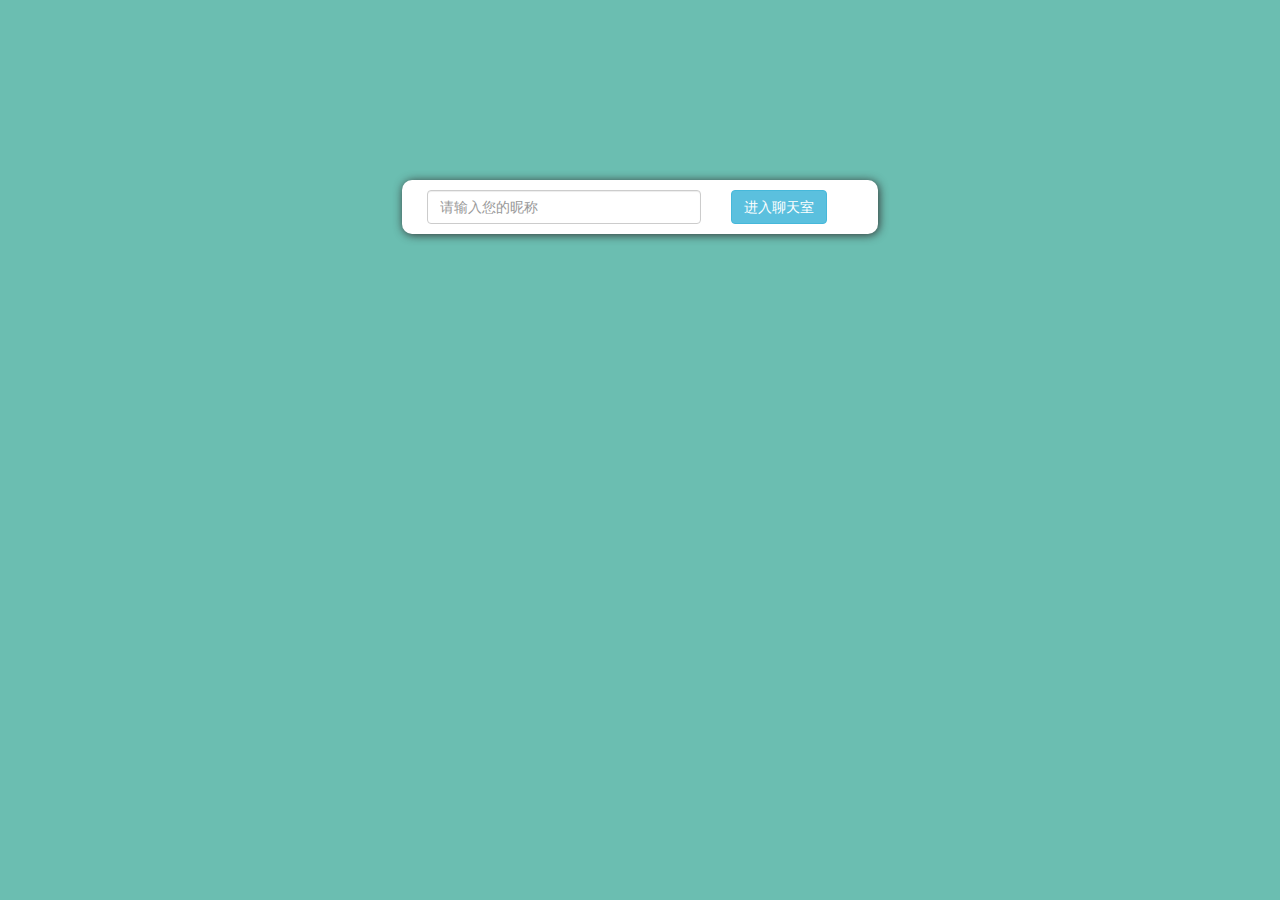
<file: web/index.html>
<!doctype html>
<html>
  <head>
    <title>websocket and node.js</title>
    <meta charset="utf-8" />
    <script src="jquery.js"></script>
	<script src="../serverjs/zTool.js"></script>
	<script src="../serverjs/chatLib.js"></script>
	<script src="DateUtil.js"></script>
    <script src="http://localhost:8080/socket.io/socket.io.js"></script>
    <script src="chat.js"></script>

    <link rel="stylesheet" href="bootstrap/bootstrap.css">
      <link rel="stylesheet" href="index.css">
  </head>
  <body>
	<div id='errorPage' class='page' style='display:none;'>
		<h1>
		当前浏览器不支持WebSocket，请使用其他浏览器，例如chrome 4.0.249.0 +
		</h1>
	</div>
	<div id='prePage' class='page row' style='width:476px;margin-top: 180px'>
        <div class="col-md-8">
            <input type="text" id='nickInput' class="form-control" placeholder="请输入您的昵称">
        </div>
        <div class="col-md-1">
            <button id='open' type="button" class="btn btn-info">进入聊天室</button>
        </div>
		<!--<input id='nickInput' type='text' placeholder="请输入您的昵称"  />&nbsp;-->
		<!--<input id='open' class="bg-info" type='button' value='进入聊天室'  />-->

	</div>
	<div id='mainPage' class='page' style='display:none;'>
		<div style='overflow:hidden;'>
			<div class='talkLeft'>
				<div id='talkFrame'></div>
				<div id='inputDiv'>
					<textarea placeholder="嗨，随便说点啥呗" id="message"></textarea>
				</div>
				<div style='overflow:hidden;'>
                    <div class="col-md-5">
                        <button id='logout' type="button" class="btn btn-danger">退出</button>
                    </div>
                    <div class="col-md-7">
                        <button id='send' type="button" class="btn btn-info f-right">发送</button>
                    </div>
					<!--<input class='f-right' type='button' value='发送' id="send" />-->
				</div>
			</div>
			<div class='talkRight'>
				<div id='onlineUsers'></div>
			</div>
		</div>
		<!--<div>-->
            <!--<button id='logout' type="button" class="btn btn-danger">退出</button>-->
            <!--&lt;!&ndash;<input type='button' value='退出' id="logout" />&ndash;&gt;-->
		<!--</div>-->
	</div>
  </body>
</html>
</file>
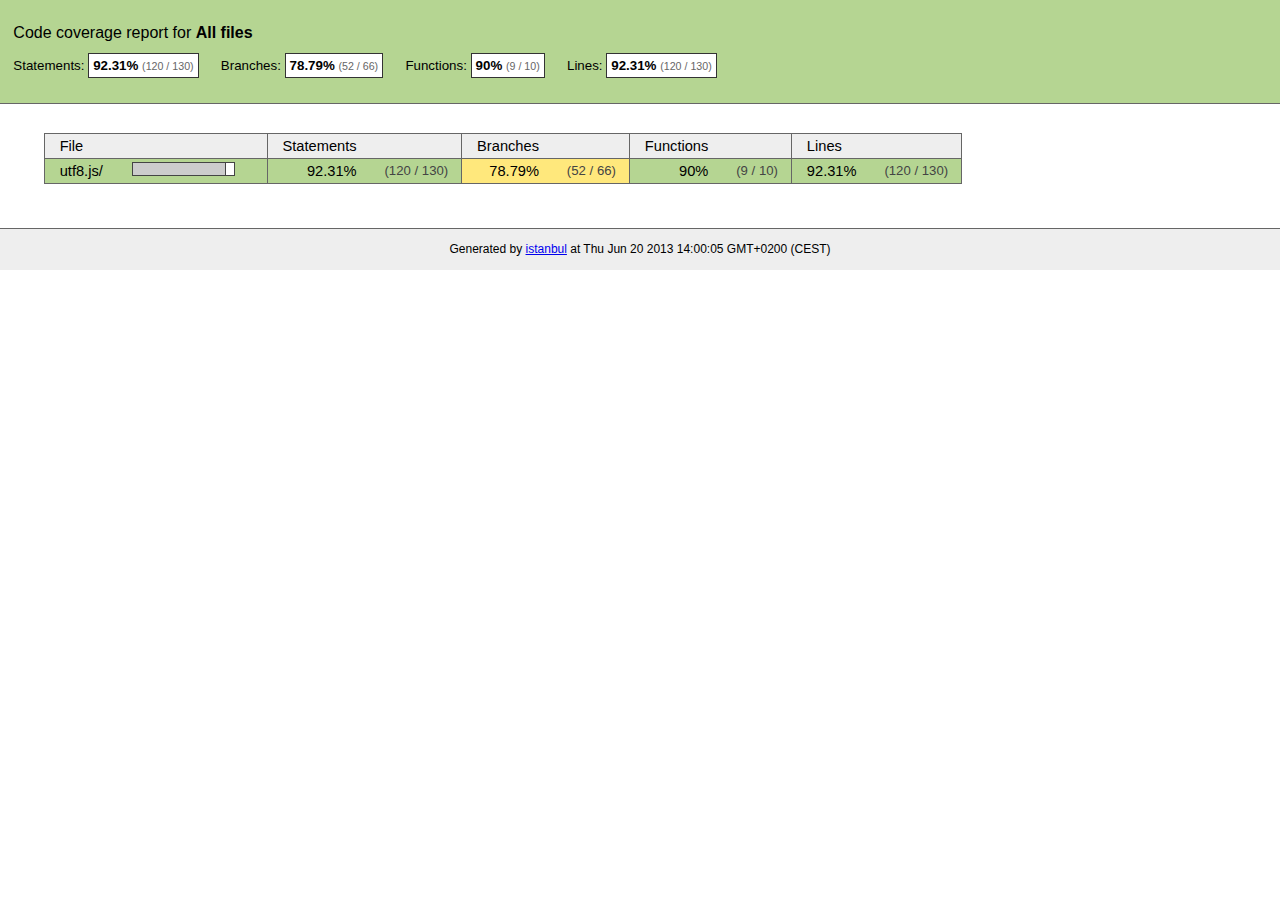
<file: serverjs/node_modules/engine.io/node_modules/engine.io-parser/node_modules/utf8/coverage/index.html>
<!doctype html>
<html lang="en">
<head>
    <title>Code coverage report for All files</title>
    <meta charset="utf-8">

    <link rel="stylesheet" href="prettify.css">

    <style>
        body, html {
            margin:0; padding: 0;
        }
        body {
            font-family: Helvetica Neue, Helvetica,Arial;
            font-size: 10pt;
        }
        div.header, div.footer {
            background: #eee;
            padding: 1em;
        }
        div.header {
            z-index: 100;
            position: fixed;
            top: 0;
            border-bottom: 1px solid #666;
            width: 100%;
        }
        div.footer {
            border-top: 1px solid #666;
        }
        div.body {
            margin-top: 10em;
        }
        div.meta {
            font-size: 90%;
            text-align: center;
        }
        h1, h2, h3 {
            font-weight: normal;
        }
        h1 {
            font-size: 12pt;
        }
        h2 {
            font-size: 10pt;
        }
        pre {
            font-family: Consolas, Menlo, Monaco, monospace;
            margin: 0;
            padding: 0;
            line-height: 14px;
            font-size: 14px;
            -moz-tab-size: 2;
            -o-tab-size:  2;
            tab-size: 2;
        }

        div.path { font-size: 110%; }
        div.path a:link, div.path a:visited { color: #000; }
        table.coverage { border-collapse: collapse; margin:0; padding: 0 }

        table.coverage td {
            margin: 0;
            padding: 0;
            color: #111;
            vertical-align: top;
        }
        table.coverage td.line-count {
            width: 50px;
            text-align: right;
            padding-right: 5px;
        }
        table.coverage td.line-coverage {
            color: #777 !important;
            text-align: right;
            border-left: 1px solid #666;
            border-right: 1px solid #666;
        }

        table.coverage td.text {
        }

        table.coverage td span.cline-any {
            display: inline-block;
            padding: 0 5px;
            width: 40px;
        }
        table.coverage td span.cline-neutral {
            background: #eee;
        }
        table.coverage td span.cline-yes {
            background: #b5d592;
            color: #999;
        }
        table.coverage td span.cline-no {
            background: #fc8c84;
        }

        .cstat-yes { color: #111; }
        .cstat-no { background: #fc8c84; color: #111; }
        .fstat-no { background: #ffc520; color: #111 !important; }
        .cbranch-no { background:  yellow !important; color: #111; }
        .missing-if-branch {
            display: inline-block;
            margin-right: 10px;
            position: relative;
            padding: 0 4px;
            background: black;
            color: yellow;
            xtext-decoration: line-through;
        }
        .missing-if-branch .typ {
            color: inherit !important;
        }

        .entity, .metric { font-weight: bold; }
        .metric { display: inline-block; border: 1px solid #333; padding: 0.3em; background: white; }
        .metric small { font-size: 80%; font-weight: normal; color: #666; }

        div.coverage-summary table { border-collapse: collapse; margin: 3em; font-size: 110%; }
        div.coverage-summary td, div.coverage-summary table  th { margin: 0; padding: 0.25em 1em; border-top: 1px solid #666; border-bottom: 1px solid #666; }
        div.coverage-summary th { text-align: left; border: 1px solid #666; background: #eee; font-weight: normal; }
        div.coverage-summary th.file { border-right: none !important; }
        div.coverage-summary th.pic { border-left: none !important; text-align: right; }
        div.coverage-summary th.pct { border-right: none !important; }
        div.coverage-summary th.abs { border-left: none !important; text-align: right; }
        div.coverage-summary td.pct { text-align: right; border-left: 1px solid #666; }
        div.coverage-summary td.abs { text-align: right; font-size: 90%; color: #444; border-right: 1px solid #666; }
        div.coverage-summary td.file { text-align: right; border-left: 1px solid #666; white-space: nowrap;  }
        div.coverage-summary td.pic { min-width: 120px !important;  }
        div.coverage-summary a:link { text-decoration: none; color: #000; }
        div.coverage-summary a:visited { text-decoration: none; color: #333; }
        div.coverage-summary a:hover { text-decoration: underline; }
        div.coverage-summary tfoot td { border-top: 1px solid #666; }

        div.coverage-summary .yui3-datatable-sort-indicator, div.coverage-summary .dummy-sort-indicator {
            height: 10px;
            width: 7px;
            display: inline-block;
            margin-left: 0.5em;
        }
        div.coverage-summary .yui3-datatable-sort-indicator {
            background: url("http://yui.yahooapis.com/3.6.0/build/datatable-sort/assets/skins/sam/sort-arrow-sprite.png") no-repeat scroll 0 0 transparent;
        }
        div.coverage-summary .yui3-datatable-sorted .yui3-datatable-sort-indicator {
            background-position: 0 -20px;
        }
        div.coverage-summary .yui3-datatable-sorted-desc .yui3-datatable-sort-indicator {
            background-position: 0 -10px;
        }

        .high { background: #b5d592 !important; }
        .medium { background: #ffe87c !important; }
        .low { background: #fc8c84 !important; }

        span.cover-fill, span.cover-empty {
            display:inline-block;
            border:1px solid #444;
            background: white;
            height: 12px;
        }
        span.cover-fill {
            background: #ccc;
            border-right: 1px solid #444;
        }
        span.cover-empty {
            background: white;
            border-left: none;
        }
        span.cover-full {
            border-right: none !important;
        }
        pre.prettyprint {
            border: none !important;
            padding: 0 !important;
            margin: 0 !important;
        }
        .com { color: #999 !important; }
    </style>
</head>
<body>
<div class="header high">
    <h1>Code coverage report for <span class="entity">All files</span></h1>
    <h2>
        
        Statements: <span class="metric">92.31% <small>(120 / 130)</small></span> &nbsp;&nbsp;&nbsp;&nbsp;
        
        
        Branches: <span class="metric">78.79% <small>(52 / 66)</small></span> &nbsp;&nbsp;&nbsp;&nbsp;
        
        
        Functions: <span class="metric">90% <small>(9 / 10)</small></span> &nbsp;&nbsp;&nbsp;&nbsp;
        
        
        Lines: <span class="metric">92.31% <small>(120 / 130)</small></span> &nbsp;&nbsp;&nbsp;&nbsp;
        
    </h2>
    <div class="path"></div>
</div>
<div class="body">
<div class="coverage-summary">
<table>
<thead>
<tr>
   <th data-col="file" data-fmt="html" data-html="true" class="file">File</th>
   <th data-col="pic" data-type="number" data-fmt="html" data-html="true" class="pic"></th>
   <th data-col="statements" data-type="number" data-fmt="pct" class="pct">Statements</th>
   <th data-col="statements_raw" data-type="number" data-fmt="html" class="abs"></th>
   <th data-col="branches" data-type="number" data-fmt="pct" class="pct">Branches</th>
   <th data-col="branches_raw" data-type="number" data-fmt="html" class="abs"></th>
   <th data-col="functions" data-type="number" data-fmt="pct" class="pct">Functions</th>
   <th data-col="functions_raw" data-type="number" data-fmt="html" class="abs"></th>
   <th data-col="lines" data-type="number" data-fmt="pct" class="pct">Lines</th>
   <th data-col="lines_raw" data-type="number" data-fmt="html" class="abs"></th>
</tr>
</thead>
<tbody><tr>
	<td class="file high" data-value="utf8.js/"><a href="utf8.js/index.html">utf8.js/</a></td>
	<td data-value="92.31" class="pic high"><span class="cover-fill" style="width: 92px;"></span><span class="cover-empty" style="width:8px;"></span></td>
	<td data-value="92.31" class="pct high">92.31%</td>
	<td data-value="130" class="abs high">(120&nbsp;/&nbsp;130)</td>
	<td data-value="78.79" class="pct medium">78.79%</td>
	<td data-value="66" class="abs medium">(52&nbsp;/&nbsp;66)</td>
	<td data-value="90" class="pct high">90%</td>
	<td data-value="10" class="abs high">(9&nbsp;/&nbsp;10)</td>
	<td data-value="92.31" class="pct high">92.31%</td>
	<td data-value="130" class="abs high">(120&nbsp;/&nbsp;130)</td>
	</tr>

</tbody>
</table>
</div>
</div>
<div class="footer">
    <div class="meta">Generated by <a href="http://istanbul-js.org/" target="_blank">istanbul</a> at Thu Jun 20 2013 14:00:05 GMT+0200 (CEST)</div>
</div>

<script src="prettify.js"></script>

<script src="http://yui.yahooapis.com/3.6.0/build/yui/yui-min.js"></script>
<script>

    YUI().use('datatable', function (Y) {

        var formatters = {
          pct: function (o) {
              o.className += o.record.get('classes')[o.column.key];
              try {
                  return o.value.toFixed(2) + '%';
              } catch (ex) { return o.value + '%'; }
          },
          html: function (o) {
              o.className += o.record.get('classes')[o.column.key];
              return o.record.get(o.column.key + '_html');
          }
        },
          defaultFormatter = function (o) {
              o.className += o.record.get('classes')[o.column.key];
              return o.value;
          };

        function getColumns(theadNode) {
            var colNodes = theadNode.all('tr th'),
                cols = [],
                col;
            colNodes.each(function (colNode) {
                col = {
                    key: colNode.getAttribute('data-col'),
                    label: colNode.get('innerHTML') || ' ',
                    sortable: !colNode.getAttribute('data-nosort'),
                    className: colNode.getAttribute('class'),
                    type: colNode.getAttribute('data-type'),
                    allowHTML: colNode.getAttribute('data-html') === 'true' || colNode.getAttribute('data-fmt') === 'html'
                };
                col.formatter = formatters[colNode.getAttribute('data-fmt')] || defaultFormatter;
                cols.push(col);
            });
            return cols;
        }

        function getRowData(trNode, cols) {
            var tdNodes = trNode.all('td'),
                    i,
                    row = { classes: {} },
                    node,
                    name;
            for (i = 0; i < cols.length; i += 1) {
                name = cols[i].key;
                node = tdNodes.item(i);
                row[name] = node.getAttribute('data-value') || node.get('innerHTML');
                row[name + '_html'] = node.get('innerHTML');
                row.classes[name] = node.getAttribute('class');
                //Y.log('Name: ' + name + '; Value: ' + row[name]);
                if (cols[i].type === 'number') { row[name] = row[name] * 1; }
            }
            //Y.log(row);
            return row;
        }

        function getData(tbodyNode, cols) {
            var data = [];
            tbodyNode.all('tr').each(function (trNode) {
                data.push(getRowData(trNode, cols));
            });
            return data;
        }

        function replaceTable(node) {
            if (!node) { return; }
            var cols = getColumns(node.one('thead')),
                data = getData(node.one('tbody'), cols),
                table,
                parent = node.get('parentNode');

            table = new Y.DataTable({
                columns: cols,
                data: data,
                sortBy: 'file'
            });
            parent.set('innerHTML', '');
            table.render(parent);
        }

        Y.on('domready', function () {
            replaceTable(Y.one('div.coverage-summary table'));
            if (typeof prettyPrint === 'function') {
                prettyPrint();
            }
        });
    });
</script>
</body>
</html>
</file>
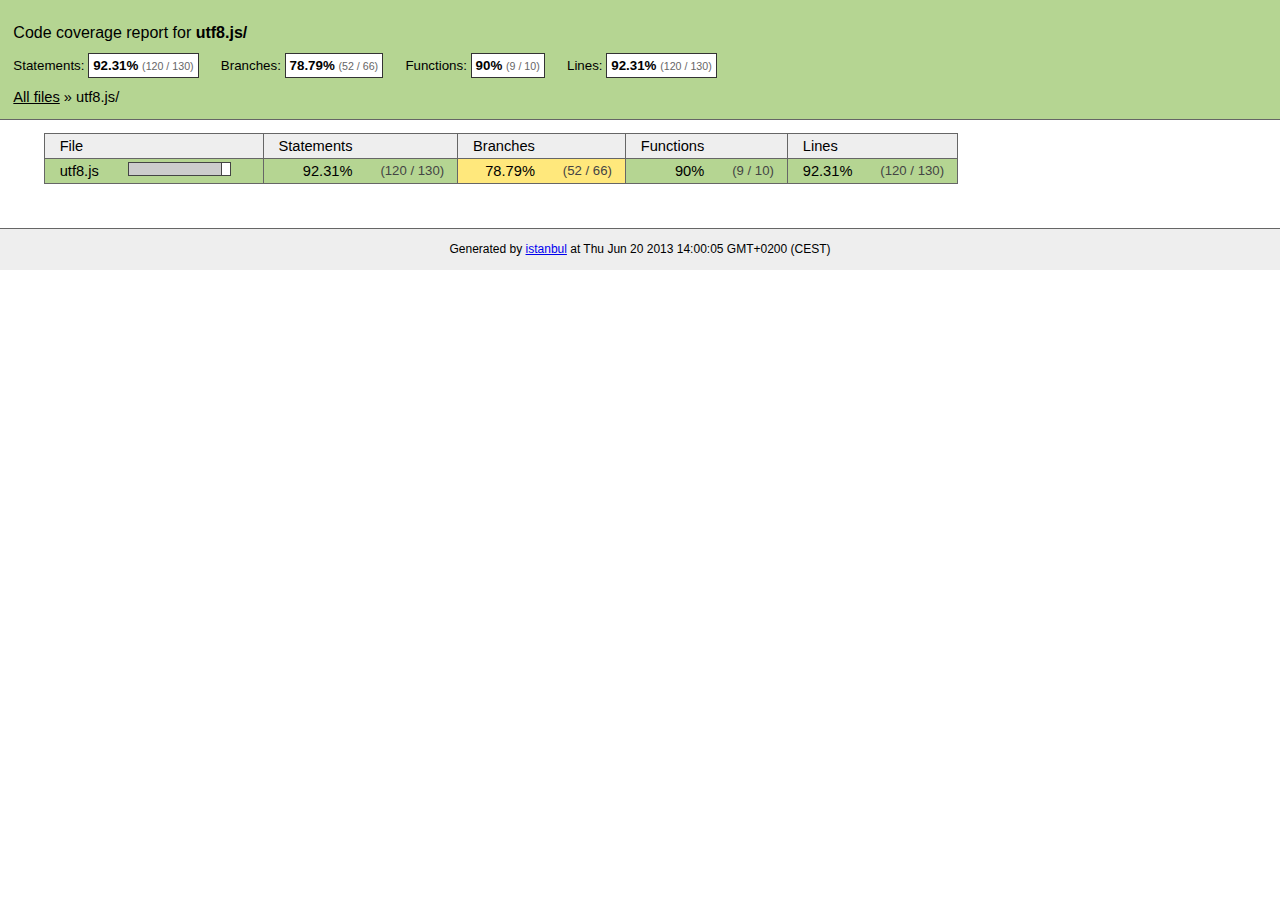
<file: serverjs/node_modules/engine.io/node_modules/engine.io-parser/node_modules/utf8/coverage/utf8.js/index.html>
<!doctype html>
<html lang="en">
<head>
    <title>Code coverage report for utf8.js/</title>
    <meta charset="utf-8">

    <link rel="stylesheet" href="../prettify.css">

    <style>
        body, html {
            margin:0; padding: 0;
        }
        body {
            font-family: Helvetica Neue, Helvetica,Arial;
            font-size: 10pt;
        }
        div.header, div.footer {
            background: #eee;
            padding: 1em;
        }
        div.header {
            z-index: 100;
            position: fixed;
            top: 0;
            border-bottom: 1px solid #666;
            width: 100%;
        }
        div.footer {
            border-top: 1px solid #666;
        }
        div.body {
            margin-top: 10em;
        }
        div.meta {
            font-size: 90%;
            text-align: center;
        }
        h1, h2, h3 {
            font-weight: normal;
        }
        h1 {
            font-size: 12pt;
        }
        h2 {
            font-size: 10pt;
        }
        pre {
            font-family: Consolas, Menlo, Monaco, monospace;
            margin: 0;
            padding: 0;
            line-height: 14px;
            font-size: 14px;
            -moz-tab-size: 2;
            -o-tab-size:  2;
            tab-size: 2;
        }

        div.path { font-size: 110%; }
        div.path a:link, div.path a:visited { color: #000; }
        table.coverage { border-collapse: collapse; margin:0; padding: 0 }

        table.coverage td {
            margin: 0;
            padding: 0;
            color: #111;
            vertical-align: top;
        }
        table.coverage td.line-count {
            width: 50px;
            text-align: right;
            padding-right: 5px;
        }
        table.coverage td.line-coverage {
            color: #777 !important;
            text-align: right;
            border-left: 1px solid #666;
            border-right: 1px solid #666;
        }

        table.coverage td.text {
        }

        table.coverage td span.cline-any {
            display: inline-block;
            padding: 0 5px;
            width: 40px;
        }
        table.coverage td span.cline-neutral {
            background: #eee;
        }
        table.coverage td span.cline-yes {
            background: #b5d592;
            color: #999;
        }
        table.coverage td span.cline-no {
            background: #fc8c84;
        }

        .cstat-yes { color: #111; }
        .cstat-no { background: #fc8c84; color: #111; }
        .fstat-no { background: #ffc520; color: #111 !important; }
        .cbranch-no { background:  yellow !important; color: #111; }
        .missing-if-branch {
            display: inline-block;
            margin-right: 10px;
            position: relative;
            padding: 0 4px;
            background: black;
            color: yellow;
            xtext-decoration: line-through;
        }
        .missing-if-branch .typ {
            color: inherit !important;
        }

        .entity, .metric { font-weight: bold; }
        .metric { display: inline-block; border: 1px solid #333; padding: 0.3em; background: white; }
        .metric small { font-size: 80%; font-weight: normal; color: #666; }

        div.coverage-summary table { border-collapse: collapse; margin: 3em; font-size: 110%; }
        div.coverage-summary td, div.coverage-summary table  th { margin: 0; padding: 0.25em 1em; border-top: 1px solid #666; border-bottom: 1px solid #666; }
        div.coverage-summary th { text-align: left; border: 1px solid #666; background: #eee; font-weight: normal; }
        div.coverage-summary th.file { border-right: none !important; }
        div.coverage-summary th.pic { border-left: none !important; text-align: right; }
        div.coverage-summary th.pct { border-right: none !important; }
        div.coverage-summary th.abs { border-left: none !important; text-align: right; }
        div.coverage-summary td.pct { text-align: right; border-left: 1px solid #666; }
        div.coverage-summary td.abs { text-align: right; font-size: 90%; color: #444; border-right: 1px solid #666; }
        div.coverage-summary td.file { text-align: right; border-left: 1px solid #666; white-space: nowrap;  }
        div.coverage-summary td.pic { min-width: 120px !important;  }
        div.coverage-summary a:link { text-decoration: none; color: #000; }
        div.coverage-summary a:visited { text-decoration: none; color: #333; }
        div.coverage-summary a:hover { text-decoration: underline; }
        div.coverage-summary tfoot td { border-top: 1px solid #666; }

        div.coverage-summary .yui3-datatable-sort-indicator, div.coverage-summary .dummy-sort-indicator {
            height: 10px;
            width: 7px;
            display: inline-block;
            margin-left: 0.5em;
        }
        div.coverage-summary .yui3-datatable-sort-indicator {
            background: url("http://yui.yahooapis.com/3.6.0/build/datatable-sort/assets/skins/sam/sort-arrow-sprite.png") no-repeat scroll 0 0 transparent;
        }
        div.coverage-summary .yui3-datatable-sorted .yui3-datatable-sort-indicator {
            background-position: 0 -20px;
        }
        div.coverage-summary .yui3-datatable-sorted-desc .yui3-datatable-sort-indicator {
            background-position: 0 -10px;
        }

        .high { background: #b5d592 !important; }
        .medium { background: #ffe87c !important; }
        .low { background: #fc8c84 !important; }

        span.cover-fill, span.cover-empty {
            display:inline-block;
            border:1px solid #444;
            background: white;
            height: 12px;
        }
        span.cover-fill {
            background: #ccc;
            border-right: 1px solid #444;
        }
        span.cover-empty {
            background: white;
            border-left: none;
        }
        span.cover-full {
            border-right: none !important;
        }
        pre.prettyprint {
            border: none !important;
            padding: 0 !important;
            margin: 0 !important;
        }
        .com { color: #999 !important; }
    </style>
</head>
<body>
<div class="header high">
    <h1>Code coverage report for <span class="entity">utf8.js/</span></h1>
    <h2>
        
        Statements: <span class="metric">92.31% <small>(120 / 130)</small></span> &nbsp;&nbsp;&nbsp;&nbsp;
        
        
        Branches: <span class="metric">78.79% <small>(52 / 66)</small></span> &nbsp;&nbsp;&nbsp;&nbsp;
        
        
        Functions: <span class="metric">90% <small>(9 / 10)</small></span> &nbsp;&nbsp;&nbsp;&nbsp;
        
        
        Lines: <span class="metric">92.31% <small>(120 / 130)</small></span> &nbsp;&nbsp;&nbsp;&nbsp;
        
    </h2>
    <div class="path"><a href="../index.html">All files</a> &#187; utf8.js/</div>
</div>
<div class="body">
<div class="coverage-summary">
<table>
<thead>
<tr>
   <th data-col="file" data-fmt="html" data-html="true" class="file">File</th>
   <th data-col="pic" data-type="number" data-fmt="html" data-html="true" class="pic"></th>
   <th data-col="statements" data-type="number" data-fmt="pct" class="pct">Statements</th>
   <th data-col="statements_raw" data-type="number" data-fmt="html" class="abs"></th>
   <th data-col="branches" data-type="number" data-fmt="pct" class="pct">Branches</th>
   <th data-col="branches_raw" data-type="number" data-fmt="html" class="abs"></th>
   <th data-col="functions" data-type="number" data-fmt="pct" class="pct">Functions</th>
   <th data-col="functions_raw" data-type="number" data-fmt="html" class="abs"></th>
   <th data-col="lines" data-type="number" data-fmt="pct" class="pct">Lines</th>
   <th data-col="lines_raw" data-type="number" data-fmt="html" class="abs"></th>
</tr>
</thead>
<tbody><tr>
	<td class="file high" data-value="utf8.js"><a href="utf8.js.html">utf8.js</a></td>
	<td data-value="92.31" class="pic high"><span class="cover-fill" style="width: 92px;"></span><span class="cover-empty" style="width:8px;"></span></td>
	<td data-value="92.31" class="pct high">92.31%</td>
	<td data-value="130" class="abs high">(120&nbsp;/&nbsp;130)</td>
	<td data-value="78.79" class="pct medium">78.79%</td>
	<td data-value="66" class="abs medium">(52&nbsp;/&nbsp;66)</td>
	<td data-value="90" class="pct high">90%</td>
	<td data-value="10" class="abs high">(9&nbsp;/&nbsp;10)</td>
	<td data-value="92.31" class="pct high">92.31%</td>
	<td data-value="130" class="abs high">(120&nbsp;/&nbsp;130)</td>
	</tr>

</tbody>
</table>
</div>
</div>
<div class="footer">
    <div class="meta">Generated by <a href="http://istanbul-js.org/" target="_blank">istanbul</a> at Thu Jun 20 2013 14:00:05 GMT+0200 (CEST)</div>
</div>

<script src="../prettify.js"></script>

<script src="http://yui.yahooapis.com/3.6.0/build/yui/yui-min.js"></script>
<script>

    YUI().use('datatable', function (Y) {

        var formatters = {
          pct: function (o) {
              o.className += o.record.get('classes')[o.column.key];
              try {
                  return o.value.toFixed(2) + '%';
              } catch (ex) { return o.value + '%'; }
          },
          html: function (o) {
              o.className += o.record.get('classes')[o.column.key];
              return o.record.get(o.column.key + '_html');
          }
        },
          defaultFormatter = function (o) {
              o.className += o.record.get('classes')[o.column.key];
              return o.value;
          };

        function getColumns(theadNode) {
            var colNodes = theadNode.all('tr th'),
                cols = [],
                col;
            colNodes.each(function (colNode) {
                col = {
                    key: colNode.getAttribute('data-col'),
                    label: colNode.get('innerHTML') || ' ',
                    sortable: !colNode.getAttribute('data-nosort'),
                    className: colNode.getAttribute('class'),
                    type: colNode.getAttribute('data-type'),
                    allowHTML: colNode.getAttribute('data-html') === 'true' || colNode.getAttribute('data-fmt') === 'html'
                };
                col.formatter = formatters[colNode.getAttribute('data-fmt')] || defaultFormatter;
                cols.push(col);
            });
            return cols;
        }

        function getRowData(trNode, cols) {
            var tdNodes = trNode.all('td'),
                    i,
                    row = { classes: {} },
                    node,
                    name;
            for (i = 0; i < cols.length; i += 1) {
                name = cols[i].key;
                node = tdNodes.item(i);
                row[name] = node.getAttribute('data-value') || node.get('innerHTML');
                row[name + '_html'] = node.get('innerHTML');
                row.classes[name] = node.getAttribute('class');
                //Y.log('Name: ' + name + '; Value: ' + row[name]);
                if (cols[i].type === 'number') { row[name] = row[name] * 1; }
            }
            //Y.log(row);
            return row;
        }

        function getData(tbodyNode, cols) {
            var data = [];
            tbodyNode.all('tr').each(function (trNode) {
                data.push(getRowData(trNode, cols));
            });
            return data;
        }

        function replaceTable(node) {
            if (!node) { return; }
            var cols = getColumns(node.one('thead')),
                data = getData(node.one('tbody'), cols),
                table,
                parent = node.get('parentNode');

            table = new Y.DataTable({
                columns: cols,
                data: data,
                sortBy: 'file'
            });
            parent.set('innerHTML', '');
            table.render(parent);
        }

        Y.on('domready', function () {
            replaceTable(Y.one('div.coverage-summary table'));
            if (typeof prettyPrint === 'function') {
                prettyPrint();
            }
        });
    });
</script>
</body>
</html>
</file>
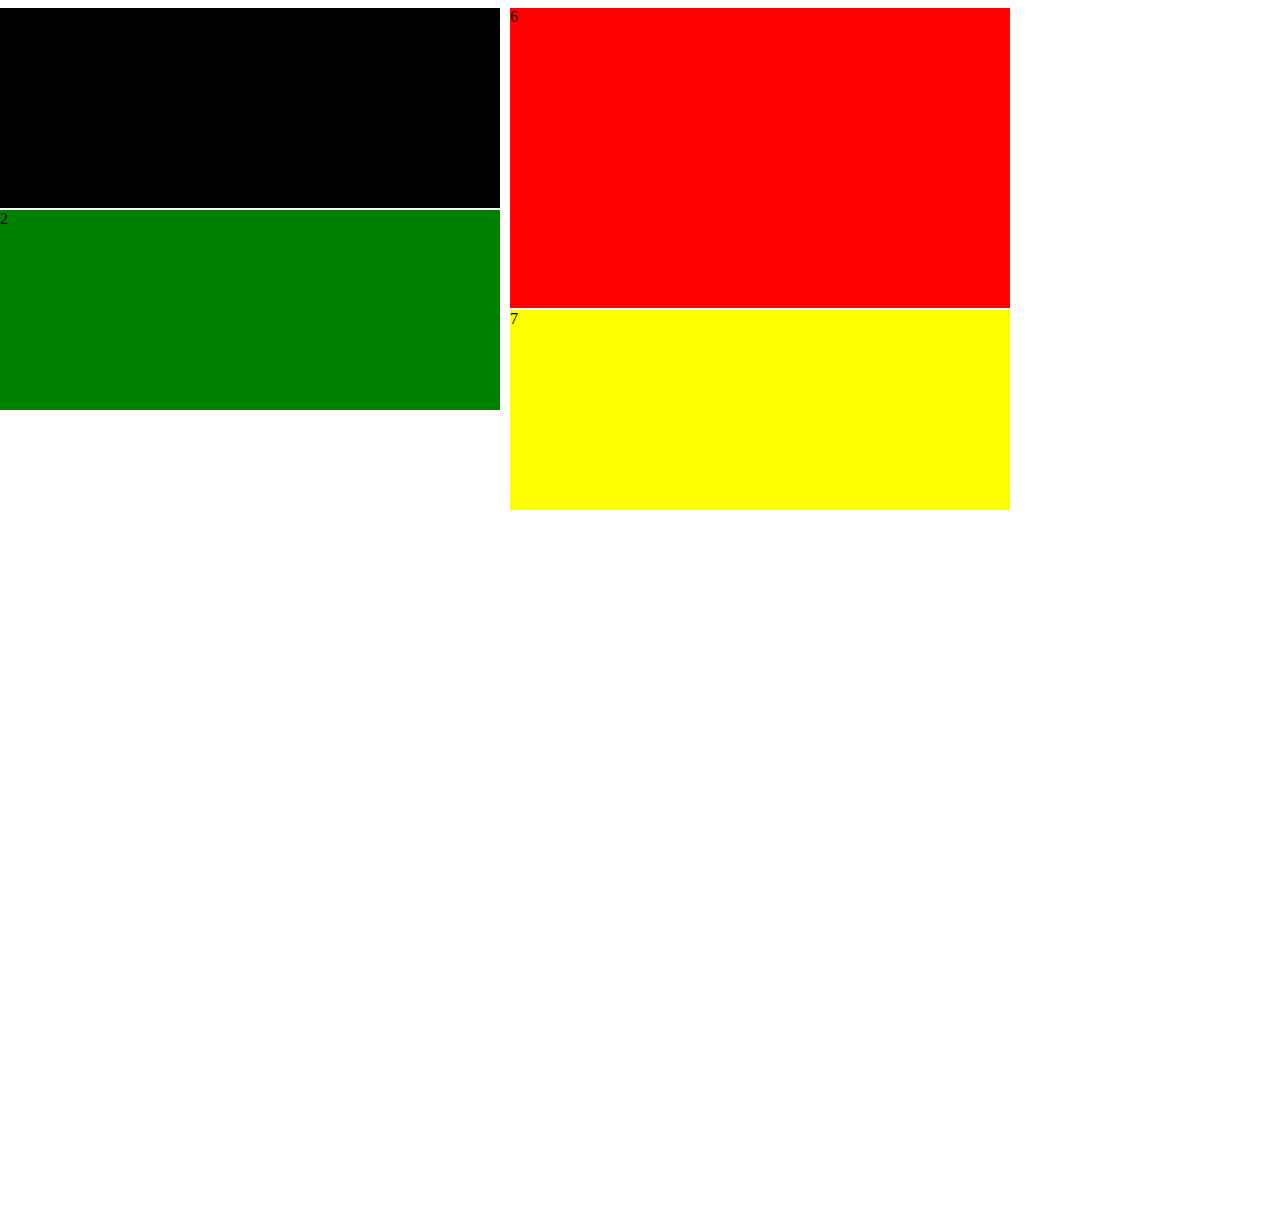
<file: test.html>
<!DOCTYPE html>
<html>
<head lang="en">
    <meta charset="UTF-8">
    <title></title>
    <style>

        .content{height: 1200px;}
        /*.childContent{width: 174px; left: 0px; top: 8px; position: absolute;}*/
    </style>
    <script>

        var array = new Array();

        for(var i = 0 ; i < 5 ; i ++)
        {
            var obj = {};
            obj[i+"ddd"] = i;
            array.push(obj);
        }
        console.log(array);
    </script>
</head>
<body>

<div class="content">
    <div class="childContent" style="width: 500px; left: 0px; top: 8px; position: absolute;height:200px;  background-color: black;">1</div>
    <div class="childContent" style="width: 500px; left: 510px; top: 8px; position: absolute;height:300px;  background-color: red;">6</div>

    <div class="childContent" style="width: 500px; left: 0px; top: 210px; position: absolute;;height:200px;  background-color: green;">2</div>
    <div class="childContent" style="width: 500px; left: 510px; top: 310px; position: absolute;;height:200px;  background-color: #ffff00;">7</div>
</div>
</body>
</html>
</file>
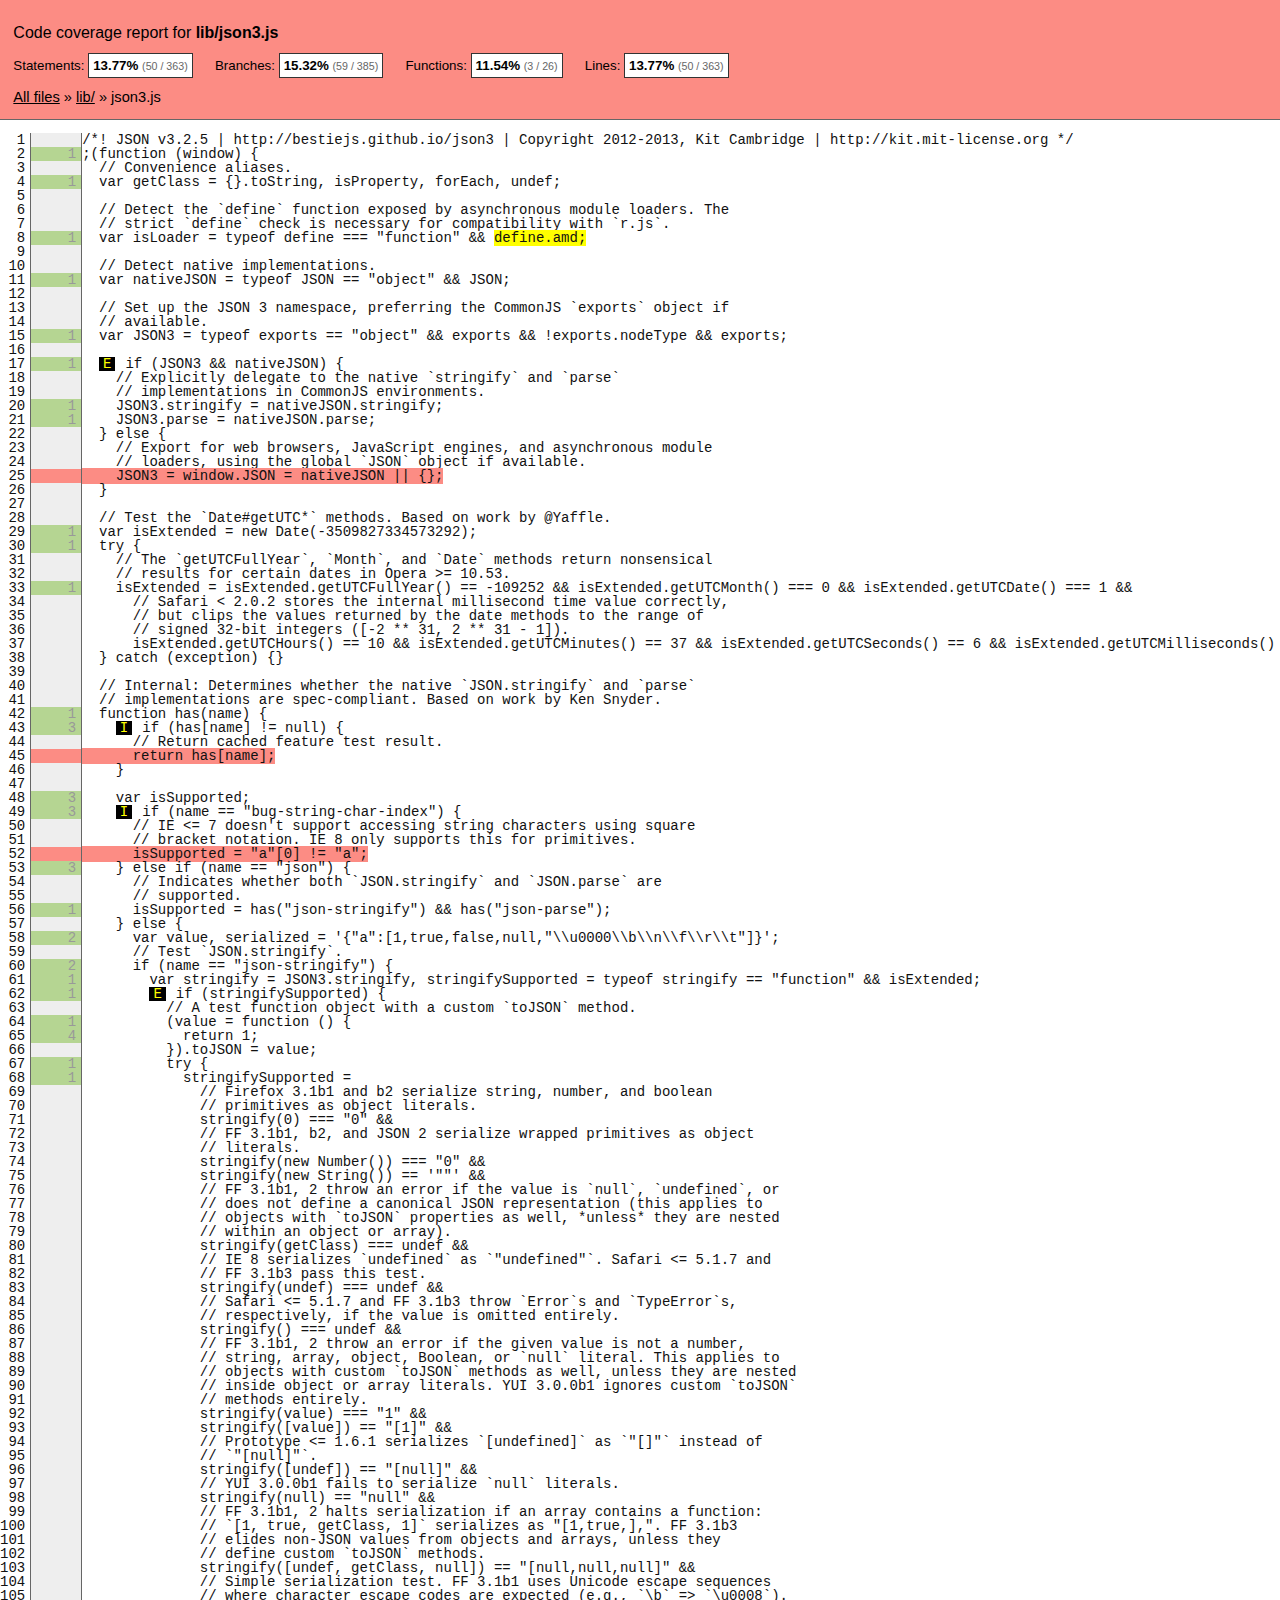
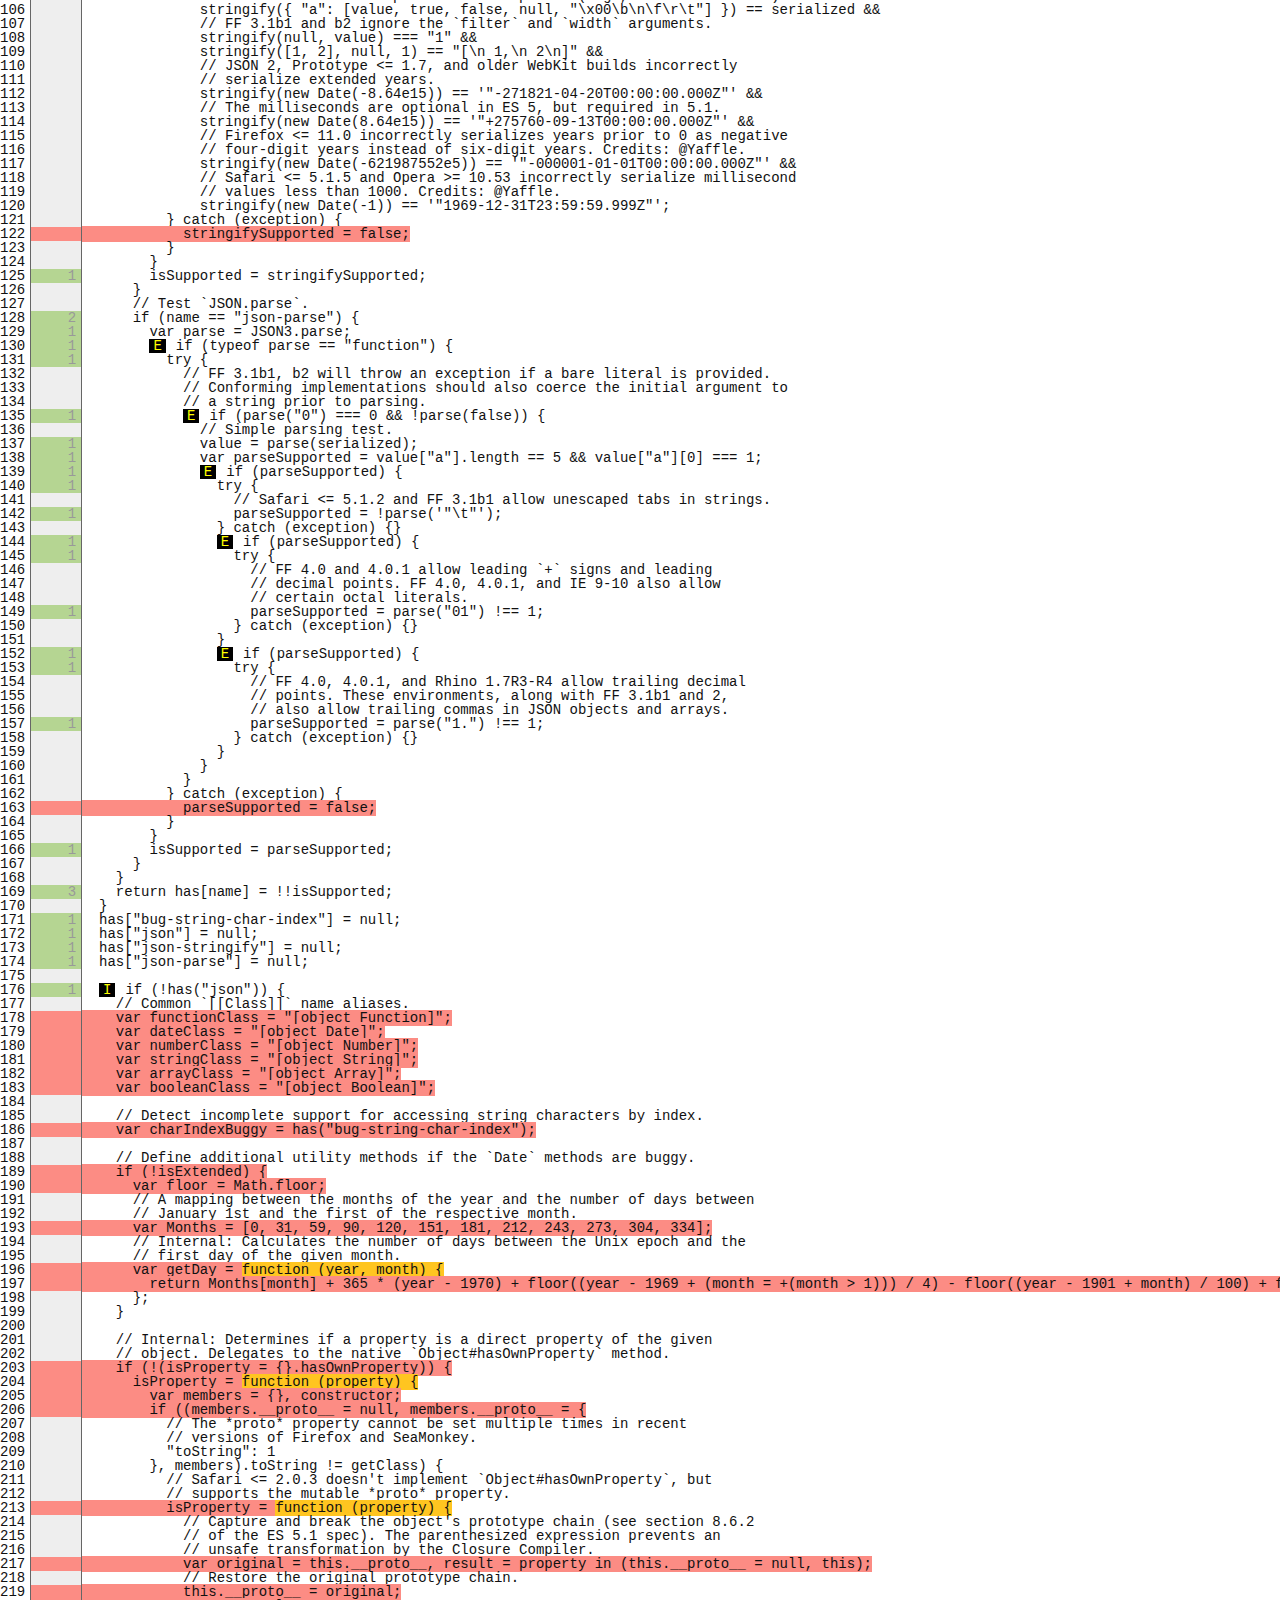
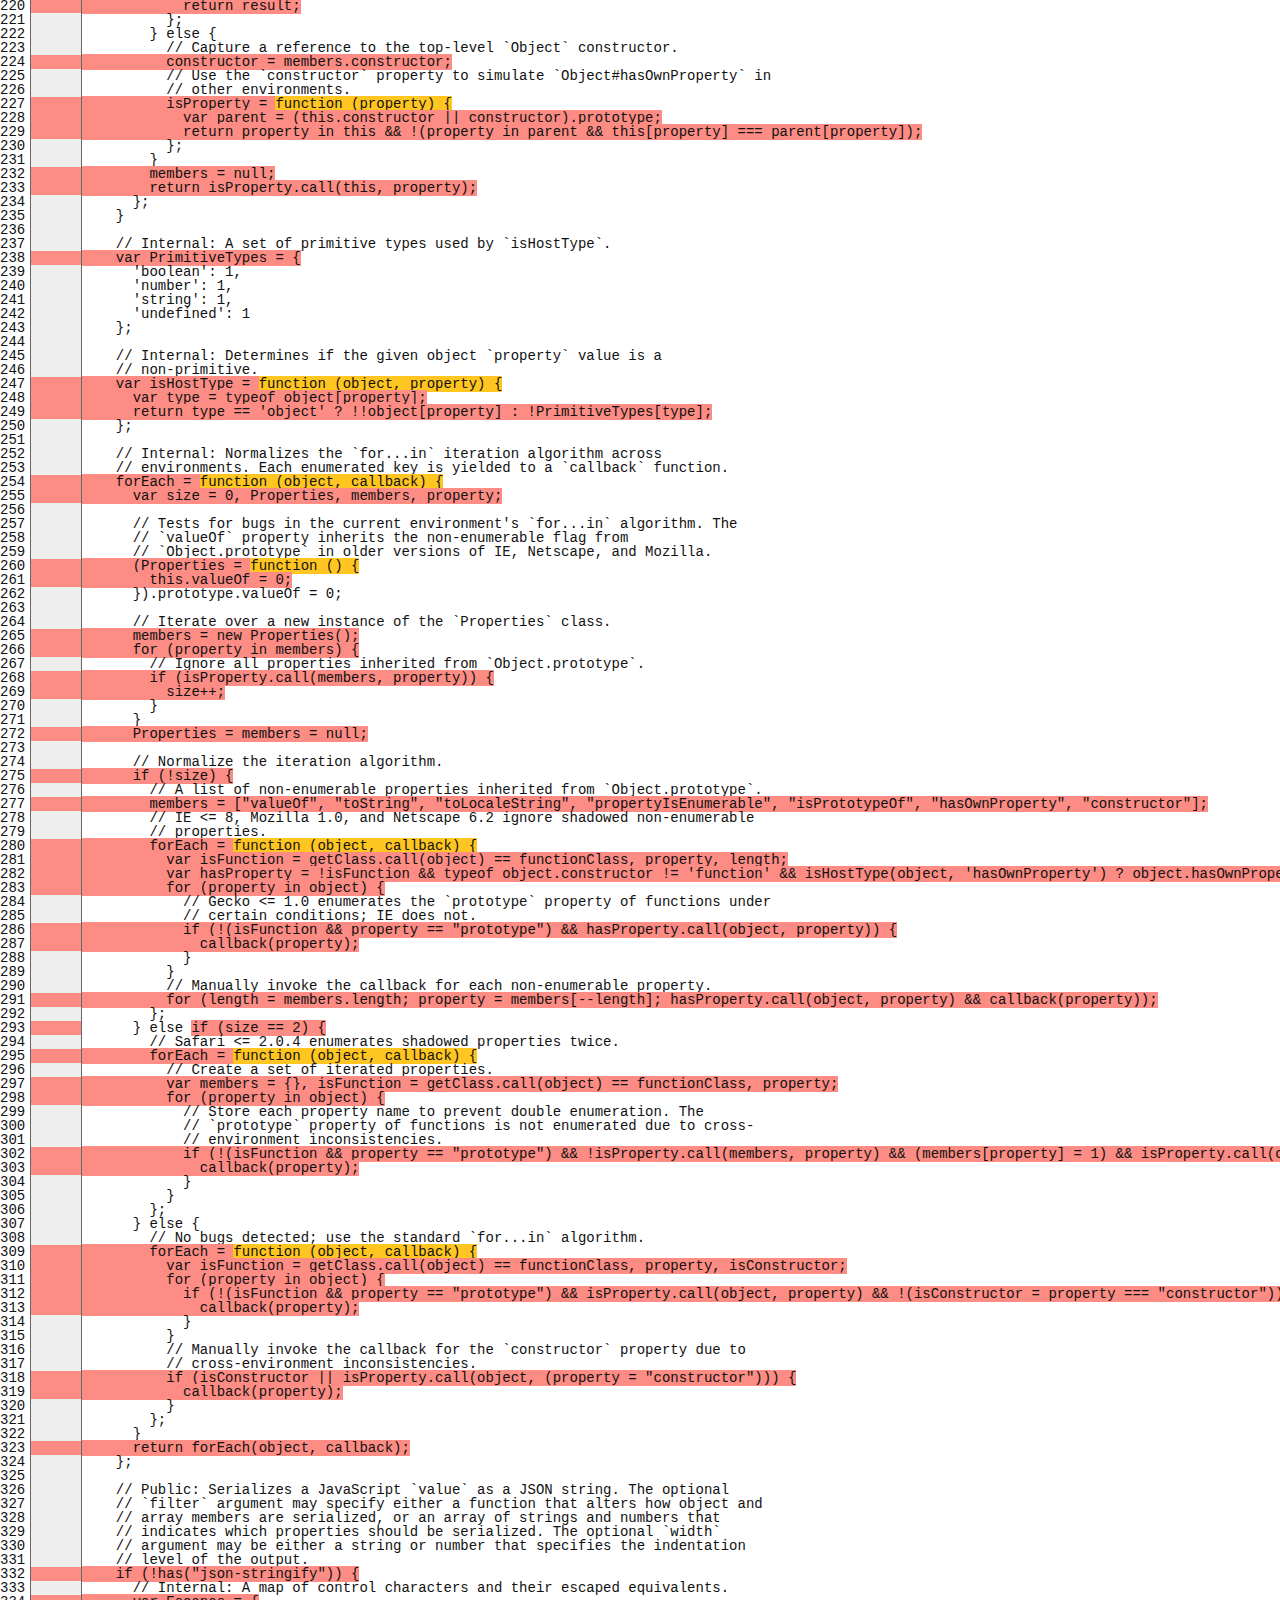
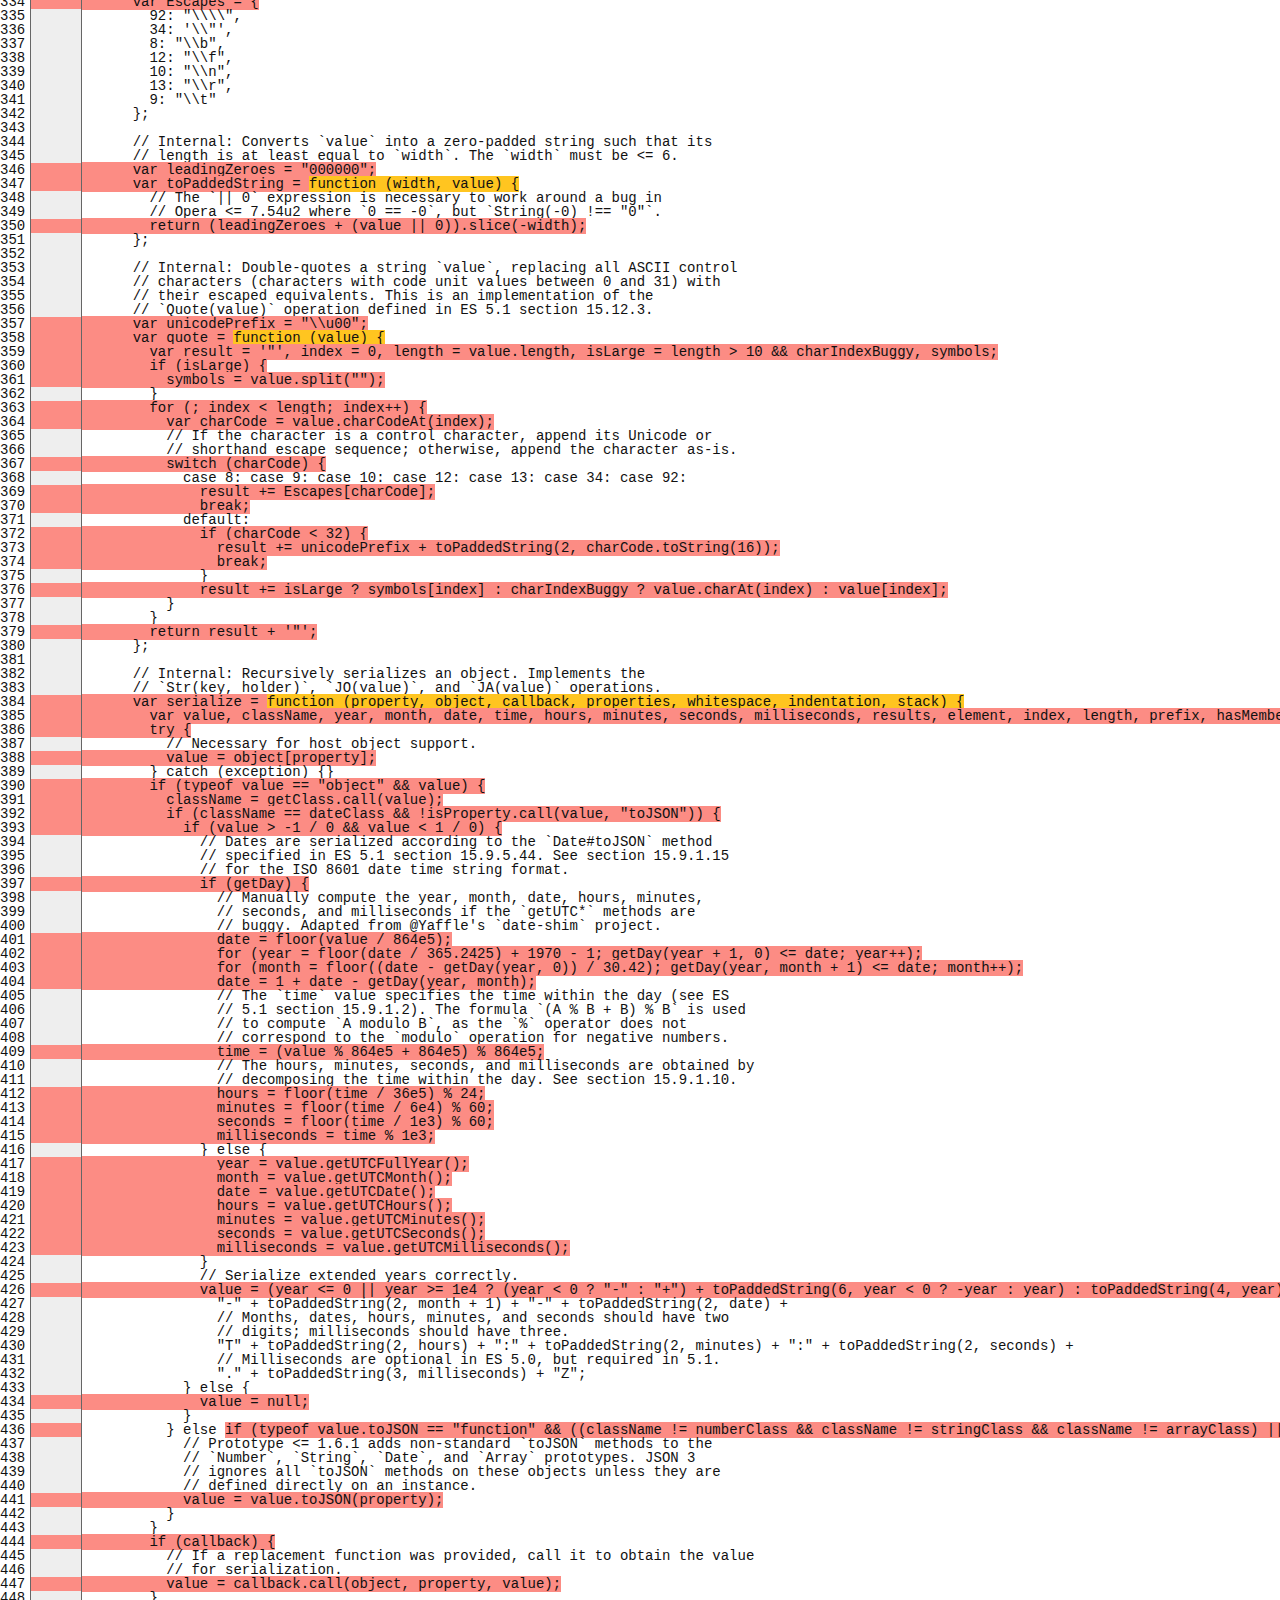
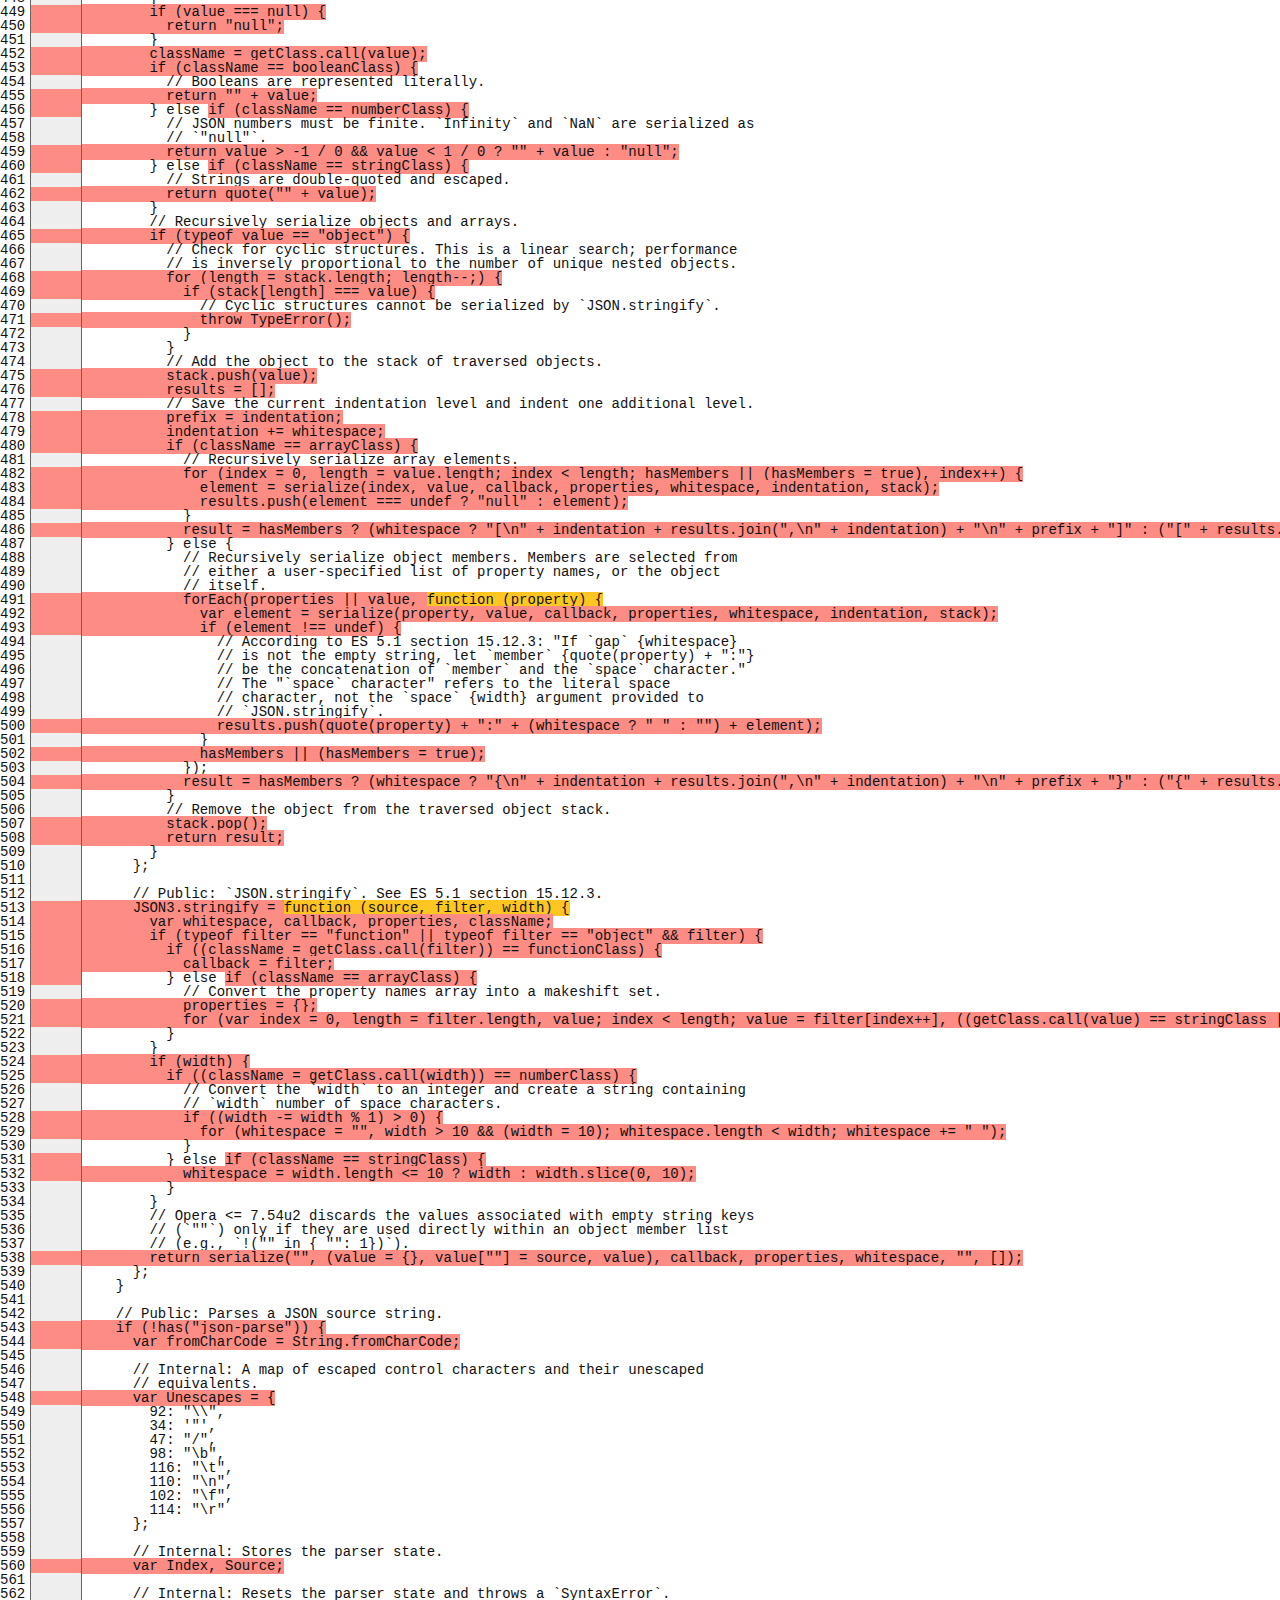
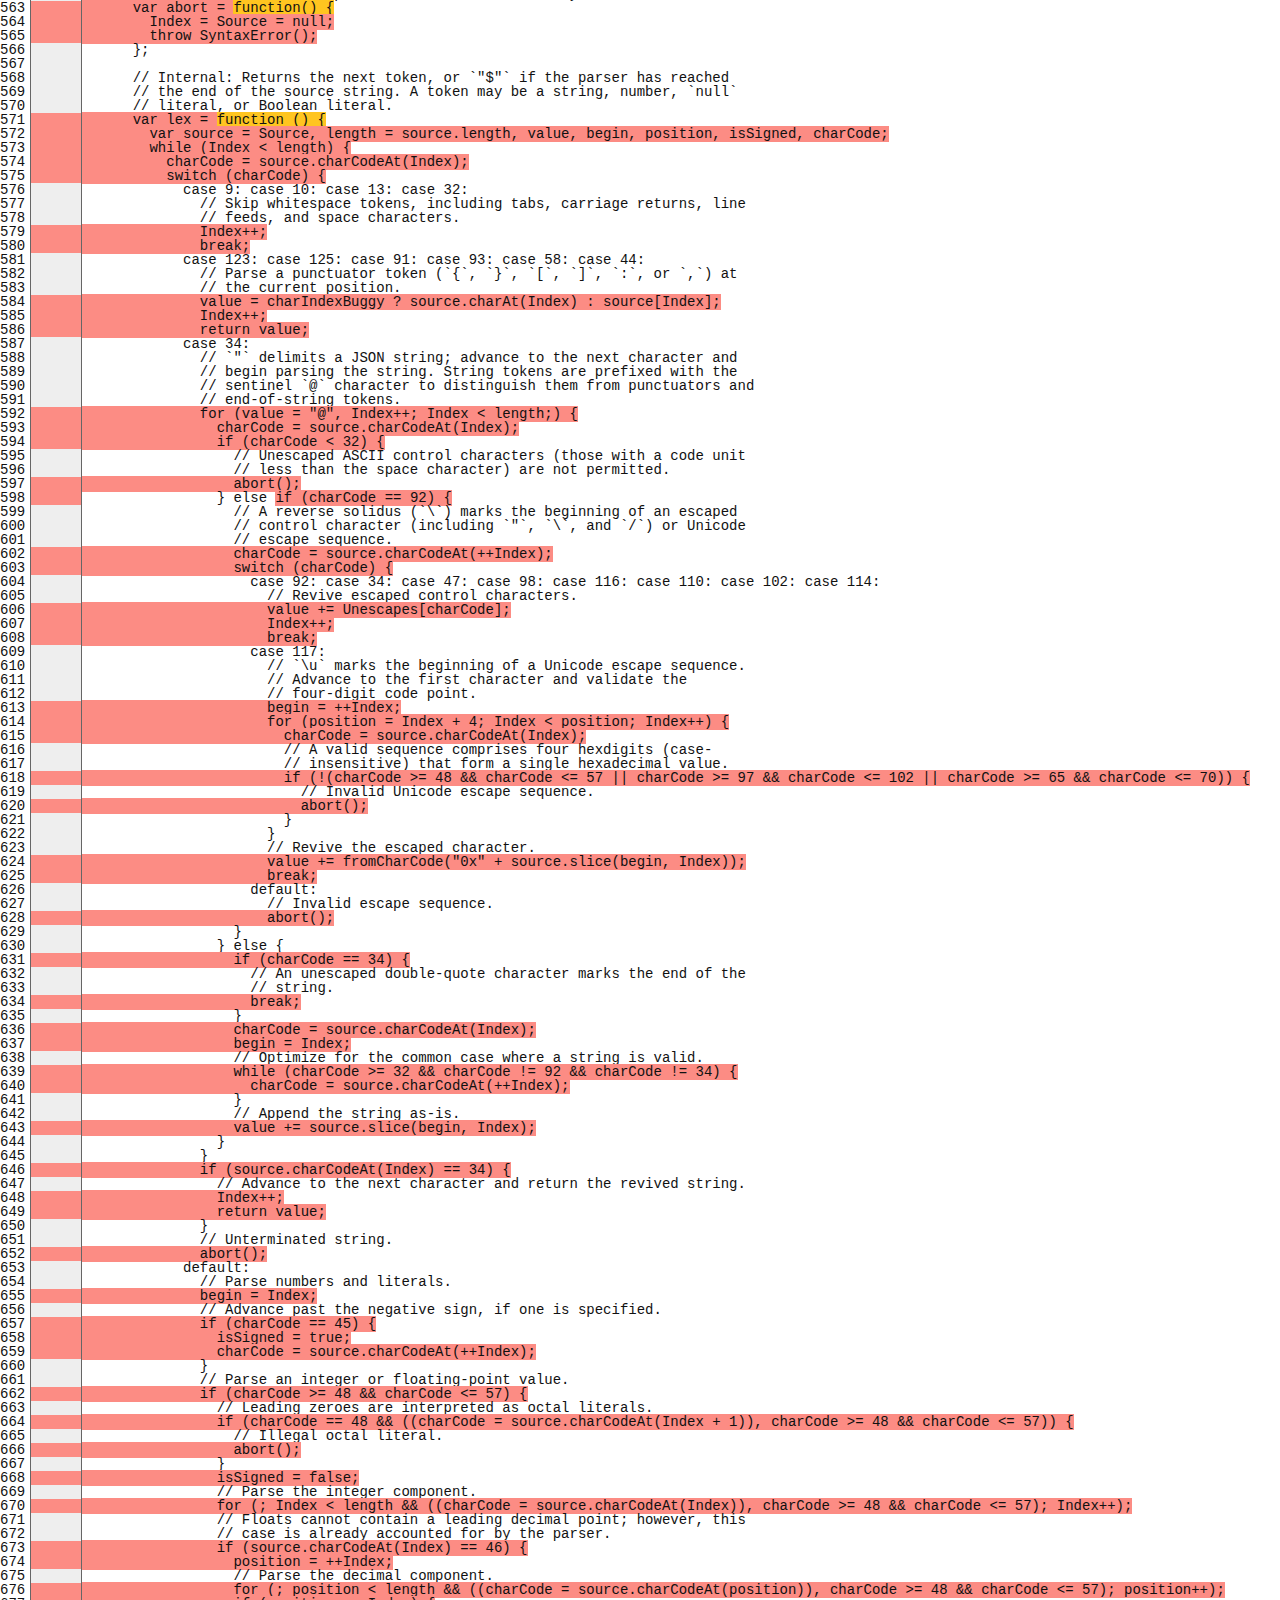
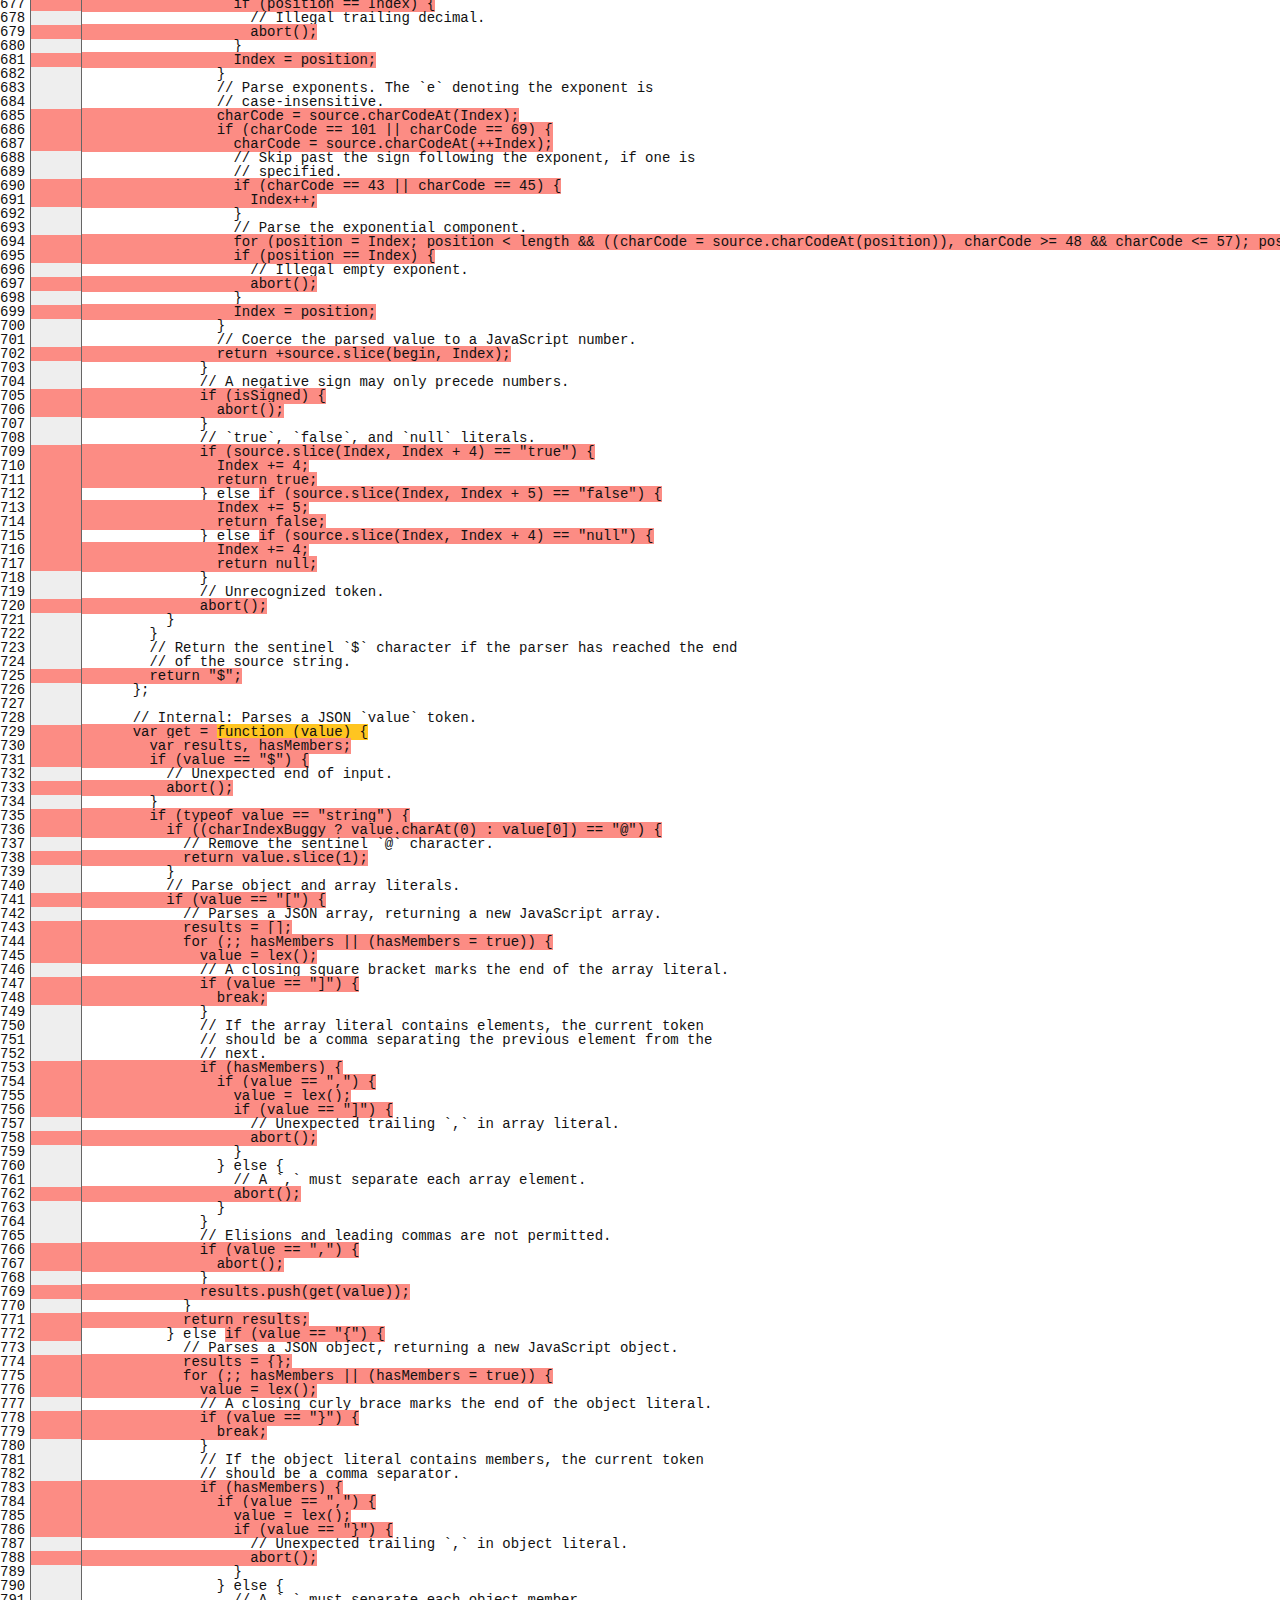
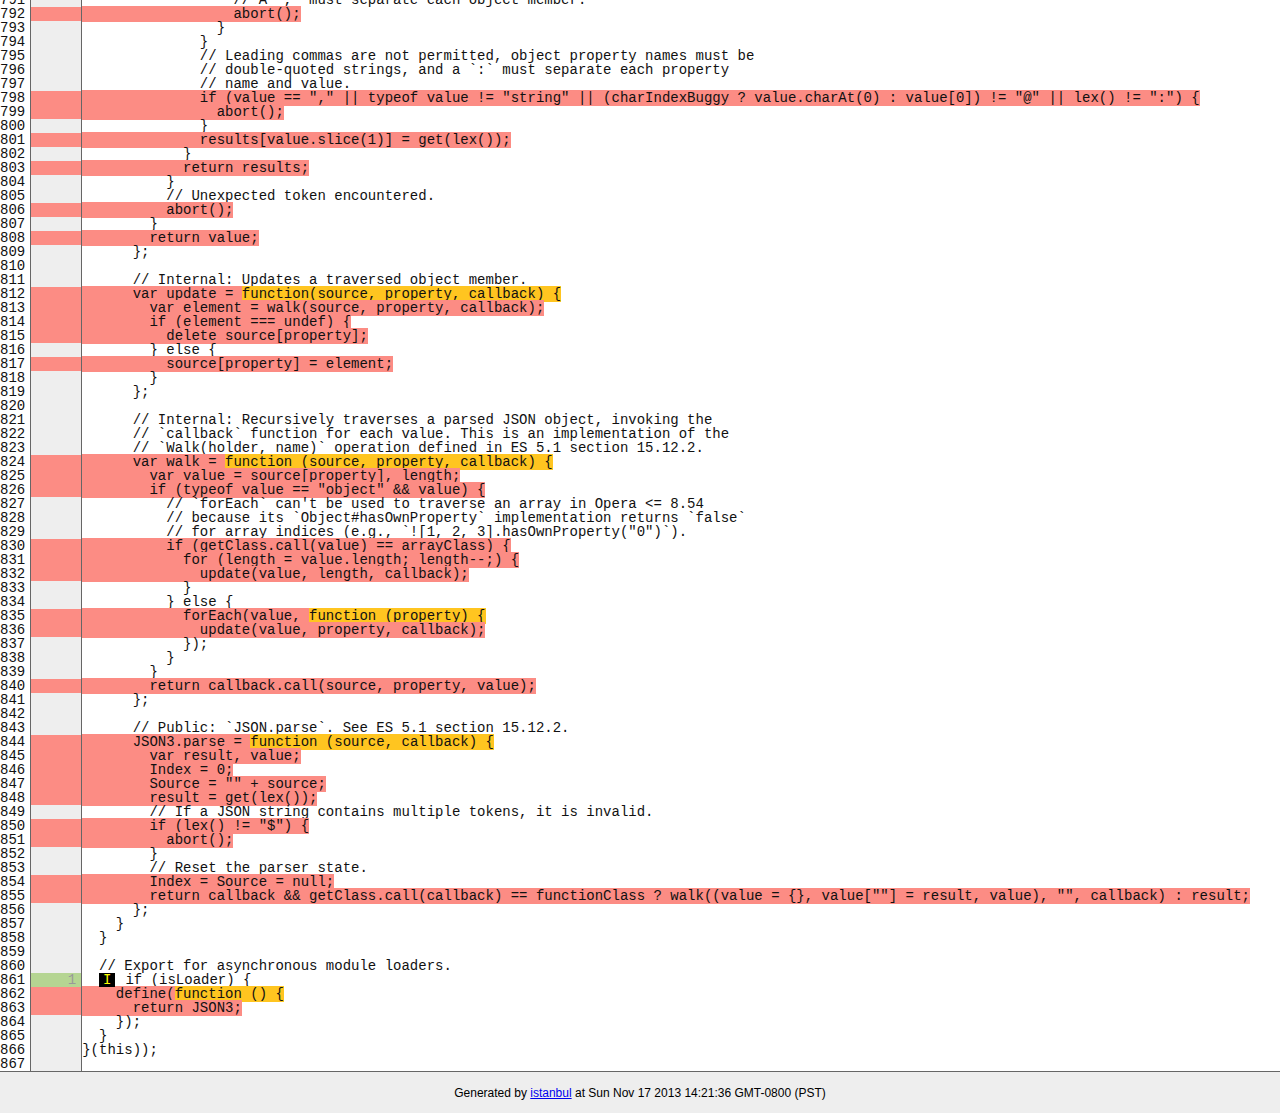
<file: serverjs/node_modules/socket.io-parser/node_modules/json3/coverage/lcov-report/lib/json3.js.html>
<!doctype html>
<html lang="en">
<head>
    <title>Code coverage report for lib/json3.js</title>
    <meta charset="utf-8">

    <link rel="stylesheet" href="../prettify.css">

    <style>
        body, html {
            margin:0; padding: 0;
        }
        body {
            font-family: Helvetica Neue, Helvetica,Arial;
            font-size: 10pt;
        }
        div.header, div.footer {
            background: #eee;
            padding: 1em;
        }
        div.header {
            z-index: 100;
            position: fixed;
            top: 0;
            border-bottom: 1px solid #666;
            width: 100%;
        }
        div.footer {
            border-top: 1px solid #666;
        }
        div.body {
            margin-top: 10em;
        }
        div.meta {
            font-size: 90%;
            text-align: center;
        }
        h1, h2, h3 {
            font-weight: normal;
        }
        h1 {
            font-size: 12pt;
        }
        h2 {
            font-size: 10pt;
        }
        pre {
            font-family: Consolas, Menlo, Monaco, monospace;
            margin: 0;
            padding: 0;
            line-height: 14px;
            font-size: 14px;
            -moz-tab-size: 2;
            -o-tab-size:  2;
            tab-size: 2;
        }

        div.path { font-size: 110%; }
        div.path a:link, div.path a:visited { color: #000; }
        table.coverage { border-collapse: collapse; margin:0; padding: 0 }

        table.coverage td {
            margin: 0;
            padding: 0;
            color: #111;
            vertical-align: top;
        }
        table.coverage td.line-count {
            width: 50px;
            text-align: right;
            padding-right: 5px;
        }
        table.coverage td.line-coverage {
            color: #777 !important;
            text-align: right;
            border-left: 1px solid #666;
            border-right: 1px solid #666;
        }

        table.coverage td.text {
        }

        table.coverage td span.cline-any {
            display: inline-block;
            padding: 0 5px;
            width: 40px;
        }
        table.coverage td span.cline-neutral {
            background: #eee;
        }
        table.coverage td span.cline-yes {
            background: #b5d592;
            color: #999;
        }
        table.coverage td span.cline-no {
            background: #fc8c84;
        }

        .cstat-yes { color: #111; }
        .cstat-no { background: #fc8c84; color: #111; }
        .fstat-no { background: #ffc520; color: #111 !important; }
        .cbranch-no { background:  yellow !important; color: #111; }
        .missing-if-branch {
            display: inline-block;
            margin-right: 10px;
            position: relative;
            padding: 0 4px;
            background: black;
            color: yellow;
            xtext-decoration: line-through;
        }
        .missing-if-branch .typ {
            color: inherit !important;
        }

        .entity, .metric { font-weight: bold; }
        .metric { display: inline-block; border: 1px solid #333; padding: 0.3em; background: white; }
        .metric small { font-size: 80%; font-weight: normal; color: #666; }

        div.coverage-summary table { border-collapse: collapse; margin: 3em; font-size: 110%; }
        div.coverage-summary td, div.coverage-summary table  th { margin: 0; padding: 0.25em 1em; border-top: 1px solid #666; border-bottom: 1px solid #666; }
        div.coverage-summary th { text-align: left; border: 1px solid #666; background: #eee; font-weight: normal; }
        div.coverage-summary th.file { border-right: none !important; }
        div.coverage-summary th.pic { border-left: none !important; text-align: right; }
        div.coverage-summary th.pct { border-right: none !important; }
        div.coverage-summary th.abs { border-left: none !important; text-align: right; }
        div.coverage-summary td.pct { text-align: right; border-left: 1px solid #666; }
        div.coverage-summary td.abs { text-align: right; font-size: 90%; color: #444; border-right: 1px solid #666; }
        div.coverage-summary td.file { text-align: right; border-left: 1px solid #666; white-space: nowrap;  }
        div.coverage-summary td.pic { min-width: 120px !important;  }
        div.coverage-summary a:link { text-decoration: none; color: #000; }
        div.coverage-summary a:visited { text-decoration: none; color: #333; }
        div.coverage-summary a:hover { text-decoration: underline; }
        div.coverage-summary tfoot td { border-top: 1px solid #666; }

        div.coverage-summary .yui3-datatable-sort-indicator, div.coverage-summary .dummy-sort-indicator {
            height: 10px;
            width: 7px;
            display: inline-block;
            margin-left: 0.5em;
        }
        div.coverage-summary .yui3-datatable-sort-indicator {
            background: url("http://yui.yahooapis.com/3.6.0/build/datatable-sort/assets/skins/sam/sort-arrow-sprite.png") no-repeat scroll 0 0 transparent;
        }
        div.coverage-summary .yui3-datatable-sorted .yui3-datatable-sort-indicator {
            background-position: 0 -20px;
        }
        div.coverage-summary .yui3-datatable-sorted-desc .yui3-datatable-sort-indicator {
            background-position: 0 -10px;
        }

        .high { background: #b5d592 !important; }
        .medium { background: #ffe87c !important; }
        .low { background: #fc8c84 !important; }

        span.cover-fill, span.cover-empty {
            display:inline-block;
            border:1px solid #444;
            background: white;
            height: 12px;
        }
        span.cover-fill {
            background: #ccc;
            border-right: 1px solid #444;
        }
        span.cover-empty {
            background: white;
            border-left: none;
        }
        span.cover-full {
            border-right: none !important;
        }
        pre.prettyprint {
            border: none !important;
            padding: 0 !important;
            margin: 0 !important;
        }
        .com { color: #999 !important; }
    </style>
</head>
<body>
<div class="header low">
    <h1>Code coverage report for <span class="entity">lib/json3.js</span></h1>
    <h2>
        
        Statements: <span class="metric">13.77% <small>(50 / 363)</small></span> &nbsp;&nbsp;&nbsp;&nbsp;
        
        
        Branches: <span class="metric">15.32% <small>(59 / 385)</small></span> &nbsp;&nbsp;&nbsp;&nbsp;
        
        
        Functions: <span class="metric">11.54% <small>(3 / 26)</small></span> &nbsp;&nbsp;&nbsp;&nbsp;
        
        
        Lines: <span class="metric">13.77% <small>(50 / 363)</small></span> &nbsp;&nbsp;&nbsp;&nbsp;
        
    </h2>
    <div class="path"><a href="../index.html">All files</a> &#187; <a href="index.html">lib/</a> &#187; json3.js</div>
</div>
<div class="body">
<pre><table class="coverage">
<tr><td class="line-count">1
2
3
4
5
6
7
8
9
10
11
12
13
14
15
16
17
18
19
20
21
22
23
24
25
26
27
28
29
30
31
32
33
34
35
36
37
38
39
40
41
42
43
44
45
46
47
48
49
50
51
52
53
54
55
56
57
58
59
60
61
62
63
64
65
66
67
68
69
70
71
72
73
74
75
76
77
78
79
80
81
82
83
84
85
86
87
88
89
90
91
92
93
94
95
96
97
98
99
100
101
102
103
104
105
106
107
108
109
110
111
112
113
114
115
116
117
118
119
120
121
122
123
124
125
126
127
128
129
130
131
132
133
134
135
136
137
138
139
140
141
142
143
144
145
146
147
148
149
150
151
152
153
154
155
156
157
158
159
160
161
162
163
164
165
166
167
168
169
170
171
172
173
174
175
176
177
178
179
180
181
182
183
184
185
186
187
188
189
190
191
192
193
194
195
196
197
198
199
200
201
202
203
204
205
206
207
208
209
210
211
212
213
214
215
216
217
218
219
220
221
222
223
224
225
226
227
228
229
230
231
232
233
234
235
236
237
238
239
240
241
242
243
244
245
246
247
248
249
250
251
252
253
254
255
256
257
258
259
260
261
262
263
264
265
266
267
268
269
270
271
272
273
274
275
276
277
278
279
280
281
282
283
284
285
286
287
288
289
290
291
292
293
294
295
296
297
298
299
300
301
302
303
304
305
306
307
308
309
310
311
312
313
314
315
316
317
318
319
320
321
322
323
324
325
326
327
328
329
330
331
332
333
334
335
336
337
338
339
340
341
342
343
344
345
346
347
348
349
350
351
352
353
354
355
356
357
358
359
360
361
362
363
364
365
366
367
368
369
370
371
372
373
374
375
376
377
378
379
380
381
382
383
384
385
386
387
388
389
390
391
392
393
394
395
396
397
398
399
400
401
402
403
404
405
406
407
408
409
410
411
412
413
414
415
416
417
418
419
420
421
422
423
424
425
426
427
428
429
430
431
432
433
434
435
436
437
438
439
440
441
442
443
444
445
446
447
448
449
450
451
452
453
454
455
456
457
458
459
460
461
462
463
464
465
466
467
468
469
470
471
472
473
474
475
476
477
478
479
480
481
482
483
484
485
486
487
488
489
490
491
492
493
494
495
496
497
498
499
500
501
502
503
504
505
506
507
508
509
510
511
512
513
514
515
516
517
518
519
520
521
522
523
524
525
526
527
528
529
530
531
532
533
534
535
536
537
538
539
540
541
542
543
544
545
546
547
548
549
550
551
552
553
554
555
556
557
558
559
560
561
562
563
564
565
566
567
568
569
570
571
572
573
574
575
576
577
578
579
580
581
582
583
584
585
586
587
588
589
590
591
592
593
594
595
596
597
598
599
600
601
602
603
604
605
606
607
608
609
610
611
612
613
614
615
616
617
618
619
620
621
622
623
624
625
626
627
628
629
630
631
632
633
634
635
636
637
638
639
640
641
642
643
644
645
646
647
648
649
650
651
652
653
654
655
656
657
658
659
660
661
662
663
664
665
666
667
668
669
670
671
672
673
674
675
676
677
678
679
680
681
682
683
684
685
686
687
688
689
690
691
692
693
694
695
696
697
698
699
700
701
702
703
704
705
706
707
708
709
710
711
712
713
714
715
716
717
718
719
720
721
722
723
724
725
726
727
728
729
730
731
732
733
734
735
736
737
738
739
740
741
742
743
744
745
746
747
748
749
750
751
752
753
754
755
756
757
758
759
760
761
762
763
764
765
766
767
768
769
770
771
772
773
774
775
776
777
778
779
780
781
782
783
784
785
786
787
788
789
790
791
792
793
794
795
796
797
798
799
800
801
802
803
804
805
806
807
808
809
810
811
812
813
814
815
816
817
818
819
820
821
822
823
824
825
826
827
828
829
830
831
832
833
834
835
836
837
838
839
840
841
842
843
844
845
846
847
848
849
850
851
852
853
854
855
856
857
858
859
860
861
862
863
864
865
866
867</td><td class="line-coverage"><span class="cline-any cline-neutral">&nbsp;</span>
<span class="cline-any cline-yes">1</span>
<span class="cline-any cline-neutral">&nbsp;</span>
<span class="cline-any cline-yes">1</span>
<span class="cline-any cline-neutral">&nbsp;</span>
<span class="cline-any cline-neutral">&nbsp;</span>
<span class="cline-any cline-neutral">&nbsp;</span>
<span class="cline-any cline-yes">1</span>
<span class="cline-any cline-neutral">&nbsp;</span>
<span class="cline-any cline-neutral">&nbsp;</span>
<span class="cline-any cline-yes">1</span>
<span class="cline-any cline-neutral">&nbsp;</span>
<span class="cline-any cline-neutral">&nbsp;</span>
<span class="cline-any cline-neutral">&nbsp;</span>
<span class="cline-any cline-yes">1</span>
<span class="cline-any cline-neutral">&nbsp;</span>
<span class="cline-any cline-yes">1</span>
<span class="cline-any cline-neutral">&nbsp;</span>
<span class="cline-any cline-neutral">&nbsp;</span>
<span class="cline-any cline-yes">1</span>
<span class="cline-any cline-yes">1</span>
<span class="cline-any cline-neutral">&nbsp;</span>
<span class="cline-any cline-neutral">&nbsp;</span>
<span class="cline-any cline-neutral">&nbsp;</span>
<span class="cline-any cline-no">&nbsp;</span>
<span class="cline-any cline-neutral">&nbsp;</span>
<span class="cline-any cline-neutral">&nbsp;</span>
<span class="cline-any cline-neutral">&nbsp;</span>
<span class="cline-any cline-yes">1</span>
<span class="cline-any cline-yes">1</span>
<span class="cline-any cline-neutral">&nbsp;</span>
<span class="cline-any cline-neutral">&nbsp;</span>
<span class="cline-any cline-yes">1</span>
<span class="cline-any cline-neutral">&nbsp;</span>
<span class="cline-any cline-neutral">&nbsp;</span>
<span class="cline-any cline-neutral">&nbsp;</span>
<span class="cline-any cline-neutral">&nbsp;</span>
<span class="cline-any cline-neutral">&nbsp;</span>
<span class="cline-any cline-neutral">&nbsp;</span>
<span class="cline-any cline-neutral">&nbsp;</span>
<span class="cline-any cline-neutral">&nbsp;</span>
<span class="cline-any cline-yes">1</span>
<span class="cline-any cline-yes">3</span>
<span class="cline-any cline-neutral">&nbsp;</span>
<span class="cline-any cline-no">&nbsp;</span>
<span class="cline-any cline-neutral">&nbsp;</span>
<span class="cline-any cline-neutral">&nbsp;</span>
<span class="cline-any cline-yes">3</span>
<span class="cline-any cline-yes">3</span>
<span class="cline-any cline-neutral">&nbsp;</span>
<span class="cline-any cline-neutral">&nbsp;</span>
<span class="cline-any cline-no">&nbsp;</span>
<span class="cline-any cline-yes">3</span>
<span class="cline-any cline-neutral">&nbsp;</span>
<span class="cline-any cline-neutral">&nbsp;</span>
<span class="cline-any cline-yes">1</span>
<span class="cline-any cline-neutral">&nbsp;</span>
<span class="cline-any cline-yes">2</span>
<span class="cline-any cline-neutral">&nbsp;</span>
<span class="cline-any cline-yes">2</span>
<span class="cline-any cline-yes">1</span>
<span class="cline-any cline-yes">1</span>
<span class="cline-any cline-neutral">&nbsp;</span>
<span class="cline-any cline-yes">1</span>
<span class="cline-any cline-yes">4</span>
<span class="cline-any cline-neutral">&nbsp;</span>
<span class="cline-any cline-yes">1</span>
<span class="cline-any cline-yes">1</span>
<span class="cline-any cline-neutral">&nbsp;</span>
<span class="cline-any cline-neutral">&nbsp;</span>
<span class="cline-any cline-neutral">&nbsp;</span>
<span class="cline-any cline-neutral">&nbsp;</span>
<span class="cline-any cline-neutral">&nbsp;</span>
<span class="cline-any cline-neutral">&nbsp;</span>
<span class="cline-any cline-neutral">&nbsp;</span>
<span class="cline-any cline-neutral">&nbsp;</span>
<span class="cline-any cline-neutral">&nbsp;</span>
<span class="cline-any cline-neutral">&nbsp;</span>
<span class="cline-any cline-neutral">&nbsp;</span>
<span class="cline-any cline-neutral">&nbsp;</span>
<span class="cline-any cline-neutral">&nbsp;</span>
<span class="cline-any cline-neutral">&nbsp;</span>
<span class="cline-any cline-neutral">&nbsp;</span>
<span class="cline-any cline-neutral">&nbsp;</span>
<span class="cline-any cline-neutral">&nbsp;</span>
<span class="cline-any cline-neutral">&nbsp;</span>
<span class="cline-any cline-neutral">&nbsp;</span>
<span class="cline-any cline-neutral">&nbsp;</span>
<span class="cline-any cline-neutral">&nbsp;</span>
<span class="cline-any cline-neutral">&nbsp;</span>
<span class="cline-any cline-neutral">&nbsp;</span>
<span class="cline-any cline-neutral">&nbsp;</span>
<span class="cline-any cline-neutral">&nbsp;</span>
<span class="cline-any cline-neutral">&nbsp;</span>
<span class="cline-any cline-neutral">&nbsp;</span>
<span class="cline-any cline-neutral">&nbsp;</span>
<span class="cline-any cline-neutral">&nbsp;</span>
<span class="cline-any cline-neutral">&nbsp;</span>
<span class="cline-any cline-neutral">&nbsp;</span>
<span class="cline-any cline-neutral">&nbsp;</span>
<span class="cline-any cline-neutral">&nbsp;</span>
<span class="cline-any cline-neutral">&nbsp;</span>
<span class="cline-any cline-neutral">&nbsp;</span>
<span class="cline-any cline-neutral">&nbsp;</span>
<span class="cline-any cline-neutral">&nbsp;</span>
<span class="cline-any cline-neutral">&nbsp;</span>
<span class="cline-any cline-neutral">&nbsp;</span>
<span class="cline-any cline-neutral">&nbsp;</span>
<span class="cline-any cline-neutral">&nbsp;</span>
<span class="cline-any cline-neutral">&nbsp;</span>
<span class="cline-any cline-neutral">&nbsp;</span>
<span class="cline-any cline-neutral">&nbsp;</span>
<span class="cline-any cline-neutral">&nbsp;</span>
<span class="cline-any cline-neutral">&nbsp;</span>
<span class="cline-any cline-neutral">&nbsp;</span>
<span class="cline-any cline-neutral">&nbsp;</span>
<span class="cline-any cline-neutral">&nbsp;</span>
<span class="cline-any cline-neutral">&nbsp;</span>
<span class="cline-any cline-neutral">&nbsp;</span>
<span class="cline-any cline-neutral">&nbsp;</span>
<span class="cline-any cline-neutral">&nbsp;</span>
<span class="cline-any cline-no">&nbsp;</span>
<span class="cline-any cline-neutral">&nbsp;</span>
<span class="cline-any cline-neutral">&nbsp;</span>
<span class="cline-any cline-yes">1</span>
<span class="cline-any cline-neutral">&nbsp;</span>
<span class="cline-any cline-neutral">&nbsp;</span>
<span class="cline-any cline-yes">2</span>
<span class="cline-any cline-yes">1</span>
<span class="cline-any cline-yes">1</span>
<span class="cline-any cline-yes">1</span>
<span class="cline-any cline-neutral">&nbsp;</span>
<span class="cline-any cline-neutral">&nbsp;</span>
<span class="cline-any cline-neutral">&nbsp;</span>
<span class="cline-any cline-yes">1</span>
<span class="cline-any cline-neutral">&nbsp;</span>
<span class="cline-any cline-yes">1</span>
<span class="cline-any cline-yes">1</span>
<span class="cline-any cline-yes">1</span>
<span class="cline-any cline-yes">1</span>
<span class="cline-any cline-neutral">&nbsp;</span>
<span class="cline-any cline-yes">1</span>
<span class="cline-any cline-neutral">&nbsp;</span>
<span class="cline-any cline-yes">1</span>
<span class="cline-any cline-yes">1</span>
<span class="cline-any cline-neutral">&nbsp;</span>
<span class="cline-any cline-neutral">&nbsp;</span>
<span class="cline-any cline-neutral">&nbsp;</span>
<span class="cline-any cline-yes">1</span>
<span class="cline-any cline-neutral">&nbsp;</span>
<span class="cline-any cline-neutral">&nbsp;</span>
<span class="cline-any cline-yes">1</span>
<span class="cline-any cline-yes">1</span>
<span class="cline-any cline-neutral">&nbsp;</span>
<span class="cline-any cline-neutral">&nbsp;</span>
<span class="cline-any cline-neutral">&nbsp;</span>
<span class="cline-any cline-yes">1</span>
<span class="cline-any cline-neutral">&nbsp;</span>
<span class="cline-any cline-neutral">&nbsp;</span>
<span class="cline-any cline-neutral">&nbsp;</span>
<span class="cline-any cline-neutral">&nbsp;</span>
<span class="cline-any cline-neutral">&nbsp;</span>
<span class="cline-any cline-no">&nbsp;</span>
<span class="cline-any cline-neutral">&nbsp;</span>
<span class="cline-any cline-neutral">&nbsp;</span>
<span class="cline-any cline-yes">1</span>
<span class="cline-any cline-neutral">&nbsp;</span>
<span class="cline-any cline-neutral">&nbsp;</span>
<span class="cline-any cline-yes">3</span>
<span class="cline-any cline-neutral">&nbsp;</span>
<span class="cline-any cline-yes">1</span>
<span class="cline-any cline-yes">1</span>
<span class="cline-any cline-yes">1</span>
<span class="cline-any cline-yes">1</span>
<span class="cline-any cline-neutral">&nbsp;</span>
<span class="cline-any cline-yes">1</span>
<span class="cline-any cline-neutral">&nbsp;</span>
<span class="cline-any cline-no">&nbsp;</span>
<span class="cline-any cline-no">&nbsp;</span>
<span class="cline-any cline-no">&nbsp;</span>
<span class="cline-any cline-no">&nbsp;</span>
<span class="cline-any cline-no">&nbsp;</span>
<span class="cline-any cline-no">&nbsp;</span>
<span class="cline-any cline-neutral">&nbsp;</span>
<span class="cline-any cline-neutral">&nbsp;</span>
<span class="cline-any cline-no">&nbsp;</span>
<span class="cline-any cline-neutral">&nbsp;</span>
<span class="cline-any cline-neutral">&nbsp;</span>
<span class="cline-any cline-no">&nbsp;</span>
<span class="cline-any cline-no">&nbsp;</span>
<span class="cline-any cline-neutral">&nbsp;</span>
<span class="cline-any cline-neutral">&nbsp;</span>
<span class="cline-any cline-no">&nbsp;</span>
<span class="cline-any cline-neutral">&nbsp;</span>
<span class="cline-any cline-neutral">&nbsp;</span>
<span class="cline-any cline-no">&nbsp;</span>
<span class="cline-any cline-no">&nbsp;</span>
<span class="cline-any cline-neutral">&nbsp;</span>
<span class="cline-any cline-neutral">&nbsp;</span>
<span class="cline-any cline-neutral">&nbsp;</span>
<span class="cline-any cline-neutral">&nbsp;</span>
<span class="cline-any cline-neutral">&nbsp;</span>
<span class="cline-any cline-no">&nbsp;</span>
<span class="cline-any cline-no">&nbsp;</span>
<span class="cline-any cline-no">&nbsp;</span>
<span class="cline-any cline-no">&nbsp;</span>
<span class="cline-any cline-neutral">&nbsp;</span>
<span class="cline-any cline-neutral">&nbsp;</span>
<span class="cline-any cline-neutral">&nbsp;</span>
<span class="cline-any cline-neutral">&nbsp;</span>
<span class="cline-any cline-neutral">&nbsp;</span>
<span class="cline-any cline-neutral">&nbsp;</span>
<span class="cline-any cline-no">&nbsp;</span>
<span class="cline-any cline-neutral">&nbsp;</span>
<span class="cline-any cline-neutral">&nbsp;</span>
<span class="cline-any cline-neutral">&nbsp;</span>
<span class="cline-any cline-no">&nbsp;</span>
<span class="cline-any cline-neutral">&nbsp;</span>
<span class="cline-any cline-no">&nbsp;</span>
<span class="cline-any cline-no">&nbsp;</span>
<span class="cline-any cline-neutral">&nbsp;</span>
<span class="cline-any cline-neutral">&nbsp;</span>
<span class="cline-any cline-neutral">&nbsp;</span>
<span class="cline-any cline-no">&nbsp;</span>
<span class="cline-any cline-neutral">&nbsp;</span>
<span class="cline-any cline-neutral">&nbsp;</span>
<span class="cline-any cline-no">&nbsp;</span>
<span class="cline-any cline-no">&nbsp;</span>
<span class="cline-any cline-no">&nbsp;</span>
<span class="cline-any cline-neutral">&nbsp;</span>
<span class="cline-any cline-neutral">&nbsp;</span>
<span class="cline-any cline-no">&nbsp;</span>
<span class="cline-any cline-no">&nbsp;</span>
<span class="cline-any cline-neutral">&nbsp;</span>
<span class="cline-any cline-neutral">&nbsp;</span>
<span class="cline-any cline-neutral">&nbsp;</span>
<span class="cline-any cline-neutral">&nbsp;</span>
<span class="cline-any cline-no">&nbsp;</span>
<span class="cline-any cline-neutral">&nbsp;</span>
<span class="cline-any cline-neutral">&nbsp;</span>
<span class="cline-any cline-neutral">&nbsp;</span>
<span class="cline-any cline-neutral">&nbsp;</span>
<span class="cline-any cline-neutral">&nbsp;</span>
<span class="cline-any cline-neutral">&nbsp;</span>
<span class="cline-any cline-neutral">&nbsp;</span>
<span class="cline-any cline-neutral">&nbsp;</span>
<span class="cline-any cline-no">&nbsp;</span>
<span class="cline-any cline-no">&nbsp;</span>
<span class="cline-any cline-no">&nbsp;</span>
<span class="cline-any cline-neutral">&nbsp;</span>
<span class="cline-any cline-neutral">&nbsp;</span>
<span class="cline-any cline-neutral">&nbsp;</span>
<span class="cline-any cline-neutral">&nbsp;</span>
<span class="cline-any cline-no">&nbsp;</span>
<span class="cline-any cline-no">&nbsp;</span>
<span class="cline-any cline-neutral">&nbsp;</span>
<span class="cline-any cline-neutral">&nbsp;</span>
<span class="cline-any cline-neutral">&nbsp;</span>
<span class="cline-any cline-neutral">&nbsp;</span>
<span class="cline-any cline-no">&nbsp;</span>
<span class="cline-any cline-no">&nbsp;</span>
<span class="cline-any cline-neutral">&nbsp;</span>
<span class="cline-any cline-neutral">&nbsp;</span>
<span class="cline-any cline-neutral">&nbsp;</span>
<span class="cline-any cline-no">&nbsp;</span>
<span class="cline-any cline-no">&nbsp;</span>
<span class="cline-any cline-neutral">&nbsp;</span>
<span class="cline-any cline-no">&nbsp;</span>
<span class="cline-any cline-no">&nbsp;</span>
<span class="cline-any cline-neutral">&nbsp;</span>
<span class="cline-any cline-neutral">&nbsp;</span>
<span class="cline-any cline-no">&nbsp;</span>
<span class="cline-any cline-neutral">&nbsp;</span>
<span class="cline-any cline-neutral">&nbsp;</span>
<span class="cline-any cline-no">&nbsp;</span>
<span class="cline-any cline-neutral">&nbsp;</span>
<span class="cline-any cline-no">&nbsp;</span>
<span class="cline-any cline-neutral">&nbsp;</span>
<span class="cline-any cline-neutral">&nbsp;</span>
<span class="cline-any cline-no">&nbsp;</span>
<span class="cline-any cline-no">&nbsp;</span>
<span class="cline-any cline-no">&nbsp;</span>
<span class="cline-any cline-no">&nbsp;</span>
<span class="cline-any cline-neutral">&nbsp;</span>
<span class="cline-any cline-neutral">&nbsp;</span>
<span class="cline-any cline-no">&nbsp;</span>
<span class="cline-any cline-no">&nbsp;</span>
<span class="cline-any cline-neutral">&nbsp;</span>
<span class="cline-any cline-neutral">&nbsp;</span>
<span class="cline-any cline-neutral">&nbsp;</span>
<span class="cline-any cline-no">&nbsp;</span>
<span class="cline-any cline-neutral">&nbsp;</span>
<span class="cline-any cline-no">&nbsp;</span>
<span class="cline-any cline-neutral">&nbsp;</span>
<span class="cline-any cline-no">&nbsp;</span>
<span class="cline-any cline-neutral">&nbsp;</span>
<span class="cline-any cline-no">&nbsp;</span>
<span class="cline-any cline-no">&nbsp;</span>
<span class="cline-any cline-neutral">&nbsp;</span>
<span class="cline-any cline-neutral">&nbsp;</span>
<span class="cline-any cline-neutral">&nbsp;</span>
<span class="cline-any cline-no">&nbsp;</span>
<span class="cline-any cline-no">&nbsp;</span>
<span class="cline-any cline-neutral">&nbsp;</span>
<span class="cline-any cline-neutral">&nbsp;</span>
<span class="cline-any cline-neutral">&nbsp;</span>
<span class="cline-any cline-neutral">&nbsp;</span>
<span class="cline-any cline-neutral">&nbsp;</span>
<span class="cline-any cline-no">&nbsp;</span>
<span class="cline-any cline-no">&nbsp;</span>
<span class="cline-any cline-no">&nbsp;</span>
<span class="cline-any cline-no">&nbsp;</span>
<span class="cline-any cline-no">&nbsp;</span>
<span class="cline-any cline-neutral">&nbsp;</span>
<span class="cline-any cline-neutral">&nbsp;</span>
<span class="cline-any cline-neutral">&nbsp;</span>
<span class="cline-any cline-neutral">&nbsp;</span>
<span class="cline-any cline-no">&nbsp;</span>
<span class="cline-any cline-no">&nbsp;</span>
<span class="cline-any cline-neutral">&nbsp;</span>
<span class="cline-any cline-neutral">&nbsp;</span>
<span class="cline-any cline-neutral">&nbsp;</span>
<span class="cline-any cline-no">&nbsp;</span>
<span class="cline-any cline-neutral">&nbsp;</span>
<span class="cline-any cline-neutral">&nbsp;</span>
<span class="cline-any cline-neutral">&nbsp;</span>
<span class="cline-any cline-neutral">&nbsp;</span>
<span class="cline-any cline-neutral">&nbsp;</span>
<span class="cline-any cline-neutral">&nbsp;</span>
<span class="cline-any cline-neutral">&nbsp;</span>
<span class="cline-any cline-neutral">&nbsp;</span>
<span class="cline-any cline-no">&nbsp;</span>
<span class="cline-any cline-neutral">&nbsp;</span>
<span class="cline-any cline-no">&nbsp;</span>
<span class="cline-any cline-neutral">&nbsp;</span>
<span class="cline-any cline-neutral">&nbsp;</span>
<span class="cline-any cline-neutral">&nbsp;</span>
<span class="cline-any cline-neutral">&nbsp;</span>
<span class="cline-any cline-neutral">&nbsp;</span>
<span class="cline-any cline-neutral">&nbsp;</span>
<span class="cline-any cline-neutral">&nbsp;</span>
<span class="cline-any cline-neutral">&nbsp;</span>
<span class="cline-any cline-neutral">&nbsp;</span>
<span class="cline-any cline-neutral">&nbsp;</span>
<span class="cline-any cline-neutral">&nbsp;</span>
<span class="cline-any cline-no">&nbsp;</span>
<span class="cline-any cline-no">&nbsp;</span>
<span class="cline-any cline-neutral">&nbsp;</span>
<span class="cline-any cline-neutral">&nbsp;</span>
<span class="cline-any cline-no">&nbsp;</span>
<span class="cline-any cline-neutral">&nbsp;</span>
<span class="cline-any cline-neutral">&nbsp;</span>
<span class="cline-any cline-neutral">&nbsp;</span>
<span class="cline-any cline-neutral">&nbsp;</span>
<span class="cline-any cline-neutral">&nbsp;</span>
<span class="cline-any cline-neutral">&nbsp;</span>
<span class="cline-any cline-no">&nbsp;</span>
<span class="cline-any cline-no">&nbsp;</span>
<span class="cline-any cline-no">&nbsp;</span>
<span class="cline-any cline-no">&nbsp;</span>
<span class="cline-any cline-no">&nbsp;</span>
<span class="cline-any cline-neutral">&nbsp;</span>
<span class="cline-any cline-no">&nbsp;</span>
<span class="cline-any cline-no">&nbsp;</span>
<span class="cline-any cline-neutral">&nbsp;</span>
<span class="cline-any cline-neutral">&nbsp;</span>
<span class="cline-any cline-no">&nbsp;</span>
<span class="cline-any cline-neutral">&nbsp;</span>
<span class="cline-any cline-no">&nbsp;</span>
<span class="cline-any cline-no">&nbsp;</span>
<span class="cline-any cline-neutral">&nbsp;</span>
<span class="cline-any cline-no">&nbsp;</span>
<span class="cline-any cline-no">&nbsp;</span>
<span class="cline-any cline-no">&nbsp;</span>
<span class="cline-any cline-neutral">&nbsp;</span>
<span class="cline-any cline-no">&nbsp;</span>
<span class="cline-any cline-neutral">&nbsp;</span>
<span class="cline-any cline-neutral">&nbsp;</span>
<span class="cline-any cline-no">&nbsp;</span>
<span class="cline-any cline-neutral">&nbsp;</span>
<span class="cline-any cline-neutral">&nbsp;</span>
<span class="cline-any cline-neutral">&nbsp;</span>
<span class="cline-any cline-neutral">&nbsp;</span>
<span class="cline-any cline-no">&nbsp;</span>
<span class="cline-any cline-no">&nbsp;</span>
<span class="cline-any cline-no">&nbsp;</span>
<span class="cline-any cline-neutral">&nbsp;</span>
<span class="cline-any cline-no">&nbsp;</span>
<span class="cline-any cline-neutral">&nbsp;</span>
<span class="cline-any cline-no">&nbsp;</span>
<span class="cline-any cline-no">&nbsp;</span>
<span class="cline-any cline-no">&nbsp;</span>
<span class="cline-any cline-no">&nbsp;</span>
<span class="cline-any cline-neutral">&nbsp;</span>
<span class="cline-any cline-neutral">&nbsp;</span>
<span class="cline-any cline-neutral">&nbsp;</span>
<span class="cline-any cline-no">&nbsp;</span>
<span class="cline-any cline-neutral">&nbsp;</span>
<span class="cline-any cline-neutral">&nbsp;</span>
<span class="cline-any cline-neutral">&nbsp;</span>
<span class="cline-any cline-no">&nbsp;</span>
<span class="cline-any cline-no">&nbsp;</span>
<span class="cline-any cline-no">&nbsp;</span>
<span class="cline-any cline-no">&nbsp;</span>
<span class="cline-any cline-neutral">&nbsp;</span>
<span class="cline-any cline-neutral">&nbsp;</span>
<span class="cline-any cline-neutral">&nbsp;</span>
<span class="cline-any cline-neutral">&nbsp;</span>
<span class="cline-any cline-no">&nbsp;</span>
<span class="cline-any cline-neutral">&nbsp;</span>
<span class="cline-any cline-neutral">&nbsp;</span>
<span class="cline-any cline-no">&nbsp;</span>
<span class="cline-any cline-no">&nbsp;</span>
<span class="cline-any cline-no">&nbsp;</span>
<span class="cline-any cline-no">&nbsp;</span>
<span class="cline-any cline-neutral">&nbsp;</span>
<span class="cline-any cline-no">&nbsp;</span>
<span class="cline-any cline-no">&nbsp;</span>
<span class="cline-any cline-no">&nbsp;</span>
<span class="cline-any cline-no">&nbsp;</span>
<span class="cline-any cline-no">&nbsp;</span>
<span class="cline-any cline-no">&nbsp;</span>
<span class="cline-any cline-no">&nbsp;</span>
<span class="cline-any cline-neutral">&nbsp;</span>
<span class="cline-any cline-neutral">&nbsp;</span>
<span class="cline-any cline-no">&nbsp;</span>
<span class="cline-any cline-neutral">&nbsp;</span>
<span class="cline-any cline-neutral">&nbsp;</span>
<span class="cline-any cline-neutral">&nbsp;</span>
<span class="cline-any cline-neutral">&nbsp;</span>
<span class="cline-any cline-neutral">&nbsp;</span>
<span class="cline-any cline-neutral">&nbsp;</span>
<span class="cline-any cline-neutral">&nbsp;</span>
<span class="cline-any cline-no">&nbsp;</span>
<span class="cline-any cline-neutral">&nbsp;</span>
<span class="cline-any cline-no">&nbsp;</span>
<span class="cline-any cline-neutral">&nbsp;</span>
<span class="cline-any cline-neutral">&nbsp;</span>
<span class="cline-any cline-neutral">&nbsp;</span>
<span class="cline-any cline-neutral">&nbsp;</span>
<span class="cline-any cline-no">&nbsp;</span>
<span class="cline-any cline-neutral">&nbsp;</span>
<span class="cline-any cline-neutral">&nbsp;</span>
<span class="cline-any cline-no">&nbsp;</span>
<span class="cline-any cline-neutral">&nbsp;</span>
<span class="cline-any cline-neutral">&nbsp;</span>
<span class="cline-any cline-no">&nbsp;</span>
<span class="cline-any cline-neutral">&nbsp;</span>
<span class="cline-any cline-no">&nbsp;</span>
<span class="cline-any cline-no">&nbsp;</span>
<span class="cline-any cline-neutral">&nbsp;</span>
<span class="cline-any cline-no">&nbsp;</span>
<span class="cline-any cline-no">&nbsp;</span>
<span class="cline-any cline-neutral">&nbsp;</span>
<span class="cline-any cline-no">&nbsp;</span>
<span class="cline-any cline-no">&nbsp;</span>
<span class="cline-any cline-neutral">&nbsp;</span>
<span class="cline-any cline-neutral">&nbsp;</span>
<span class="cline-any cline-no">&nbsp;</span>
<span class="cline-any cline-no">&nbsp;</span>
<span class="cline-any cline-neutral">&nbsp;</span>
<span class="cline-any cline-no">&nbsp;</span>
<span class="cline-any cline-neutral">&nbsp;</span>
<span class="cline-any cline-neutral">&nbsp;</span>
<span class="cline-any cline-no">&nbsp;</span>
<span class="cline-any cline-neutral">&nbsp;</span>
<span class="cline-any cline-neutral">&nbsp;</span>
<span class="cline-any cline-no">&nbsp;</span>
<span class="cline-any cline-no">&nbsp;</span>
<span class="cline-any cline-neutral">&nbsp;</span>
<span class="cline-any cline-no">&nbsp;</span>
<span class="cline-any cline-neutral">&nbsp;</span>
<span class="cline-any cline-neutral">&nbsp;</span>
<span class="cline-any cline-neutral">&nbsp;</span>
<span class="cline-any cline-no">&nbsp;</span>
<span class="cline-any cline-no">&nbsp;</span>
<span class="cline-any cline-neutral">&nbsp;</span>
<span class="cline-any cline-no">&nbsp;</span>
<span class="cline-any cline-no">&nbsp;</span>
<span class="cline-any cline-no">&nbsp;</span>
<span class="cline-any cline-neutral">&nbsp;</span>
<span class="cline-any cline-no">&nbsp;</span>
<span class="cline-any cline-no">&nbsp;</span>
<span class="cline-any cline-no">&nbsp;</span>
<span class="cline-any cline-neutral">&nbsp;</span>
<span class="cline-any cline-no">&nbsp;</span>
<span class="cline-any cline-neutral">&nbsp;</span>
<span class="cline-any cline-neutral">&nbsp;</span>
<span class="cline-any cline-neutral">&nbsp;</span>
<span class="cline-any cline-neutral">&nbsp;</span>
<span class="cline-any cline-no">&nbsp;</span>
<span class="cline-any cline-no">&nbsp;</span>
<span class="cline-any cline-no">&nbsp;</span>
<span class="cline-any cline-neutral">&nbsp;</span>
<span class="cline-any cline-neutral">&nbsp;</span>
<span class="cline-any cline-neutral">&nbsp;</span>
<span class="cline-any cline-neutral">&nbsp;</span>
<span class="cline-any cline-neutral">&nbsp;</span>
<span class="cline-any cline-neutral">&nbsp;</span>
<span class="cline-any cline-no">&nbsp;</span>
<span class="cline-any cline-neutral">&nbsp;</span>
<span class="cline-any cline-no">&nbsp;</span>
<span class="cline-any cline-neutral">&nbsp;</span>
<span class="cline-any cline-no">&nbsp;</span>
<span class="cline-any cline-neutral">&nbsp;</span>
<span class="cline-any cline-neutral">&nbsp;</span>
<span class="cline-any cline-no">&nbsp;</span>
<span class="cline-any cline-no">&nbsp;</span>
<span class="cline-any cline-neutral">&nbsp;</span>
<span class="cline-any cline-neutral">&nbsp;</span>
<span class="cline-any cline-neutral">&nbsp;</span>
<span class="cline-any cline-neutral">&nbsp;</span>
<span class="cline-any cline-no">&nbsp;</span>
<span class="cline-any cline-no">&nbsp;</span>
<span class="cline-any cline-no">&nbsp;</span>
<span class="cline-any cline-no">&nbsp;</span>
<span class="cline-any cline-no">&nbsp;</span>
<span class="cline-any cline-no">&nbsp;</span>
<span class="cline-any cline-neutral">&nbsp;</span>
<span class="cline-any cline-no">&nbsp;</span>
<span class="cline-any cline-no">&nbsp;</span>
<span class="cline-any cline-neutral">&nbsp;</span>
<span class="cline-any cline-neutral">&nbsp;</span>
<span class="cline-any cline-no">&nbsp;</span>
<span class="cline-any cline-no">&nbsp;</span>
<span class="cline-any cline-neutral">&nbsp;</span>
<span class="cline-any cline-neutral">&nbsp;</span>
<span class="cline-any cline-no">&nbsp;</span>
<span class="cline-any cline-no">&nbsp;</span>
<span class="cline-any cline-neutral">&nbsp;</span>
<span class="cline-any cline-no">&nbsp;</span>
<span class="cline-any cline-no">&nbsp;</span>
<span class="cline-any cline-neutral">&nbsp;</span>
<span class="cline-any cline-neutral">&nbsp;</span>
<span class="cline-any cline-neutral">&nbsp;</span>
<span class="cline-any cline-neutral">&nbsp;</span>
<span class="cline-any cline-neutral">&nbsp;</span>
<span class="cline-any cline-no">&nbsp;</span>
<span class="cline-any cline-neutral">&nbsp;</span>
<span class="cline-any cline-neutral">&nbsp;</span>
<span class="cline-any cline-neutral">&nbsp;</span>
<span class="cline-any cline-neutral">&nbsp;</span>
<span class="cline-any cline-no">&nbsp;</span>
<span class="cline-any cline-no">&nbsp;</span>
<span class="cline-any cline-neutral">&nbsp;</span>
<span class="cline-any cline-neutral">&nbsp;</span>
<span class="cline-any cline-neutral">&nbsp;</span>
<span class="cline-any cline-no">&nbsp;</span>
<span class="cline-any cline-neutral">&nbsp;</span>
<span class="cline-any cline-neutral">&nbsp;</span>
<span class="cline-any cline-neutral">&nbsp;</span>
<span class="cline-any cline-neutral">&nbsp;</span>
<span class="cline-any cline-neutral">&nbsp;</span>
<span class="cline-any cline-neutral">&nbsp;</span>
<span class="cline-any cline-neutral">&nbsp;</span>
<span class="cline-any cline-neutral">&nbsp;</span>
<span class="cline-any cline-neutral">&nbsp;</span>
<span class="cline-any cline-neutral">&nbsp;</span>
<span class="cline-any cline-neutral">&nbsp;</span>
<span class="cline-any cline-no">&nbsp;</span>
<span class="cline-any cline-neutral">&nbsp;</span>
<span class="cline-any cline-neutral">&nbsp;</span>
<span class="cline-any cline-no">&nbsp;</span>
<span class="cline-any cline-no">&nbsp;</span>
<span class="cline-any cline-no">&nbsp;</span>
<span class="cline-any cline-neutral">&nbsp;</span>
<span class="cline-any cline-neutral">&nbsp;</span>
<span class="cline-any cline-neutral">&nbsp;</span>
<span class="cline-any cline-neutral">&nbsp;</span>
<span class="cline-any cline-neutral">&nbsp;</span>
<span class="cline-any cline-no">&nbsp;</span>
<span class="cline-any cline-no">&nbsp;</span>
<span class="cline-any cline-no">&nbsp;</span>
<span class="cline-any cline-no">&nbsp;</span>
<span class="cline-any cline-no">&nbsp;</span>
<span class="cline-any cline-neutral">&nbsp;</span>
<span class="cline-any cline-neutral">&nbsp;</span>
<span class="cline-any cline-neutral">&nbsp;</span>
<span class="cline-any cline-no">&nbsp;</span>
<span class="cline-any cline-no">&nbsp;</span>
<span class="cline-any cline-neutral">&nbsp;</span>
<span class="cline-any cline-neutral">&nbsp;</span>
<span class="cline-any cline-neutral">&nbsp;</span>
<span class="cline-any cline-no">&nbsp;</span>
<span class="cline-any cline-no">&nbsp;</span>
<span class="cline-any cline-no">&nbsp;</span>
<span class="cline-any cline-neutral">&nbsp;</span>
<span class="cline-any cline-neutral">&nbsp;</span>
<span class="cline-any cline-neutral">&nbsp;</span>
<span class="cline-any cline-neutral">&nbsp;</span>
<span class="cline-any cline-neutral">&nbsp;</span>
<span class="cline-any cline-no">&nbsp;</span>
<span class="cline-any cline-no">&nbsp;</span>
<span class="cline-any cline-no">&nbsp;</span>
<span class="cline-any cline-neutral">&nbsp;</span>
<span class="cline-any cline-neutral">&nbsp;</span>
<span class="cline-any cline-no">&nbsp;</span>
<span class="cline-any cline-no">&nbsp;</span>
<span class="cline-any cline-neutral">&nbsp;</span>
<span class="cline-any cline-neutral">&nbsp;</span>
<span class="cline-any cline-neutral">&nbsp;</span>
<span class="cline-any cline-no">&nbsp;</span>
<span class="cline-any cline-no">&nbsp;</span>
<span class="cline-any cline-neutral">&nbsp;</span>
<span class="cline-any cline-neutral">&nbsp;</span>
<span class="cline-any cline-no">&nbsp;</span>
<span class="cline-any cline-no">&nbsp;</span>
<span class="cline-any cline-no">&nbsp;</span>
<span class="cline-any cline-neutral">&nbsp;</span>
<span class="cline-any cline-neutral">&nbsp;</span>
<span class="cline-any cline-neutral">&nbsp;</span>
<span class="cline-any cline-neutral">&nbsp;</span>
<span class="cline-any cline-no">&nbsp;</span>
<span class="cline-any cline-no">&nbsp;</span>
<span class="cline-any cline-no">&nbsp;</span>
<span class="cline-any cline-neutral">&nbsp;</span>
<span class="cline-any cline-neutral">&nbsp;</span>
<span class="cline-any cline-no">&nbsp;</span>
<span class="cline-any cline-neutral">&nbsp;</span>
<span class="cline-any cline-no">&nbsp;</span>
<span class="cline-any cline-neutral">&nbsp;</span>
<span class="cline-any cline-neutral">&nbsp;</span>
<span class="cline-any cline-neutral">&nbsp;</span>
<span class="cline-any cline-no">&nbsp;</span>
<span class="cline-any cline-no">&nbsp;</span>
<span class="cline-any cline-neutral">&nbsp;</span>
<span class="cline-any cline-neutral">&nbsp;</span>
<span class="cline-any cline-no">&nbsp;</span>
<span class="cline-any cline-neutral">&nbsp;</span>
<span class="cline-any cline-neutral">&nbsp;</span>
<span class="cline-any cline-no">&nbsp;</span>
<span class="cline-any cline-neutral">&nbsp;</span>
<span class="cline-any cline-neutral">&nbsp;</span>
<span class="cline-any cline-no">&nbsp;</span>
<span class="cline-any cline-neutral">&nbsp;</span>
<span class="cline-any cline-no">&nbsp;</span>
<span class="cline-any cline-no">&nbsp;</span>
<span class="cline-any cline-neutral">&nbsp;</span>
<span class="cline-any cline-no">&nbsp;</span>
<span class="cline-any cline-no">&nbsp;</span>
<span class="cline-any cline-neutral">&nbsp;</span>
<span class="cline-any cline-neutral">&nbsp;</span>
<span class="cline-any cline-no">&nbsp;</span>
<span class="cline-any cline-neutral">&nbsp;</span>
<span class="cline-any cline-neutral">&nbsp;</span>
<span class="cline-any cline-no">&nbsp;</span>
<span class="cline-any cline-neutral">&nbsp;</span>
<span class="cline-any cline-no">&nbsp;</span>
<span class="cline-any cline-no">&nbsp;</span>
<span class="cline-any cline-neutral">&nbsp;</span>
<span class="cline-any cline-neutral">&nbsp;</span>
<span class="cline-any cline-no">&nbsp;</span>
<span class="cline-any cline-neutral">&nbsp;</span>
<span class="cline-any cline-neutral">&nbsp;</span>
<span class="cline-any cline-no">&nbsp;</span>
<span class="cline-any cline-neutral">&nbsp;</span>
<span class="cline-any cline-no">&nbsp;</span>
<span class="cline-any cline-no">&nbsp;</span>
<span class="cline-any cline-no">&nbsp;</span>
<span class="cline-any cline-neutral">&nbsp;</span>
<span class="cline-any cline-neutral">&nbsp;</span>
<span class="cline-any cline-no">&nbsp;</span>
<span class="cline-any cline-neutral">&nbsp;</span>
<span class="cline-any cline-no">&nbsp;</span>
<span class="cline-any cline-neutral">&nbsp;</span>
<span class="cline-any cline-no">&nbsp;</span>
<span class="cline-any cline-neutral">&nbsp;</span>
<span class="cline-any cline-no">&nbsp;</span>
<span class="cline-any cline-neutral">&nbsp;</span>
<span class="cline-any cline-no">&nbsp;</span>
<span class="cline-any cline-neutral">&nbsp;</span>
<span class="cline-any cline-neutral">&nbsp;</span>
<span class="cline-any cline-no">&nbsp;</span>
<span class="cline-any cline-no">&nbsp;</span>
<span class="cline-any cline-neutral">&nbsp;</span>
<span class="cline-any cline-no">&nbsp;</span>
<span class="cline-any cline-no">&nbsp;</span>
<span class="cline-any cline-neutral">&nbsp;</span>
<span class="cline-any cline-no">&nbsp;</span>
<span class="cline-any cline-neutral">&nbsp;</span>
<span class="cline-any cline-no">&nbsp;</span>
<span class="cline-any cline-neutral">&nbsp;</span>
<span class="cline-any cline-neutral">&nbsp;</span>
<span class="cline-any cline-neutral">&nbsp;</span>
<span class="cline-any cline-no">&nbsp;</span>
<span class="cline-any cline-no">&nbsp;</span>
<span class="cline-any cline-no">&nbsp;</span>
<span class="cline-any cline-neutral">&nbsp;</span>
<span class="cline-any cline-neutral">&nbsp;</span>
<span class="cline-any cline-no">&nbsp;</span>
<span class="cline-any cline-no">&nbsp;</span>
<span class="cline-any cline-neutral">&nbsp;</span>
<span class="cline-any cline-neutral">&nbsp;</span>
<span class="cline-any cline-no">&nbsp;</span>
<span class="cline-any cline-no">&nbsp;</span>
<span class="cline-any cline-neutral">&nbsp;</span>
<span class="cline-any cline-no">&nbsp;</span>
<span class="cline-any cline-neutral">&nbsp;</span>
<span class="cline-any cline-no">&nbsp;</span>
<span class="cline-any cline-neutral">&nbsp;</span>
<span class="cline-any cline-neutral">&nbsp;</span>
<span class="cline-any cline-no">&nbsp;</span>
<span class="cline-any cline-neutral">&nbsp;</span>
<span class="cline-any cline-neutral">&nbsp;</span>
<span class="cline-any cline-no">&nbsp;</span>
<span class="cline-any cline-no">&nbsp;</span>
<span class="cline-any cline-neutral">&nbsp;</span>
<span class="cline-any cline-neutral">&nbsp;</span>
<span class="cline-any cline-no">&nbsp;</span>
<span class="cline-any cline-no">&nbsp;</span>
<span class="cline-any cline-no">&nbsp;</span>
<span class="cline-any cline-no">&nbsp;</span>
<span class="cline-any cline-no">&nbsp;</span>
<span class="cline-any cline-no">&nbsp;</span>
<span class="cline-any cline-no">&nbsp;</span>
<span class="cline-any cline-no">&nbsp;</span>
<span class="cline-any cline-no">&nbsp;</span>
<span class="cline-any cline-neutral">&nbsp;</span>
<span class="cline-any cline-neutral">&nbsp;</span>
<span class="cline-any cline-no">&nbsp;</span>
<span class="cline-any cline-neutral">&nbsp;</span>
<span class="cline-any cline-neutral">&nbsp;</span>
<span class="cline-any cline-neutral">&nbsp;</span>
<span class="cline-any cline-neutral">&nbsp;</span>
<span class="cline-any cline-no">&nbsp;</span>
<span class="cline-any cline-neutral">&nbsp;</span>
<span class="cline-any cline-neutral">&nbsp;</span>
<span class="cline-any cline-neutral">&nbsp;</span>
<span class="cline-any cline-no">&nbsp;</span>
<span class="cline-any cline-no">&nbsp;</span>
<span class="cline-any cline-no">&nbsp;</span>
<span class="cline-any cline-neutral">&nbsp;</span>
<span class="cline-any cline-no">&nbsp;</span>
<span class="cline-any cline-neutral">&nbsp;</span>
<span class="cline-any cline-no">&nbsp;</span>
<span class="cline-any cline-no">&nbsp;</span>
<span class="cline-any cline-neutral">&nbsp;</span>
<span class="cline-any cline-no">&nbsp;</span>
<span class="cline-any cline-neutral">&nbsp;</span>
<span class="cline-any cline-neutral">&nbsp;</span>
<span class="cline-any cline-no">&nbsp;</span>
<span class="cline-any cline-neutral">&nbsp;</span>
<span class="cline-any cline-no">&nbsp;</span>
<span class="cline-any cline-no">&nbsp;</span>
<span class="cline-any cline-no">&nbsp;</span>
<span class="cline-any cline-neutral">&nbsp;</span>
<span class="cline-any cline-no">&nbsp;</span>
<span class="cline-any cline-no">&nbsp;</span>
<span class="cline-any cline-neutral">&nbsp;</span>
<span class="cline-any cline-neutral">&nbsp;</span>
<span class="cline-any cline-neutral">&nbsp;</span>
<span class="cline-any cline-neutral">&nbsp;</span>
<span class="cline-any cline-no">&nbsp;</span>
<span class="cline-any cline-no">&nbsp;</span>
<span class="cline-any cline-no">&nbsp;</span>
<span class="cline-any cline-no">&nbsp;</span>
<span class="cline-any cline-neutral">&nbsp;</span>
<span class="cline-any cline-no">&nbsp;</span>
<span class="cline-any cline-neutral">&nbsp;</span>
<span class="cline-any cline-neutral">&nbsp;</span>
<span class="cline-any cline-neutral">&nbsp;</span>
<span class="cline-any cline-no">&nbsp;</span>
<span class="cline-any cline-neutral">&nbsp;</span>
<span class="cline-any cline-neutral">&nbsp;</span>
<span class="cline-any cline-neutral">&nbsp;</span>
<span class="cline-any cline-no">&nbsp;</span>
<span class="cline-any cline-no">&nbsp;</span>
<span class="cline-any cline-neutral">&nbsp;</span>
<span class="cline-any cline-no">&nbsp;</span>
<span class="cline-any cline-neutral">&nbsp;</span>
<span class="cline-any cline-no">&nbsp;</span>
<span class="cline-any cline-no">&nbsp;</span>
<span class="cline-any cline-neutral">&nbsp;</span>
<span class="cline-any cline-no">&nbsp;</span>
<span class="cline-any cline-no">&nbsp;</span>
<span class="cline-any cline-no">&nbsp;</span>
<span class="cline-any cline-neutral">&nbsp;</span>
<span class="cline-any cline-no">&nbsp;</span>
<span class="cline-any cline-no">&nbsp;</span>
<span class="cline-any cline-neutral">&nbsp;</span>
<span class="cline-any cline-neutral">&nbsp;</span>
<span class="cline-any cline-neutral">&nbsp;</span>
<span class="cline-any cline-no">&nbsp;</span>
<span class="cline-any cline-no">&nbsp;</span>
<span class="cline-any cline-no">&nbsp;</span>
<span class="cline-any cline-no">&nbsp;</span>
<span class="cline-any cline-neutral">&nbsp;</span>
<span class="cline-any cline-no">&nbsp;</span>
<span class="cline-any cline-neutral">&nbsp;</span>
<span class="cline-any cline-neutral">&nbsp;</span>
<span class="cline-any cline-neutral">&nbsp;</span>
<span class="cline-any cline-no">&nbsp;</span>
<span class="cline-any cline-neutral">&nbsp;</span>
<span class="cline-any cline-neutral">&nbsp;</span>
<span class="cline-any cline-neutral">&nbsp;</span>
<span class="cline-any cline-neutral">&nbsp;</span>
<span class="cline-any cline-neutral">&nbsp;</span>
<span class="cline-any cline-no">&nbsp;</span>
<span class="cline-any cline-no">&nbsp;</span>
<span class="cline-any cline-neutral">&nbsp;</span>
<span class="cline-any cline-no">&nbsp;</span>
<span class="cline-any cline-neutral">&nbsp;</span>
<span class="cline-any cline-no">&nbsp;</span>
<span class="cline-any cline-neutral">&nbsp;</span>
<span class="cline-any cline-neutral">&nbsp;</span>
<span class="cline-any cline-no">&nbsp;</span>
<span class="cline-any cline-neutral">&nbsp;</span>
<span class="cline-any cline-no">&nbsp;</span>
<span class="cline-any cline-neutral">&nbsp;</span>
<span class="cline-any cline-neutral">&nbsp;</span>
<span class="cline-any cline-neutral">&nbsp;</span>
<span class="cline-any cline-no">&nbsp;</span>
<span class="cline-any cline-no">&nbsp;</span>
<span class="cline-any cline-no">&nbsp;</span>
<span class="cline-any cline-no">&nbsp;</span>
<span class="cline-any cline-neutral">&nbsp;</span>
<span class="cline-any cline-no">&nbsp;</span>
<span class="cline-any cline-neutral">&nbsp;</span>
<span class="cline-any cline-neutral">&nbsp;</span>
<span class="cline-any cline-neutral">&nbsp;</span>
<span class="cline-any cline-neutral">&nbsp;</span>
<span class="cline-any cline-neutral">&nbsp;</span>
<span class="cline-any cline-neutral">&nbsp;</span>
<span class="cline-any cline-no">&nbsp;</span>
<span class="cline-any cline-no">&nbsp;</span>
<span class="cline-any cline-no">&nbsp;</span>
<span class="cline-any cline-neutral">&nbsp;</span>
<span class="cline-any cline-neutral">&nbsp;</span>
<span class="cline-any cline-neutral">&nbsp;</span>
<span class="cline-any cline-no">&nbsp;</span>
<span class="cline-any cline-no">&nbsp;</span>
<span class="cline-any cline-no">&nbsp;</span>
<span class="cline-any cline-neutral">&nbsp;</span>
<span class="cline-any cline-neutral">&nbsp;</span>
<span class="cline-any cline-no">&nbsp;</span>
<span class="cline-any cline-no">&nbsp;</span>
<span class="cline-any cline-neutral">&nbsp;</span>
<span class="cline-any cline-neutral">&nbsp;</span>
<span class="cline-any cline-neutral">&nbsp;</span>
<span class="cline-any cline-no">&nbsp;</span>
<span class="cline-any cline-neutral">&nbsp;</span>
<span class="cline-any cline-neutral">&nbsp;</span>
<span class="cline-any cline-neutral">&nbsp;</span>
<span class="cline-any cline-no">&nbsp;</span>
<span class="cline-any cline-no">&nbsp;</span>
<span class="cline-any cline-no">&nbsp;</span>
<span class="cline-any cline-no">&nbsp;</span>
<span class="cline-any cline-no">&nbsp;</span>
<span class="cline-any cline-neutral">&nbsp;</span>
<span class="cline-any cline-no">&nbsp;</span>
<span class="cline-any cline-no">&nbsp;</span>
<span class="cline-any cline-neutral">&nbsp;</span>
<span class="cline-any cline-neutral">&nbsp;</span>
<span class="cline-any cline-no">&nbsp;</span>
<span class="cline-any cline-no">&nbsp;</span>
<span class="cline-any cline-neutral">&nbsp;</span>
<span class="cline-any cline-neutral">&nbsp;</span>
<span class="cline-any cline-neutral">&nbsp;</span>
<span class="cline-any cline-neutral">&nbsp;</span>
<span class="cline-any cline-neutral">&nbsp;</span>
<span class="cline-any cline-yes">1</span>
<span class="cline-any cline-no">&nbsp;</span>
<span class="cline-any cline-no">&nbsp;</span>
<span class="cline-any cline-neutral">&nbsp;</span>
<span class="cline-any cline-neutral">&nbsp;</span>
<span class="cline-any cline-neutral">&nbsp;</span>
<span class="cline-any cline-neutral">&nbsp;</span></td><td class="text"><pre class="prettyprint lang-js">/*! JSON v3.2.5 | http://bestiejs.github.io/json3 | Copyright 2012-2013, Kit Cambridge | http://kit.mit-license.org */
;(function (window) {
  // Convenience aliases.
  var getClass = {}.toString, isProperty, forEach, undef;
&nbsp;
  // Detect the `define` function exposed by asynchronous module loaders. The
  // strict `define` check is necessary for compatibility with `r.js`.
  var isLoader = typeof define === "function" &amp;&amp; <span class="branch-1 cbranch-no" title="branch not covered" >define.amd;</span>
&nbsp;
  // Detect native implementations.
  var nativeJSON = typeof JSON == "object" &amp;&amp; JSON;
&nbsp;
  // Set up the JSON 3 namespace, preferring the CommonJS `exports` object if
  // available.
  var JSON3 = typeof exports == "object" &amp;&amp; exports &amp;&amp; !exports.nodeType &amp;&amp; exports;
&nbsp;
  <span class="missing-if-branch" title="else path not taken"" >E</span>if (JSON3 &amp;&amp; nativeJSON) {
    // Explicitly delegate to the native `stringify` and `parse`
    // implementations in CommonJS environments.
    JSON3.stringify = nativeJSON.stringify;
    JSON3.parse = nativeJSON.parse;
  } else {
    // Export for web browsers, JavaScript engines, and asynchronous module
    // loaders, using the global `JSON` object if available.
<span class="cstat-no" title="statement not covered" >    JSON3 = window.JSON = nativeJSON || {};</span>
  }
&nbsp;
  // Test the `Date#getUTC*` methods. Based on work by @Yaffle.
  var isExtended = new Date(-3509827334573292);
  try {
    // The `getUTCFullYear`, `Month`, and `Date` methods return nonsensical
    // results for certain dates in Opera &gt;= 10.53.
    isExtended = isExtended.getUTCFullYear() == -109252 &amp;&amp; isExtended.getUTCMonth() === 0 &amp;&amp; isExtended.getUTCDate() === 1 &amp;&amp;
      // Safari &lt; 2.0.2 stores the internal millisecond time value correctly,
      // but clips the values returned by the date methods to the range of
      // signed 32-bit integers ([-2 ** 31, 2 ** 31 - 1]).
      isExtended.getUTCHours() == 10 &amp;&amp; isExtended.getUTCMinutes() == 37 &amp;&amp; isExtended.getUTCSeconds() == 6 &amp;&amp; isExtended.getUTCMilliseconds() == 708;
  } catch (exception) {}
&nbsp;
  // Internal: Determines whether the native `JSON.stringify` and `parse`
  // implementations are spec-compliant. Based on work by Ken Snyder.
  function has(name) {
    <span class="missing-if-branch" title="if path not taken"" >I</span>if (has[name] != null) {
      // Return cached feature test result.
<span class="cstat-no" title="statement not covered" >      return has[name];</span>
    }
&nbsp;
    var isSupported;
    <span class="missing-if-branch" title="if path not taken"" >I</span>if (name == "bug-string-char-index") {
      // IE &lt;= 7 doesn't support accessing string characters using square
      // bracket notation. IE 8 only supports this for primitives.
<span class="cstat-no" title="statement not covered" >      isSupported = "a"[0] != "a";</span>
    } else if (name == "json") {
      // Indicates whether both `JSON.stringify` and `JSON.parse` are
      // supported.
      isSupported = has("json-stringify") &amp;&amp; has("json-parse");
    } else {
      var value, serialized = '{"a":[1,true,false,null,"\\u0000\\b\\n\\f\\r\\t"]}';
      // Test `JSON.stringify`.
      if (name == "json-stringify") {
        var stringify = JSON3.stringify, stringifySupported = typeof stringify == "function" &amp;&amp; isExtended;
        <span class="missing-if-branch" title="else path not taken"" >E</span>if (stringifySupported) {
          // A test function object with a custom `toJSON` method.
          (value = function () {
            return 1;
          }).toJSON = value;
          try {
            stringifySupported =
              // Firefox 3.1b1 and b2 serialize string, number, and boolean
              // primitives as object literals.
              stringify(0) === "0" &amp;&amp;
              // FF 3.1b1, b2, and JSON 2 serialize wrapped primitives as object
              // literals.
              stringify(new Number()) === "0" &amp;&amp;
              stringify(new String()) == '""' &amp;&amp;
              // FF 3.1b1, 2 throw an error if the value is `null`, `undefined`, or
              // does not define a canonical JSON representation (this applies to
              // objects with `toJSON` properties as well, *unless* they are nested
              // within an object or array).
              stringify(getClass) === undef &amp;&amp;
              // IE 8 serializes `undefined` as `"undefined"`. Safari &lt;= 5.1.7 and
              // FF 3.1b3 pass this test.
              stringify(undef) === undef &amp;&amp;
              // Safari &lt;= 5.1.7 and FF 3.1b3 throw `Error`s and `TypeError`s,
              // respectively, if the value is omitted entirely.
              stringify() === undef &amp;&amp;
              // FF 3.1b1, 2 throw an error if the given value is not a number,
              // string, array, object, Boolean, or `null` literal. This applies to
              // objects with custom `toJSON` methods as well, unless they are nested
              // inside object or array literals. YUI 3.0.0b1 ignores custom `toJSON`
              // methods entirely.
              stringify(value) === "1" &amp;&amp;
              stringify([value]) == "[1]" &amp;&amp;
              // Prototype &lt;= 1.6.1 serializes `[undefined]` as `"[]"` instead of
              // `"[null]"`.
              stringify([undef]) == "[null]" &amp;&amp;
              // YUI 3.0.0b1 fails to serialize `null` literals.
              stringify(null) == "null" &amp;&amp;
              // FF 3.1b1, 2 halts serialization if an array contains a function:
              // `[1, true, getClass, 1]` serializes as "[1,true,],". FF 3.1b3
              // elides non-JSON values from objects and arrays, unless they
              // define custom `toJSON` methods.
              stringify([undef, getClass, null]) == "[null,null,null]" &amp;&amp;
              // Simple serialization test. FF 3.1b1 uses Unicode escape sequences
              // where character escape codes are expected (e.g., `\b` =&gt; `\u0008`).
              stringify({ "a": [value, true, false, null, "\x00\b\n\f\r\t"] }) == serialized &amp;&amp;
              // FF 3.1b1 and b2 ignore the `filter` and `width` arguments.
              stringify(null, value) === "1" &amp;&amp;
              stringify([1, 2], null, 1) == "[\n 1,\n 2\n]" &amp;&amp;
              // JSON 2, Prototype &lt;= 1.7, and older WebKit builds incorrectly
              // serialize extended years.
              stringify(new Date(-8.64e15)) == '"-271821-04-20T00:00:00.000Z"' &amp;&amp;
              // The milliseconds are optional in ES 5, but required in 5.1.
              stringify(new Date(8.64e15)) == '"+275760-09-13T00:00:00.000Z"' &amp;&amp;
              // Firefox &lt;= 11.0 incorrectly serializes years prior to 0 as negative
              // four-digit years instead of six-digit years. Credits: @Yaffle.
              stringify(new Date(-621987552e5)) == '"-000001-01-01T00:00:00.000Z"' &amp;&amp;
              // Safari &lt;= 5.1.5 and Opera &gt;= 10.53 incorrectly serialize millisecond
              // values less than 1000. Credits: @Yaffle.
              stringify(new Date(-1)) == '"1969-12-31T23:59:59.999Z"';
          } catch (exception) {
<span class="cstat-no" title="statement not covered" >            stringifySupported = false;</span>
          }
        }
        isSupported = stringifySupported;
      }
      // Test `JSON.parse`.
      if (name == "json-parse") {
        var parse = JSON3.parse;
        <span class="missing-if-branch" title="else path not taken"" >E</span>if (typeof parse == "function") {
          try {
            // FF 3.1b1, b2 will throw an exception if a bare literal is provided.
            // Conforming implementations should also coerce the initial argument to
            // a string prior to parsing.
            <span class="missing-if-branch" title="else path not taken"" >E</span>if (parse("0") === 0 &amp;&amp; !parse(false)) {
              // Simple parsing test.
              value = parse(serialized);
              var parseSupported = value["a"].length == 5 &amp;&amp; value["a"][0] === 1;
              <span class="missing-if-branch" title="else path not taken"" >E</span>if (parseSupported) {
                try {
                  // Safari &lt;= 5.1.2 and FF 3.1b1 allow unescaped tabs in strings.
                  parseSupported = !parse('"\t"');
                } catch (exception) {}
                <span class="missing-if-branch" title="else path not taken"" >E</span>if (parseSupported) {
                  try {
                    // FF 4.0 and 4.0.1 allow leading `+` signs and leading
                    // decimal points. FF 4.0, 4.0.1, and IE 9-10 also allow
                    // certain octal literals.
                    parseSupported = parse("01") !== 1;
                  } catch (exception) {}
                }
                <span class="missing-if-branch" title="else path not taken"" >E</span>if (parseSupported) {
                  try {
                    // FF 4.0, 4.0.1, and Rhino 1.7R3-R4 allow trailing decimal
                    // points. These environments, along with FF 3.1b1 and 2,
                    // also allow trailing commas in JSON objects and arrays.
                    parseSupported = parse("1.") !== 1;
                  } catch (exception) {}
                }
              }
            }
          } catch (exception) {
<span class="cstat-no" title="statement not covered" >            parseSupported = false;</span>
          }
        }
        isSupported = parseSupported;
      }
    }
    return has[name] = !!isSupported;
  }
  has["bug-string-char-index"] = null;
  has["json"] = null;
  has["json-stringify"] = null;
  has["json-parse"] = null;
&nbsp;
  <span class="missing-if-branch" title="if path not taken"" >I</span>if (!has("json")) {
    // Common `[[Class]]` name aliases.
<span class="cstat-no" title="statement not covered" >    var functionClass = "[object Function]";</span>
<span class="cstat-no" title="statement not covered" >    var dateClass = "[object Date]";</span>
<span class="cstat-no" title="statement not covered" >    var numberClass = "[object Number]";</span>
<span class="cstat-no" title="statement not covered" >    var stringClass = "[object String]";</span>
<span class="cstat-no" title="statement not covered" >    var arrayClass = "[object Array]";</span>
<span class="cstat-no" title="statement not covered" >    var booleanClass = "[object Boolean]";</span>
&nbsp;
    // Detect incomplete support for accessing string characters by index.
<span class="cstat-no" title="statement not covered" >    var charIndexBuggy = has("bug-string-char-index");</span>
&nbsp;
    // Define additional utility methods if the `Date` methods are buggy.
<span class="cstat-no" title="statement not covered" >    if (!isExtended) {</span>
<span class="cstat-no" title="statement not covered" >      var floor = Math.floor;</span>
      // A mapping between the months of the year and the number of days between
      // January 1st and the first of the respective month.
<span class="cstat-no" title="statement not covered" >      var Months = [0, 31, 59, 90, 120, 151, 181, 212, 243, 273, 304, 334];</span>
      // Internal: Calculates the number of days between the Unix epoch and the
      // first day of the given month.
<span class="cstat-no" title="statement not covered" >      var getDay = <span class="fstat-no" title="function not covered" >function (year, month) {</span></span>
<span class="cstat-no" title="statement not covered" >        return Months[month] + 365 * (year - 1970) + floor((year - 1969 + (month = +(month &gt; 1))) / 4) - floor((year - 1901 + month) / 100) + floor((year - 1601 + month) / 400);</span>
      };
    }
&nbsp;
    // Internal: Determines if a property is a direct property of the given
    // object. Delegates to the native `Object#hasOwnProperty` method.
<span class="cstat-no" title="statement not covered" >    if (!(isProperty = {}.hasOwnProperty)) {</span>
<span class="cstat-no" title="statement not covered" >      isProperty = <span class="fstat-no" title="function not covered" >function (property) {</span></span>
<span class="cstat-no" title="statement not covered" >        var members = {}, constructor;</span>
<span class="cstat-no" title="statement not covered" >        if ((members.__proto__ = null, members.__proto__ = {</span>
          // The *proto* property cannot be set multiple times in recent
          // versions of Firefox and SeaMonkey.
          "toString": 1
        }, members).toString != getClass) {
          // Safari &lt;= 2.0.3 doesn't implement `Object#hasOwnProperty`, but
          // supports the mutable *proto* property.
<span class="cstat-no" title="statement not covered" >          isProperty = <span class="fstat-no" title="function not covered" >function (property) {</span></span>
            // Capture and break the object's prototype chain (see section 8.6.2
            // of the ES 5.1 spec). The parenthesized expression prevents an
            // unsafe transformation by the Closure Compiler.
<span class="cstat-no" title="statement not covered" >            var original = this.__proto__, result = property in (this.__proto__ = null, this);</span>
            // Restore the original prototype chain.
<span class="cstat-no" title="statement not covered" >            this.__proto__ = original;</span>
<span class="cstat-no" title="statement not covered" >            return result;</span>
          };
        } else {
          // Capture a reference to the top-level `Object` constructor.
<span class="cstat-no" title="statement not covered" >          constructor = members.constructor;</span>
          // Use the `constructor` property to simulate `Object#hasOwnProperty` in
          // other environments.
<span class="cstat-no" title="statement not covered" >          isProperty = <span class="fstat-no" title="function not covered" >function (property) {</span></span>
<span class="cstat-no" title="statement not covered" >            var parent = (this.constructor || constructor).prototype;</span>
<span class="cstat-no" title="statement not covered" >            return property in this &amp;&amp; !(property in parent &amp;&amp; this[property] === parent[property]);</span>
          };
        }
<span class="cstat-no" title="statement not covered" >        members = null;</span>
<span class="cstat-no" title="statement not covered" >        return isProperty.call(this, property);</span>
      };
    }
&nbsp;
    // Internal: A set of primitive types used by `isHostType`.
<span class="cstat-no" title="statement not covered" >    var PrimitiveTypes = {</span>
      'boolean': 1,
      'number': 1,
      'string': 1,
      'undefined': 1
    };
&nbsp;
    // Internal: Determines if the given object `property` value is a
    // non-primitive.
<span class="cstat-no" title="statement not covered" >    var isHostType = <span class="fstat-no" title="function not covered" >function (object, property) {</span></span>
<span class="cstat-no" title="statement not covered" >      var type = typeof object[property];</span>
<span class="cstat-no" title="statement not covered" >      return type == 'object' ? !!object[property] : !PrimitiveTypes[type];</span>
    };
&nbsp;
    // Internal: Normalizes the `for...in` iteration algorithm across
    // environments. Each enumerated key is yielded to a `callback` function.
<span class="cstat-no" title="statement not covered" >    forEach = <span class="fstat-no" title="function not covered" >function (object, callback) {</span></span>
<span class="cstat-no" title="statement not covered" >      var size = 0, Properties, members, property;</span>
&nbsp;
      // Tests for bugs in the current environment's `for...in` algorithm. The
      // `valueOf` property inherits the non-enumerable flag from
      // `Object.prototype` in older versions of IE, Netscape, and Mozilla.
<span class="cstat-no" title="statement not covered" >      (Properties = <span class="fstat-no" title="function not covered" >function () {</span></span>
<span class="cstat-no" title="statement not covered" >        this.valueOf = 0;</span>
      }).prototype.valueOf = 0;
&nbsp;
      // Iterate over a new instance of the `Properties` class.
<span class="cstat-no" title="statement not covered" >      members = new Properties();</span>
<span class="cstat-no" title="statement not covered" >      for (property in members) {</span>
        // Ignore all properties inherited from `Object.prototype`.
<span class="cstat-no" title="statement not covered" >        if (isProperty.call(members, property)) {</span>
<span class="cstat-no" title="statement not covered" >          size++;</span>
        }
      }
<span class="cstat-no" title="statement not covered" >      Properties = members = null;</span>
&nbsp;
      // Normalize the iteration algorithm.
<span class="cstat-no" title="statement not covered" >      if (!size) {</span>
        // A list of non-enumerable properties inherited from `Object.prototype`.
<span class="cstat-no" title="statement not covered" >        members = ["valueOf", "toString", "toLocaleString", "propertyIsEnumerable", "isPrototypeOf", "hasOwnProperty", "constructor"];</span>
        // IE &lt;= 8, Mozilla 1.0, and Netscape 6.2 ignore shadowed non-enumerable
        // properties.
<span class="cstat-no" title="statement not covered" >        forEach = <span class="fstat-no" title="function not covered" >function (object, callback) {</span></span>
<span class="cstat-no" title="statement not covered" >          var isFunction = getClass.call(object) == functionClass, property, length;</span>
<span class="cstat-no" title="statement not covered" >          var hasProperty = !isFunction &amp;&amp; typeof object.constructor != 'function' &amp;&amp; isHostType(object, 'hasOwnProperty') ? object.hasOwnProperty : isProperty;</span>
<span class="cstat-no" title="statement not covered" >          for (property in object) {</span>
            // Gecko &lt;= 1.0 enumerates the `prototype` property of functions under
            // certain conditions; IE does not.
<span class="cstat-no" title="statement not covered" >            if (!(isFunction &amp;&amp; property == "prototype") &amp;&amp; hasProperty.call(object, property)) {</span>
<span class="cstat-no" title="statement not covered" >              callback(property);</span>
            }
          }
          // Manually invoke the callback for each non-enumerable property.
<span class="cstat-no" title="statement not covered" >          for (length = members.length; property = members[--length]; hasProperty.call(object, property) &amp;&amp; callback(property));</span>
        };
      } else <span class="cstat-no" title="statement not covered" >if (size == 2) {</span>
        // Safari &lt;= 2.0.4 enumerates shadowed properties twice.
<span class="cstat-no" title="statement not covered" >        forEach = <span class="fstat-no" title="function not covered" >function (object, callback) {</span></span>
          // Create a set of iterated properties.
<span class="cstat-no" title="statement not covered" >          var members = {}, isFunction = getClass.call(object) == functionClass, property;</span>
<span class="cstat-no" title="statement not covered" >          for (property in object) {</span>
            // Store each property name to prevent double enumeration. The
            // `prototype` property of functions is not enumerated due to cross-
            // environment inconsistencies.
<span class="cstat-no" title="statement not covered" >            if (!(isFunction &amp;&amp; property == "prototype") &amp;&amp; !isProperty.call(members, property) &amp;&amp; (members[property] = 1) &amp;&amp; isProperty.call(object, property)) {</span>
<span class="cstat-no" title="statement not covered" >              callback(property);</span>
            }
          }
        };
      } else {
        // No bugs detected; use the standard `for...in` algorithm.
<span class="cstat-no" title="statement not covered" >        forEach = <span class="fstat-no" title="function not covered" >function (object, callback) {</span></span>
<span class="cstat-no" title="statement not covered" >          var isFunction = getClass.call(object) == functionClass, property, isConstructor;</span>
<span class="cstat-no" title="statement not covered" >          for (property in object) {</span>
<span class="cstat-no" title="statement not covered" >            if (!(isFunction &amp;&amp; property == "prototype") &amp;&amp; isProperty.call(object, property) &amp;&amp; !(isConstructor = property === "constructor")) {</span>
<span class="cstat-no" title="statement not covered" >              callback(property);</span>
            }
          }
          // Manually invoke the callback for the `constructor` property due to
          // cross-environment inconsistencies.
<span class="cstat-no" title="statement not covered" >          if (isConstructor || isProperty.call(object, (property = "constructor"))) {</span>
<span class="cstat-no" title="statement not covered" >            callback(property);</span>
          }
        };
      }
<span class="cstat-no" title="statement not covered" >      return forEach(object, callback);</span>
    };
&nbsp;
    // Public: Serializes a JavaScript `value` as a JSON string. The optional
    // `filter` argument may specify either a function that alters how object and
    // array members are serialized, or an array of strings and numbers that
    // indicates which properties should be serialized. The optional `width`
    // argument may be either a string or number that specifies the indentation
    // level of the output.
<span class="cstat-no" title="statement not covered" >    if (!has("json-stringify")) {</span>
      // Internal: A map of control characters and their escaped equivalents.
<span class="cstat-no" title="statement not covered" >      var Escapes = {</span>
        92: "\\\\",
        34: '\\"',
        8: "\\b",
        12: "\\f",
        10: "\\n",
        13: "\\r",
        9: "\\t"
      };
&nbsp;
      // Internal: Converts `value` into a zero-padded string such that its
      // length is at least equal to `width`. The `width` must be &lt;= 6.
<span class="cstat-no" title="statement not covered" >      var leadingZeroes = "000000";</span>
<span class="cstat-no" title="statement not covered" >      var toPaddedString = <span class="fstat-no" title="function not covered" >function (width, value) {</span></span>
        // The `|| 0` expression is necessary to work around a bug in
        // Opera &lt;= 7.54u2 where `0 == -0`, but `String(-0) !== "0"`.
<span class="cstat-no" title="statement not covered" >        return (leadingZeroes + (value || 0)).slice(-width);</span>
      };
&nbsp;
      // Internal: Double-quotes a string `value`, replacing all ASCII control
      // characters (characters with code unit values between 0 and 31) with
      // their escaped equivalents. This is an implementation of the
      // `Quote(value)` operation defined in ES 5.1 section 15.12.3.
<span class="cstat-no" title="statement not covered" >      var unicodePrefix = "\\u00";</span>
<span class="cstat-no" title="statement not covered" >      var quote = <span class="fstat-no" title="function not covered" >function (value) {</span></span>
<span class="cstat-no" title="statement not covered" >        var result = '"', index = 0, length = value.length, isLarge = length &gt; 10 &amp;&amp; charIndexBuggy, symbols;</span>
<span class="cstat-no" title="statement not covered" >        if (isLarge) {</span>
<span class="cstat-no" title="statement not covered" >          symbols = value.split("");</span>
        }
<span class="cstat-no" title="statement not covered" >        for (; index &lt; length; index++) {</span>
<span class="cstat-no" title="statement not covered" >          var charCode = value.charCodeAt(index);</span>
          // If the character is a control character, append its Unicode or
          // shorthand escape sequence; otherwise, append the character as-is.
<span class="cstat-no" title="statement not covered" >          switch (charCode) {</span>
            case 8: case 9: case 10: case 12: case 13: case 34: case 92:
<span class="cstat-no" title="statement not covered" >              result += Escapes[charCode];</span>
<span class="cstat-no" title="statement not covered" >              break;</span>
            default:
<span class="cstat-no" title="statement not covered" >              if (charCode &lt; 32) {</span>
<span class="cstat-no" title="statement not covered" >                result += unicodePrefix + toPaddedString(2, charCode.toString(16));</span>
<span class="cstat-no" title="statement not covered" >                break;</span>
              }
<span class="cstat-no" title="statement not covered" >              result += isLarge ? symbols[index] : charIndexBuggy ? value.charAt(index) : value[index];</span>
          }
        }
<span class="cstat-no" title="statement not covered" >        return result + '"';</span>
      };
&nbsp;
      // Internal: Recursively serializes an object. Implements the
      // `Str(key, holder)`, `JO(value)`, and `JA(value)` operations.
<span class="cstat-no" title="statement not covered" >      var serialize = <span class="fstat-no" title="function not covered" >function (property, object, callback, properties, whitespace, indentation, stack) {</span></span>
<span class="cstat-no" title="statement not covered" >        var value, className, year, month, date, time, hours, minutes, seconds, milliseconds, results, element, index, length, prefix, hasMembers, result;</span>
<span class="cstat-no" title="statement not covered" >        try {</span>
          // Necessary for host object support.
<span class="cstat-no" title="statement not covered" >          value = object[property];</span>
        } catch (exception) {}
<span class="cstat-no" title="statement not covered" >        if (typeof value == "object" &amp;&amp; value) {</span>
<span class="cstat-no" title="statement not covered" >          className = getClass.call(value);</span>
<span class="cstat-no" title="statement not covered" >          if (className == dateClass &amp;&amp; !isProperty.call(value, "toJSON")) {</span>
<span class="cstat-no" title="statement not covered" >            if (value &gt; -1 / 0 &amp;&amp; value &lt; 1 / 0) {</span>
              // Dates are serialized according to the `Date#toJSON` method
              // specified in ES 5.1 section 15.9.5.44. See section 15.9.1.15
              // for the ISO 8601 date time string format.
<span class="cstat-no" title="statement not covered" >              if (getDay) {</span>
                // Manually compute the year, month, date, hours, minutes,
                // seconds, and milliseconds if the `getUTC*` methods are
                // buggy. Adapted from @Yaffle's `date-shim` project.
<span class="cstat-no" title="statement not covered" >                date = floor(value / 864e5);</span>
<span class="cstat-no" title="statement not covered" >                for (year = floor(date / 365.2425) + 1970 - 1; getDay(year + 1, 0) &lt;= date; year++);</span>
<span class="cstat-no" title="statement not covered" >                for (month = floor((date - getDay(year, 0)) / 30.42); getDay(year, month + 1) &lt;= date; month++);</span>
<span class="cstat-no" title="statement not covered" >                date = 1 + date - getDay(year, month);</span>
                // The `time` value specifies the time within the day (see ES
                // 5.1 section 15.9.1.2). The formula `(A % B + B) % B` is used
                // to compute `A modulo B`, as the `%` operator does not
                // correspond to the `modulo` operation for negative numbers.
<span class="cstat-no" title="statement not covered" >                time = (value % 864e5 + 864e5) % 864e5;</span>
                // The hours, minutes, seconds, and milliseconds are obtained by
                // decomposing the time within the day. See section 15.9.1.10.
<span class="cstat-no" title="statement not covered" >                hours = floor(time / 36e5) % 24;</span>
<span class="cstat-no" title="statement not covered" >                minutes = floor(time / 6e4) % 60;</span>
<span class="cstat-no" title="statement not covered" >                seconds = floor(time / 1e3) % 60;</span>
<span class="cstat-no" title="statement not covered" >                milliseconds = time % 1e3;</span>
              } else {
<span class="cstat-no" title="statement not covered" >                year = value.getUTCFullYear();</span>
<span class="cstat-no" title="statement not covered" >                month = value.getUTCMonth();</span>
<span class="cstat-no" title="statement not covered" >                date = value.getUTCDate();</span>
<span class="cstat-no" title="statement not covered" >                hours = value.getUTCHours();</span>
<span class="cstat-no" title="statement not covered" >                minutes = value.getUTCMinutes();</span>
<span class="cstat-no" title="statement not covered" >                seconds = value.getUTCSeconds();</span>
<span class="cstat-no" title="statement not covered" >                milliseconds = value.getUTCMilliseconds();</span>
              }
              // Serialize extended years correctly.
<span class="cstat-no" title="statement not covered" >              value = (year &lt;= 0 || year &gt;= 1e4 ? (year &lt; 0 ? "-" : "+") + toPaddedString(6, year &lt; 0 ? -year : year) : toPaddedString(4, year)) +</span>
                "-" + toPaddedString(2, month + 1) + "-" + toPaddedString(2, date) +
                // Months, dates, hours, minutes, and seconds should have two
                // digits; milliseconds should have three.
                "T" + toPaddedString(2, hours) + ":" + toPaddedString(2, minutes) + ":" + toPaddedString(2, seconds) +
                // Milliseconds are optional in ES 5.0, but required in 5.1.
                "." + toPaddedString(3, milliseconds) + "Z";
            } else {
<span class="cstat-no" title="statement not covered" >              value = null;</span>
            }
          } else <span class="cstat-no" title="statement not covered" >if (typeof value.toJSON == "function" &amp;&amp; ((className != numberClass &amp;&amp; className != stringClass &amp;&amp; className != arrayClass) || isProperty.call(value, "toJSON"))) {</span>
            // Prototype &lt;= 1.6.1 adds non-standard `toJSON` methods to the
            // `Number`, `String`, `Date`, and `Array` prototypes. JSON 3
            // ignores all `toJSON` methods on these objects unless they are
            // defined directly on an instance.
<span class="cstat-no" title="statement not covered" >            value = value.toJSON(property);</span>
          }
        }
<span class="cstat-no" title="statement not covered" >        if (callback) {</span>
          // If a replacement function was provided, call it to obtain the value
          // for serialization.
<span class="cstat-no" title="statement not covered" >          value = callback.call(object, property, value);</span>
        }
<span class="cstat-no" title="statement not covered" >        if (value === null) {</span>
<span class="cstat-no" title="statement not covered" >          return "null";</span>
        }
<span class="cstat-no" title="statement not covered" >        className = getClass.call(value);</span>
<span class="cstat-no" title="statement not covered" >        if (className == booleanClass) {</span>
          // Booleans are represented literally.
<span class="cstat-no" title="statement not covered" >          return "" + value;</span>
        } else <span class="cstat-no" title="statement not covered" >if (className == numberClass) {</span>
          // JSON numbers must be finite. `Infinity` and `NaN` are serialized as
          // `"null"`.
<span class="cstat-no" title="statement not covered" >          return value &gt; -1 / 0 &amp;&amp; value &lt; 1 / 0 ? "" + value : "null";</span>
        } else <span class="cstat-no" title="statement not covered" >if (className == stringClass) {</span>
          // Strings are double-quoted and escaped.
<span class="cstat-no" title="statement not covered" >          return quote("" + value);</span>
        }
        // Recursively serialize objects and arrays.
<span class="cstat-no" title="statement not covered" >        if (typeof value == "object") {</span>
          // Check for cyclic structures. This is a linear search; performance
          // is inversely proportional to the number of unique nested objects.
<span class="cstat-no" title="statement not covered" >          for (length = stack.length; length--;) {</span>
<span class="cstat-no" title="statement not covered" >            if (stack[length] === value) {</span>
              // Cyclic structures cannot be serialized by `JSON.stringify`.
<span class="cstat-no" title="statement not covered" >              throw TypeError();</span>
            }
          }
          // Add the object to the stack of traversed objects.
<span class="cstat-no" title="statement not covered" >          stack.push(value);</span>
<span class="cstat-no" title="statement not covered" >          results = [];</span>
          // Save the current indentation level and indent one additional level.
<span class="cstat-no" title="statement not covered" >          prefix = indentation;</span>
<span class="cstat-no" title="statement not covered" >          indentation += whitespace;</span>
<span class="cstat-no" title="statement not covered" >          if (className == arrayClass) {</span>
            // Recursively serialize array elements.
<span class="cstat-no" title="statement not covered" >            for (index = 0, length = value.length; index &lt; length; hasMembers || (hasMembers = true), index++) {</span>
<span class="cstat-no" title="statement not covered" >              element = serialize(index, value, callback, properties, whitespace, indentation, stack);</span>
<span class="cstat-no" title="statement not covered" >              results.push(element === undef ? "null" : element);</span>
            }
<span class="cstat-no" title="statement not covered" >            result = hasMembers ? (whitespace ? "[\n" + indentation + results.join(",\n" + indentation) + "\n" + prefix + "]" : ("[" + results.join(",") + "]")) : "[]";</span>
          } else {
            // Recursively serialize object members. Members are selected from
            // either a user-specified list of property names, or the object
            // itself.
<span class="cstat-no" title="statement not covered" >            forEach(properties || value, <span class="fstat-no" title="function not covered" >function (property) {</span></span>
<span class="cstat-no" title="statement not covered" >              var element = serialize(property, value, callback, properties, whitespace, indentation, stack);</span>
<span class="cstat-no" title="statement not covered" >              if (element !== undef) {</span>
                // According to ES 5.1 section 15.12.3: "If `gap` {whitespace}
                // is not the empty string, let `member` {quote(property) + ":"}
                // be the concatenation of `member` and the `space` character."
                // The "`space` character" refers to the literal space
                // character, not the `space` {width} argument provided to
                // `JSON.stringify`.
<span class="cstat-no" title="statement not covered" >                results.push(quote(property) + ":" + (whitespace ? " " : "") + element);</span>
              }
<span class="cstat-no" title="statement not covered" >              hasMembers || (hasMembers = true);</span>
            });
<span class="cstat-no" title="statement not covered" >            result = hasMembers ? (whitespace ? "{\n" + indentation + results.join(",\n" + indentation) + "\n" + prefix + "}" : ("{" + results.join(",") + "}")) : "{}";</span>
          }
          // Remove the object from the traversed object stack.
<span class="cstat-no" title="statement not covered" >          stack.pop();</span>
<span class="cstat-no" title="statement not covered" >          return result;</span>
        }
      };
&nbsp;
      // Public: `JSON.stringify`. See ES 5.1 section 15.12.3.
<span class="cstat-no" title="statement not covered" >      JSON3.stringify = <span class="fstat-no" title="function not covered" >function (source, filter, width) {</span></span>
<span class="cstat-no" title="statement not covered" >        var whitespace, callback, properties, className;</span>
<span class="cstat-no" title="statement not covered" >        if (typeof filter == "function" || typeof filter == "object" &amp;&amp; filter) {</span>
<span class="cstat-no" title="statement not covered" >          if ((className = getClass.call(filter)) == functionClass) {</span>
<span class="cstat-no" title="statement not covered" >            callback = filter;</span>
          } else <span class="cstat-no" title="statement not covered" >if (className == arrayClass) {</span>
            // Convert the property names array into a makeshift set.
<span class="cstat-no" title="statement not covered" >            properties = {};</span>
<span class="cstat-no" title="statement not covered" >            for (var index = 0, length = filter.length, value; index &lt; length; value = filter[index++], ((getClass.call(value) == stringClass || getClass.call(value) == numberClass) &amp;&amp; (properties[value] = 1)));</span>
          }
        }
<span class="cstat-no" title="statement not covered" >        if (width) {</span>
<span class="cstat-no" title="statement not covered" >          if ((className = getClass.call(width)) == numberClass) {</span>
            // Convert the `width` to an integer and create a string containing
            // `width` number of space characters.
<span class="cstat-no" title="statement not covered" >            if ((width -= width % 1) &gt; 0) {</span>
<span class="cstat-no" title="statement not covered" >              for (whitespace = "", width &gt; 10 &amp;&amp; (width = 10); whitespace.length &lt; width; whitespace += " ");</span>
            }
          } else <span class="cstat-no" title="statement not covered" >if (className == stringClass) {</span>
<span class="cstat-no" title="statement not covered" >            whitespace = width.length &lt;= 10 ? width : width.slice(0, 10);</span>
          }
        }
        // Opera &lt;= 7.54u2 discards the values associated with empty string keys
        // (`""`) only if they are used directly within an object member list
        // (e.g., `!("" in { "": 1})`).
<span class="cstat-no" title="statement not covered" >        return serialize("", (value = {}, value[""] = source, value), callback, properties, whitespace, "", []);</span>
      };
    }
&nbsp;
    // Public: Parses a JSON source string.
<span class="cstat-no" title="statement not covered" >    if (!has("json-parse")) {</span>
<span class="cstat-no" title="statement not covered" >      var fromCharCode = String.fromCharCode;</span>
&nbsp;
      // Internal: A map of escaped control characters and their unescaped
      // equivalents.
<span class="cstat-no" title="statement not covered" >      var Unescapes = {</span>
        92: "\\",
        34: '"',
        47: "/",
        98: "\b",
        116: "\t",
        110: "\n",
        102: "\f",
        114: "\r"
      };
&nbsp;
      // Internal: Stores the parser state.
<span class="cstat-no" title="statement not covered" >      var Index, Source;</span>
&nbsp;
      // Internal: Resets the parser state and throws a `SyntaxError`.
<span class="cstat-no" title="statement not covered" >      var abort = <span class="fstat-no" title="function not covered" >function() {</span></span>
<span class="cstat-no" title="statement not covered" >        Index = Source = null;</span>
<span class="cstat-no" title="statement not covered" >        throw SyntaxError();</span>
      };
&nbsp;
      // Internal: Returns the next token, or `"$"` if the parser has reached
      // the end of the source string. A token may be a string, number, `null`
      // literal, or Boolean literal.
<span class="cstat-no" title="statement not covered" >      var lex = <span class="fstat-no" title="function not covered" >function () {</span></span>
<span class="cstat-no" title="statement not covered" >        var source = Source, length = source.length, value, begin, position, isSigned, charCode;</span>
<span class="cstat-no" title="statement not covered" >        while (Index &lt; length) {</span>
<span class="cstat-no" title="statement not covered" >          charCode = source.charCodeAt(Index);</span>
<span class="cstat-no" title="statement not covered" >          switch (charCode) {</span>
            case 9: case 10: case 13: case 32:
              // Skip whitespace tokens, including tabs, carriage returns, line
              // feeds, and space characters.
<span class="cstat-no" title="statement not covered" >              Index++;</span>
<span class="cstat-no" title="statement not covered" >              break;</span>
            case 123: case 125: case 91: case 93: case 58: case 44:
              // Parse a punctuator token (`{`, `}`, `[`, `]`, `:`, or `,`) at
              // the current position.
<span class="cstat-no" title="statement not covered" >              value = charIndexBuggy ? source.charAt(Index) : source[Index];</span>
<span class="cstat-no" title="statement not covered" >              Index++;</span>
<span class="cstat-no" title="statement not covered" >              return value;</span>
            case 34:
              // `"` delimits a JSON string; advance to the next character and
              // begin parsing the string. String tokens are prefixed with the
              // sentinel `@` character to distinguish them from punctuators and
              // end-of-string tokens.
<span class="cstat-no" title="statement not covered" >              for (value = "@", Index++; Index &lt; length;) {</span>
<span class="cstat-no" title="statement not covered" >                charCode = source.charCodeAt(Index);</span>
<span class="cstat-no" title="statement not covered" >                if (charCode &lt; 32) {</span>
                  // Unescaped ASCII control characters (those with a code unit
                  // less than the space character) are not permitted.
<span class="cstat-no" title="statement not covered" >                  abort();</span>
                } else <span class="cstat-no" title="statement not covered" >if (charCode == 92) {</span>
                  // A reverse solidus (`\`) marks the beginning of an escaped
                  // control character (including `"`, `\`, and `/`) or Unicode
                  // escape sequence.
<span class="cstat-no" title="statement not covered" >                  charCode = source.charCodeAt(++Index);</span>
<span class="cstat-no" title="statement not covered" >                  switch (charCode) {</span>
                    case 92: case 34: case 47: case 98: case 116: case 110: case 102: case 114:
                      // Revive escaped control characters.
<span class="cstat-no" title="statement not covered" >                      value += Unescapes[charCode];</span>
<span class="cstat-no" title="statement not covered" >                      Index++;</span>
<span class="cstat-no" title="statement not covered" >                      break;</span>
                    case 117:
                      // `\u` marks the beginning of a Unicode escape sequence.
                      // Advance to the first character and validate the
                      // four-digit code point.
<span class="cstat-no" title="statement not covered" >                      begin = ++Index;</span>
<span class="cstat-no" title="statement not covered" >                      for (position = Index + 4; Index &lt; position; Index++) {</span>
<span class="cstat-no" title="statement not covered" >                        charCode = source.charCodeAt(Index);</span>
                        // A valid sequence comprises four hexdigits (case-
                        // insensitive) that form a single hexadecimal value.
<span class="cstat-no" title="statement not covered" >                        if (!(charCode &gt;= 48 &amp;&amp; charCode &lt;= 57 || charCode &gt;= 97 &amp;&amp; charCode &lt;= 102 || charCode &gt;= 65 &amp;&amp; charCode &lt;= 70)) {</span>
                          // Invalid Unicode escape sequence.
<span class="cstat-no" title="statement not covered" >                          abort();</span>
                        }
                      }
                      // Revive the escaped character.
<span class="cstat-no" title="statement not covered" >                      value += fromCharCode("0x" + source.slice(begin, Index));</span>
<span class="cstat-no" title="statement not covered" >                      break;</span>
                    default:
                      // Invalid escape sequence.
<span class="cstat-no" title="statement not covered" >                      abort();</span>
                  }
                } else {
<span class="cstat-no" title="statement not covered" >                  if (charCode == 34) {</span>
                    // An unescaped double-quote character marks the end of the
                    // string.
<span class="cstat-no" title="statement not covered" >                    break;</span>
                  }
<span class="cstat-no" title="statement not covered" >                  charCode = source.charCodeAt(Index);</span>
<span class="cstat-no" title="statement not covered" >                  begin = Index;</span>
                  // Optimize for the common case where a string is valid.
<span class="cstat-no" title="statement not covered" >                  while (charCode &gt;= 32 &amp;&amp; charCode != 92 &amp;&amp; charCode != 34) {</span>
<span class="cstat-no" title="statement not covered" >                    charCode = source.charCodeAt(++Index);</span>
                  }
                  // Append the string as-is.
<span class="cstat-no" title="statement not covered" >                  value += source.slice(begin, Index);</span>
                }
              }
<span class="cstat-no" title="statement not covered" >              if (source.charCodeAt(Index) == 34) {</span>
                // Advance to the next character and return the revived string.
<span class="cstat-no" title="statement not covered" >                Index++;</span>
<span class="cstat-no" title="statement not covered" >                return value;</span>
              }
              // Unterminated string.
<span class="cstat-no" title="statement not covered" >              abort();</span>
            default:
              // Parse numbers and literals.
<span class="cstat-no" title="statement not covered" >              begin = Index;</span>
              // Advance past the negative sign, if one is specified.
<span class="cstat-no" title="statement not covered" >              if (charCode == 45) {</span>
<span class="cstat-no" title="statement not covered" >                isSigned = true;</span>
<span class="cstat-no" title="statement not covered" >                charCode = source.charCodeAt(++Index);</span>
              }
              // Parse an integer or floating-point value.
<span class="cstat-no" title="statement not covered" >              if (charCode &gt;= 48 &amp;&amp; charCode &lt;= 57) {</span>
                // Leading zeroes are interpreted as octal literals.
<span class="cstat-no" title="statement not covered" >                if (charCode == 48 &amp;&amp; ((charCode = source.charCodeAt(Index + 1)), charCode &gt;= 48 &amp;&amp; charCode &lt;= 57)) {</span>
                  // Illegal octal literal.
<span class="cstat-no" title="statement not covered" >                  abort();</span>
                }
<span class="cstat-no" title="statement not covered" >                isSigned = false;</span>
                // Parse the integer component.
<span class="cstat-no" title="statement not covered" >                for (; Index &lt; length &amp;&amp; ((charCode = source.charCodeAt(Index)), charCode &gt;= 48 &amp;&amp; charCode &lt;= 57); Index++);</span>
                // Floats cannot contain a leading decimal point; however, this
                // case is already accounted for by the parser.
<span class="cstat-no" title="statement not covered" >                if (source.charCodeAt(Index) == 46) {</span>
<span class="cstat-no" title="statement not covered" >                  position = ++Index;</span>
                  // Parse the decimal component.
<span class="cstat-no" title="statement not covered" >                  for (; position &lt; length &amp;&amp; ((charCode = source.charCodeAt(position)), charCode &gt;= 48 &amp;&amp; charCode &lt;= 57); position++);</span>
<span class="cstat-no" title="statement not covered" >                  if (position == Index) {</span>
                    // Illegal trailing decimal.
<span class="cstat-no" title="statement not covered" >                    abort();</span>
                  }
<span class="cstat-no" title="statement not covered" >                  Index = position;</span>
                }
                // Parse exponents. The `e` denoting the exponent is
                // case-insensitive.
<span class="cstat-no" title="statement not covered" >                charCode = source.charCodeAt(Index);</span>
<span class="cstat-no" title="statement not covered" >                if (charCode == 101 || charCode == 69) {</span>
<span class="cstat-no" title="statement not covered" >                  charCode = source.charCodeAt(++Index);</span>
                  // Skip past the sign following the exponent, if one is
                  // specified.
<span class="cstat-no" title="statement not covered" >                  if (charCode == 43 || charCode == 45) {</span>
<span class="cstat-no" title="statement not covered" >                    Index++;</span>
                  }
                  // Parse the exponential component.
<span class="cstat-no" title="statement not covered" >                  for (position = Index; position &lt; length &amp;&amp; ((charCode = source.charCodeAt(position)), charCode &gt;= 48 &amp;&amp; charCode &lt;= 57); position++);</span>
<span class="cstat-no" title="statement not covered" >                  if (position == Index) {</span>
                    // Illegal empty exponent.
<span class="cstat-no" title="statement not covered" >                    abort();</span>
                  }
<span class="cstat-no" title="statement not covered" >                  Index = position;</span>
                }
                // Coerce the parsed value to a JavaScript number.
<span class="cstat-no" title="statement not covered" >                return +source.slice(begin, Index);</span>
              }
              // A negative sign may only precede numbers.
<span class="cstat-no" title="statement not covered" >              if (isSigned) {</span>
<span class="cstat-no" title="statement not covered" >                abort();</span>
              }
              // `true`, `false`, and `null` literals.
<span class="cstat-no" title="statement not covered" >              if (source.slice(Index, Index + 4) == "true") {</span>
<span class="cstat-no" title="statement not covered" >                Index += 4;</span>
<span class="cstat-no" title="statement not covered" >                return true;</span>
              } else <span class="cstat-no" title="statement not covered" >if (source.slice(Index, Index + 5) == "false") {</span>
<span class="cstat-no" title="statement not covered" >                Index += 5;</span>
<span class="cstat-no" title="statement not covered" >                return false;</span>
              } else <span class="cstat-no" title="statement not covered" >if (source.slice(Index, Index + 4) == "null") {</span>
<span class="cstat-no" title="statement not covered" >                Index += 4;</span>
<span class="cstat-no" title="statement not covered" >                return null;</span>
              }
              // Unrecognized token.
<span class="cstat-no" title="statement not covered" >              abort();</span>
          }
        }
        // Return the sentinel `$` character if the parser has reached the end
        // of the source string.
<span class="cstat-no" title="statement not covered" >        return "$";</span>
      };
&nbsp;
      // Internal: Parses a JSON `value` token.
<span class="cstat-no" title="statement not covered" >      var get = <span class="fstat-no" title="function not covered" >function (value) {</span></span>
<span class="cstat-no" title="statement not covered" >        var results, hasMembers;</span>
<span class="cstat-no" title="statement not covered" >        if (value == "$") {</span>
          // Unexpected end of input.
<span class="cstat-no" title="statement not covered" >          abort();</span>
        }
<span class="cstat-no" title="statement not covered" >        if (typeof value == "string") {</span>
<span class="cstat-no" title="statement not covered" >          if ((charIndexBuggy ? value.charAt(0) : value[0]) == "@") {</span>
            // Remove the sentinel `@` character.
<span class="cstat-no" title="statement not covered" >            return value.slice(1);</span>
          }
          // Parse object and array literals.
<span class="cstat-no" title="statement not covered" >          if (value == "[") {</span>
            // Parses a JSON array, returning a new JavaScript array.
<span class="cstat-no" title="statement not covered" >            results = [];</span>
<span class="cstat-no" title="statement not covered" >            for (;; hasMembers || (hasMembers = true)) {</span>
<span class="cstat-no" title="statement not covered" >              value = lex();</span>
              // A closing square bracket marks the end of the array literal.
<span class="cstat-no" title="statement not covered" >              if (value == "]") {</span>
<span class="cstat-no" title="statement not covered" >                break;</span>
              }
              // If the array literal contains elements, the current token
              // should be a comma separating the previous element from the
              // next.
<span class="cstat-no" title="statement not covered" >              if (hasMembers) {</span>
<span class="cstat-no" title="statement not covered" >                if (value == ",") {</span>
<span class="cstat-no" title="statement not covered" >                  value = lex();</span>
<span class="cstat-no" title="statement not covered" >                  if (value == "]") {</span>
                    // Unexpected trailing `,` in array literal.
<span class="cstat-no" title="statement not covered" >                    abort();</span>
                  }
                } else {
                  // A `,` must separate each array element.
<span class="cstat-no" title="statement not covered" >                  abort();</span>
                }
              }
              // Elisions and leading commas are not permitted.
<span class="cstat-no" title="statement not covered" >              if (value == ",") {</span>
<span class="cstat-no" title="statement not covered" >                abort();</span>
              }
<span class="cstat-no" title="statement not covered" >              results.push(get(value));</span>
            }
<span class="cstat-no" title="statement not covered" >            return results;</span>
          } else <span class="cstat-no" title="statement not covered" >if (value == "{") {</span>
            // Parses a JSON object, returning a new JavaScript object.
<span class="cstat-no" title="statement not covered" >            results = {};</span>
<span class="cstat-no" title="statement not covered" >            for (;; hasMembers || (hasMembers = true)) {</span>
<span class="cstat-no" title="statement not covered" >              value = lex();</span>
              // A closing curly brace marks the end of the object literal.
<span class="cstat-no" title="statement not covered" >              if (value == "}") {</span>
<span class="cstat-no" title="statement not covered" >                break;</span>
              }
              // If the object literal contains members, the current token
              // should be a comma separator.
<span class="cstat-no" title="statement not covered" >              if (hasMembers) {</span>
<span class="cstat-no" title="statement not covered" >                if (value == ",") {</span>
<span class="cstat-no" title="statement not covered" >                  value = lex();</span>
<span class="cstat-no" title="statement not covered" >                  if (value == "}") {</span>
                    // Unexpected trailing `,` in object literal.
<span class="cstat-no" title="statement not covered" >                    abort();</span>
                  }
                } else {
                  // A `,` must separate each object member.
<span class="cstat-no" title="statement not covered" >                  abort();</span>
                }
              }
              // Leading commas are not permitted, object property names must be
              // double-quoted strings, and a `:` must separate each property
              // name and value.
<span class="cstat-no" title="statement not covered" >              if (value == "," || typeof value != "string" || (charIndexBuggy ? value.charAt(0) : value[0]) != "@" || lex() != ":") {</span>
<span class="cstat-no" title="statement not covered" >                abort();</span>
              }
<span class="cstat-no" title="statement not covered" >              results[value.slice(1)] = get(lex());</span>
            }
<span class="cstat-no" title="statement not covered" >            return results;</span>
          }
          // Unexpected token encountered.
<span class="cstat-no" title="statement not covered" >          abort();</span>
        }
<span class="cstat-no" title="statement not covered" >        return value;</span>
      };
&nbsp;
      // Internal: Updates a traversed object member.
<span class="cstat-no" title="statement not covered" >      var update = <span class="fstat-no" title="function not covered" >function(source, property, callback) {</span></span>
<span class="cstat-no" title="statement not covered" >        var element = walk(source, property, callback);</span>
<span class="cstat-no" title="statement not covered" >        if (element === undef) {</span>
<span class="cstat-no" title="statement not covered" >          delete source[property];</span>
        } else {
<span class="cstat-no" title="statement not covered" >          source[property] = element;</span>
        }
      };
&nbsp;
      // Internal: Recursively traverses a parsed JSON object, invoking the
      // `callback` function for each value. This is an implementation of the
      // `Walk(holder, name)` operation defined in ES 5.1 section 15.12.2.
<span class="cstat-no" title="statement not covered" >      var walk = <span class="fstat-no" title="function not covered" >function (source, property, callback) {</span></span>
<span class="cstat-no" title="statement not covered" >        var value = source[property], length;</span>
<span class="cstat-no" title="statement not covered" >        if (typeof value == "object" &amp;&amp; value) {</span>
          // `forEach` can't be used to traverse an array in Opera &lt;= 8.54
          // because its `Object#hasOwnProperty` implementation returns `false`
          // for array indices (e.g., `![1, 2, 3].hasOwnProperty("0")`).
<span class="cstat-no" title="statement not covered" >          if (getClass.call(value) == arrayClass) {</span>
<span class="cstat-no" title="statement not covered" >            for (length = value.length; length--;) {</span>
<span class="cstat-no" title="statement not covered" >              update(value, length, callback);</span>
            }
          } else {
<span class="cstat-no" title="statement not covered" >            forEach(value, <span class="fstat-no" title="function not covered" >function (property) {</span></span>
<span class="cstat-no" title="statement not covered" >              update(value, property, callback);</span>
            });
          }
        }
<span class="cstat-no" title="statement not covered" >        return callback.call(source, property, value);</span>
      };
&nbsp;
      // Public: `JSON.parse`. See ES 5.1 section 15.12.2.
<span class="cstat-no" title="statement not covered" >      JSON3.parse = <span class="fstat-no" title="function not covered" >function (source, callback) {</span></span>
<span class="cstat-no" title="statement not covered" >        var result, value;</span>
<span class="cstat-no" title="statement not covered" >        Index = 0;</span>
<span class="cstat-no" title="statement not covered" >        Source = "" + source;</span>
<span class="cstat-no" title="statement not covered" >        result = get(lex());</span>
        // If a JSON string contains multiple tokens, it is invalid.
<span class="cstat-no" title="statement not covered" >        if (lex() != "$") {</span>
<span class="cstat-no" title="statement not covered" >          abort();</span>
        }
        // Reset the parser state.
<span class="cstat-no" title="statement not covered" >        Index = Source = null;</span>
<span class="cstat-no" title="statement not covered" >        return callback &amp;&amp; getClass.call(callback) == functionClass ? walk((value = {}, value[""] = result, value), "", callback) : result;</span>
      };
    }
  }
&nbsp;
  // Export for asynchronous module loaders.
  <span class="missing-if-branch" title="if path not taken"" >I</span>if (isLoader) {
<span class="cstat-no" title="statement not covered" >    define(<span class="fstat-no" title="function not covered" >function () {</span></span>
<span class="cstat-no" title="statement not covered" >      return JSON3;</span>
    });
  }
}(this));
&nbsp;</pre></td></tr>
</table></pre>

</div>
<div class="footer">
    <div class="meta">Generated by <a href="http://istanbul-js.org/" target="_blank">istanbul</a> at Sun Nov 17 2013 14:21:36 GMT-0800 (PST)</div>
</div>

<script src="../prettify.js"></script>

<script src="http://yui.yahooapis.com/3.6.0/build/yui/yui-min.js"></script>
<script>

    YUI().use('datatable', function (Y) {

        var formatters = {
          pct: function (o) {
              o.className += o.record.get('classes')[o.column.key];
              try {
                  return o.value.toFixed(2) + '%';
              } catch (ex) { return o.value + '%'; }
          },
          html: function (o) {
              o.className += o.record.get('classes')[o.column.key];
              return o.record.get(o.column.key + '_html');
          }
        },
          defaultFormatter = function (o) {
              o.className += o.record.get('classes')[o.column.key];
              return o.value;
          };

        function getColumns(theadNode) {
            var colNodes = theadNode.all('tr th'),
                cols = [],
                col;
            colNodes.each(function (colNode) {
                col = {
                    key: colNode.getAttribute('data-col'),
                    label: colNode.get('innerHTML') || ' ',
                    sortable: !colNode.getAttribute('data-nosort'),
                    className: colNode.getAttribute('class'),
                    type: colNode.getAttribute('data-type'),
                    allowHTML: colNode.getAttribute('data-html') === 'true' || colNode.getAttribute('data-fmt') === 'html'
                };
                col.formatter = formatters[colNode.getAttribute('data-fmt')] || defaultFormatter;
                cols.push(col);
            });
            return cols;
        }

        function getRowData(trNode, cols) {
            var tdNodes = trNode.all('td'),
                    i,
                    row = { classes: {} },
                    node,
                    name;
            for (i = 0; i < cols.length; i += 1) {
                name = cols[i].key;
                node = tdNodes.item(i);
                row[name] = node.getAttribute('data-value') || node.get('innerHTML');
                row[name + '_html'] = node.get('innerHTML');
                row.classes[name] = node.getAttribute('class');
                //Y.log('Name: ' + name + '; Value: ' + row[name]);
                if (cols[i].type === 'number') { row[name] = row[name] * 1; }
            }
            //Y.log(row);
            return row;
        }

        function getData(tbodyNode, cols) {
            var data = [];
            tbodyNode.all('tr').each(function (trNode) {
                data.push(getRowData(trNode, cols));
            });
            return data;
        }

        function replaceTable(node) {
            if (!node) { return; }
            var cols = getColumns(node.one('thead')),
                data = getData(node.one('tbody'), cols),
                table,
                parent = node.get('parentNode');

            table = new Y.DataTable({
                columns: cols,
                data: data,
                sortBy: 'file'
            });
            parent.set('innerHTML', '');
            table.render(parent);
        }

        Y.on('domready', function () {
            replaceTable(Y.one('div.coverage-summary table'));
            if (typeof prettyPrint === 'function') {
                prettyPrint();
            }
        });
    });
</script>
</body>
</html>
</file>
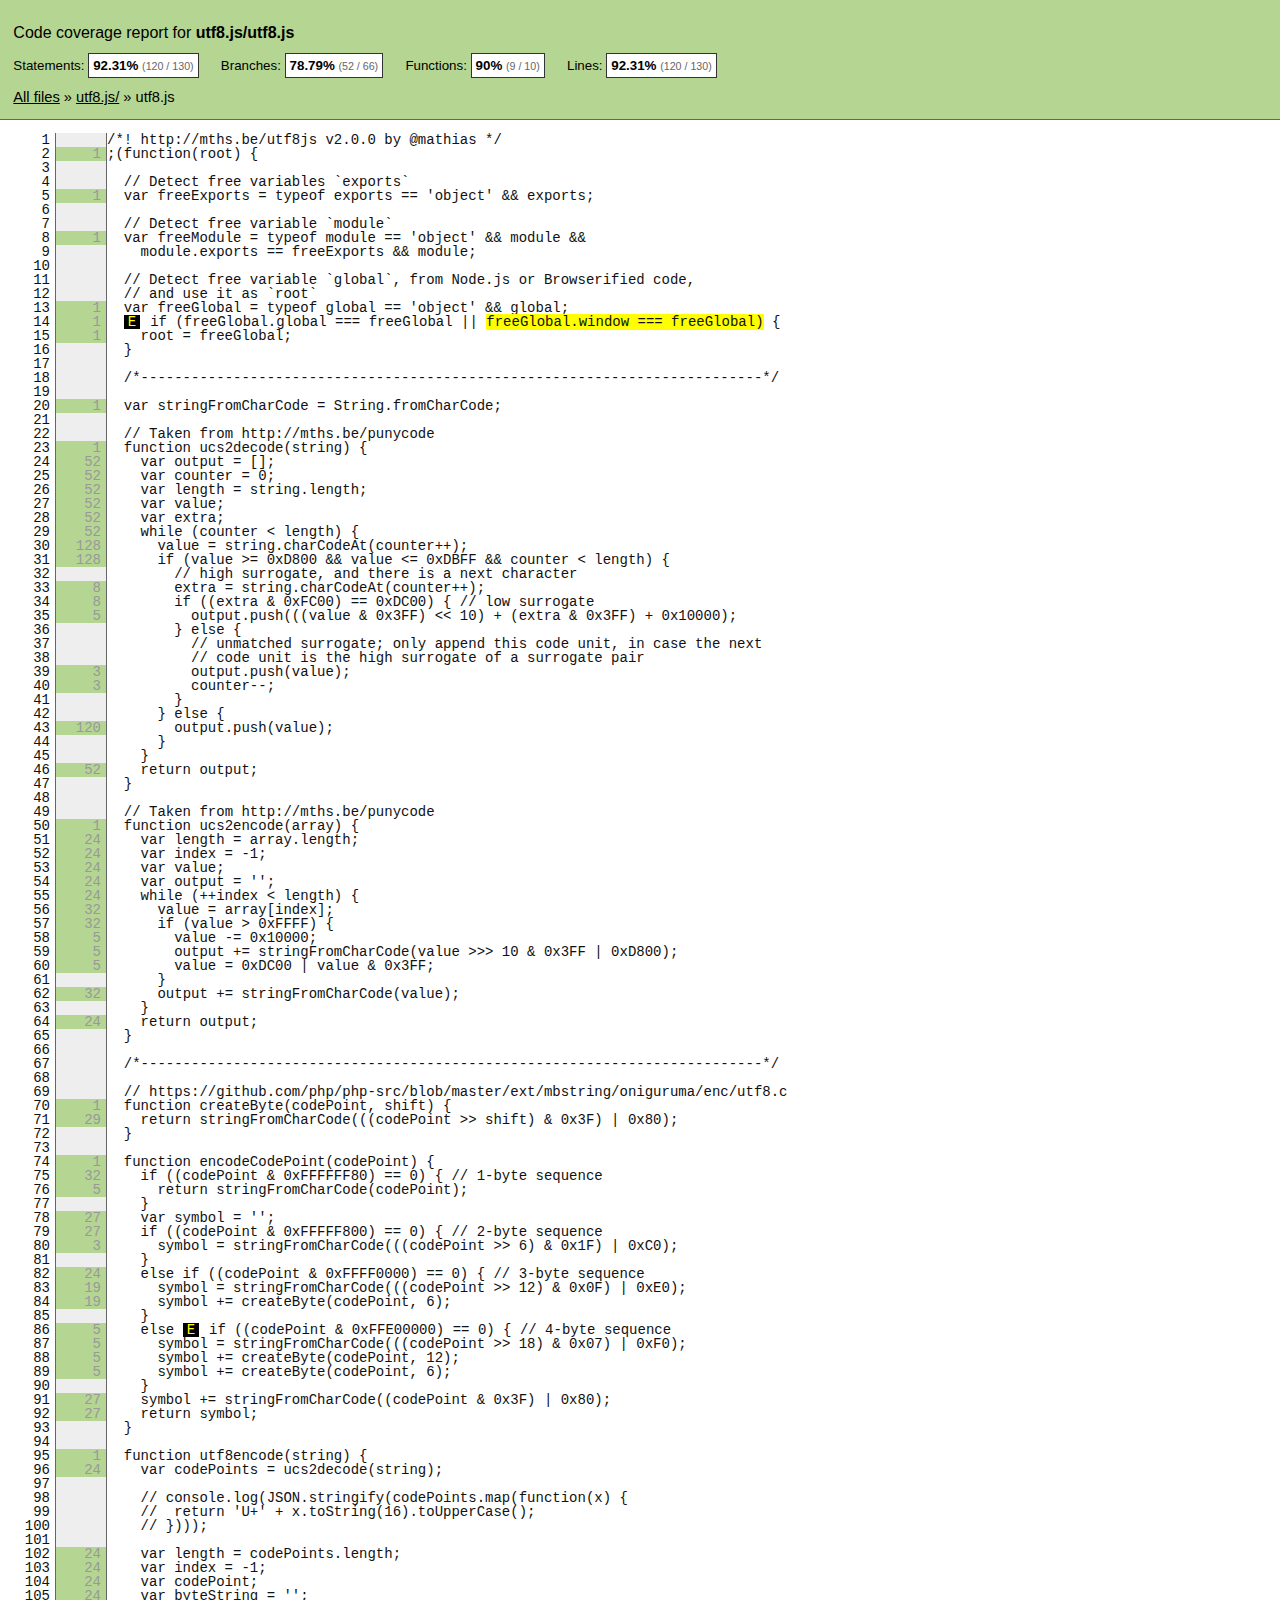
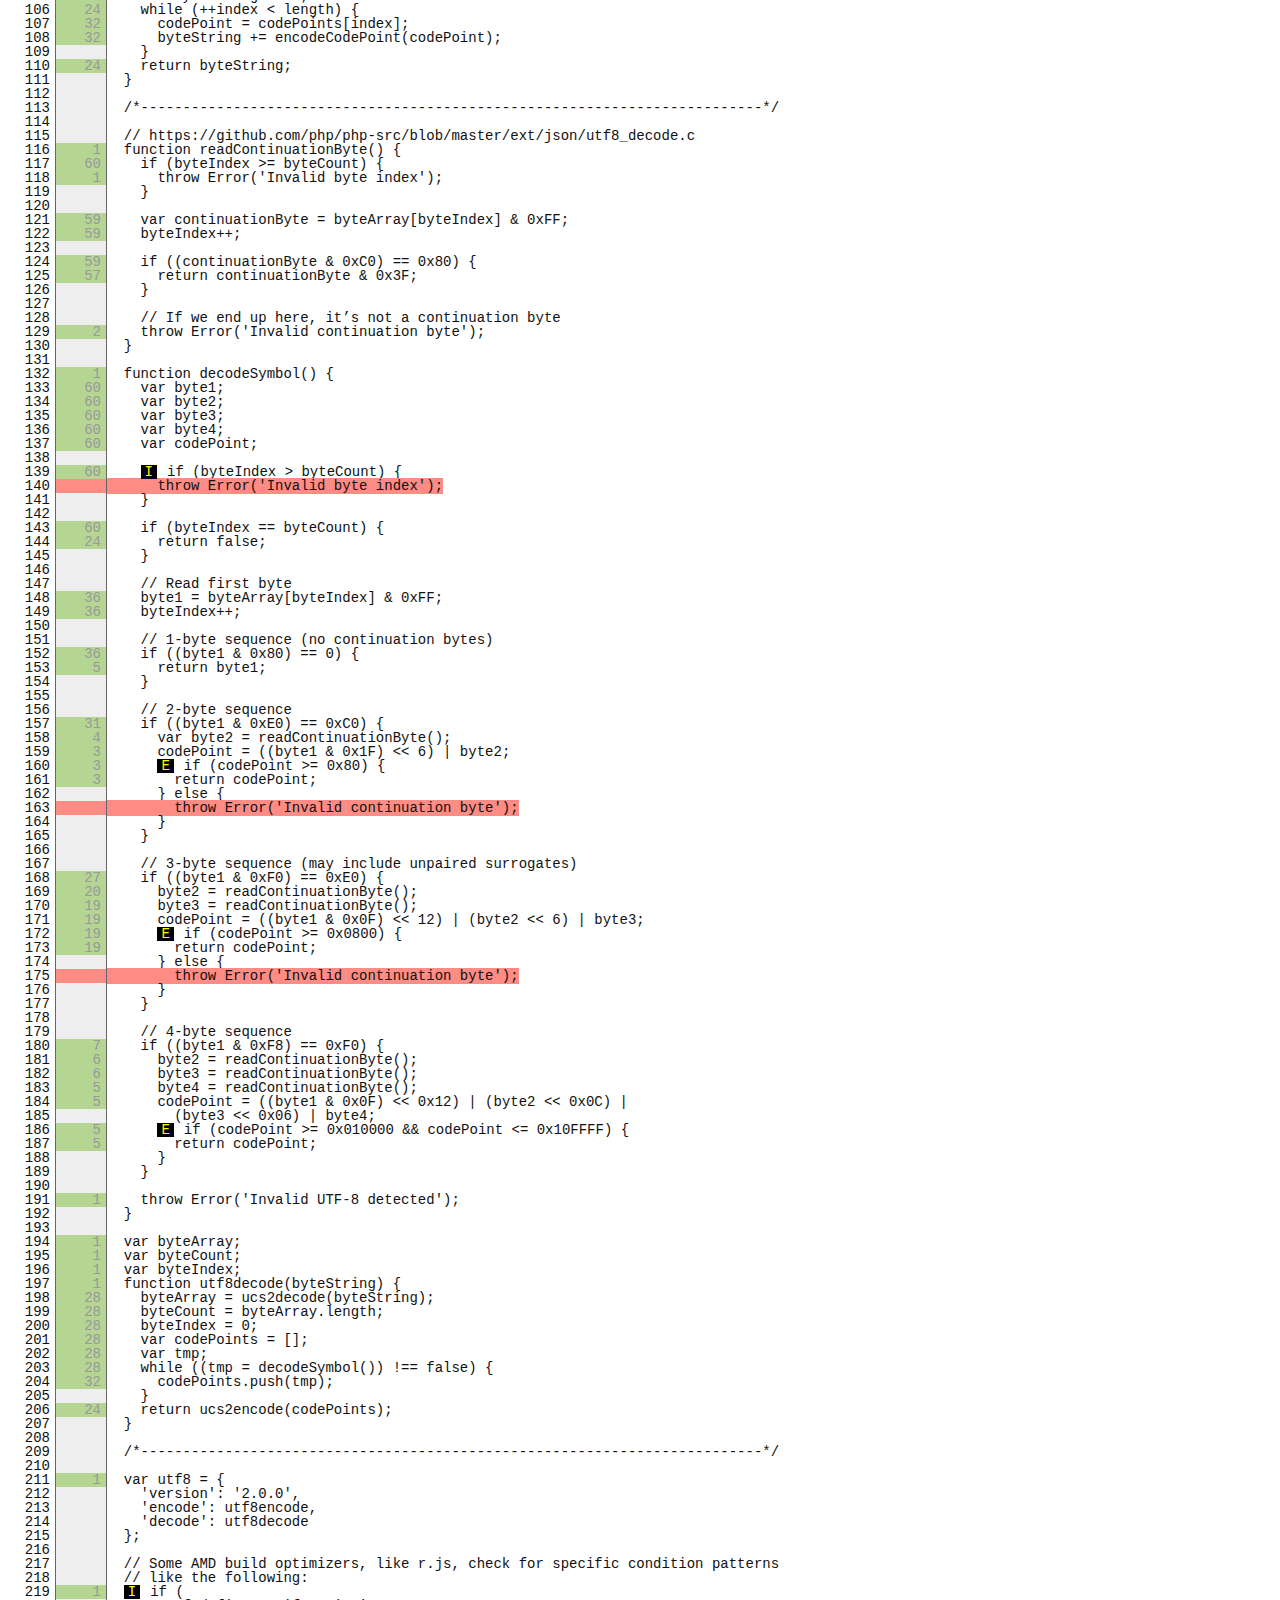
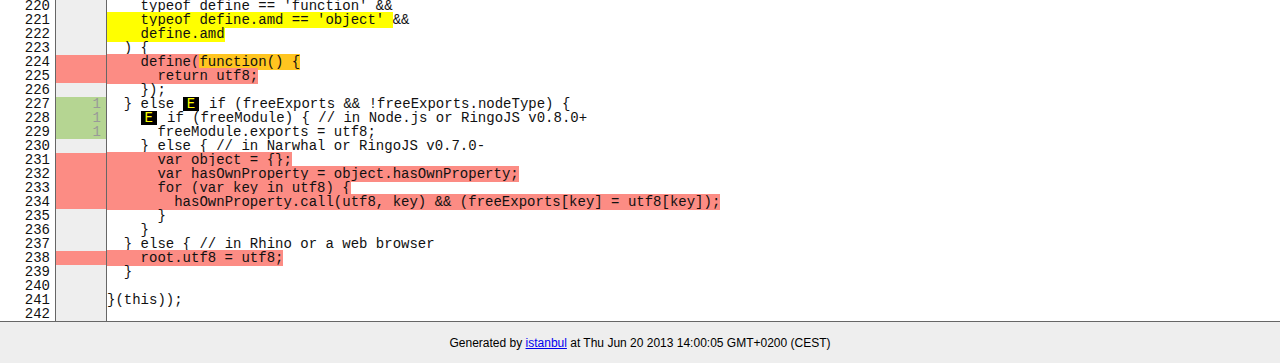
<file: serverjs/node_modules/engine.io/node_modules/engine.io-parser/node_modules/utf8/coverage/utf8.js/utf8.js.html>
<!doctype html>
<html lang="en">
<head>
    <title>Code coverage report for utf8.js/utf8.js</title>
    <meta charset="utf-8">

    <link rel="stylesheet" href="../prettify.css">

    <style>
        body, html {
            margin:0; padding: 0;
        }
        body {
            font-family: Helvetica Neue, Helvetica,Arial;
            font-size: 10pt;
        }
        div.header, div.footer {
            background: #eee;
            padding: 1em;
        }
        div.header {
            z-index: 100;
            position: fixed;
            top: 0;
            border-bottom: 1px solid #666;
            width: 100%;
        }
        div.footer {
            border-top: 1px solid #666;
        }
        div.body {
            margin-top: 10em;
        }
        div.meta {
            font-size: 90%;
            text-align: center;
        }
        h1, h2, h3 {
            font-weight: normal;
        }
        h1 {
            font-size: 12pt;
        }
        h2 {
            font-size: 10pt;
        }
        pre {
            font-family: Consolas, Menlo, Monaco, monospace;
            margin: 0;
            padding: 0;
            line-height: 14px;
            font-size: 14px;
            -moz-tab-size: 2;
            -o-tab-size:  2;
            tab-size: 2;
        }

        div.path { font-size: 110%; }
        div.path a:link, div.path a:visited { color: #000; }
        table.coverage { border-collapse: collapse; margin:0; padding: 0 }

        table.coverage td {
            margin: 0;
            padding: 0;
            color: #111;
            vertical-align: top;
        }
        table.coverage td.line-count {
            width: 50px;
            text-align: right;
            padding-right: 5px;
        }
        table.coverage td.line-coverage {
            color: #777 !important;
            text-align: right;
            border-left: 1px solid #666;
            border-right: 1px solid #666;
        }

        table.coverage td.text {
        }

        table.coverage td span.cline-any {
            display: inline-block;
            padding: 0 5px;
            width: 40px;
        }
        table.coverage td span.cline-neutral {
            background: #eee;
        }
        table.coverage td span.cline-yes {
            background: #b5d592;
            color: #999;
        }
        table.coverage td span.cline-no {
            background: #fc8c84;
        }

        .cstat-yes { color: #111; }
        .cstat-no { background: #fc8c84; color: #111; }
        .fstat-no { background: #ffc520; color: #111 !important; }
        .cbranch-no { background:  yellow !important; color: #111; }
        .missing-if-branch {
            display: inline-block;
            margin-right: 10px;
            position: relative;
            padding: 0 4px;
            background: black;
            color: yellow;
            xtext-decoration: line-through;
        }
        .missing-if-branch .typ {
            color: inherit !important;
        }

        .entity, .metric { font-weight: bold; }
        .metric { display: inline-block; border: 1px solid #333; padding: 0.3em; background: white; }
        .metric small { font-size: 80%; font-weight: normal; color: #666; }

        div.coverage-summary table { border-collapse: collapse; margin: 3em; font-size: 110%; }
        div.coverage-summary td, div.coverage-summary table  th { margin: 0; padding: 0.25em 1em; border-top: 1px solid #666; border-bottom: 1px solid #666; }
        div.coverage-summary th { text-align: left; border: 1px solid #666; background: #eee; font-weight: normal; }
        div.coverage-summary th.file { border-right: none !important; }
        div.coverage-summary th.pic { border-left: none !important; text-align: right; }
        div.coverage-summary th.pct { border-right: none !important; }
        div.coverage-summary th.abs { border-left: none !important; text-align: right; }
        div.coverage-summary td.pct { text-align: right; border-left: 1px solid #666; }
        div.coverage-summary td.abs { text-align: right; font-size: 90%; color: #444; border-right: 1px solid #666; }
        div.coverage-summary td.file { text-align: right; border-left: 1px solid #666; white-space: nowrap;  }
        div.coverage-summary td.pic { min-width: 120px !important;  }
        div.coverage-summary a:link { text-decoration: none; color: #000; }
        div.coverage-summary a:visited { text-decoration: none; color: #333; }
        div.coverage-summary a:hover { text-decoration: underline; }
        div.coverage-summary tfoot td { border-top: 1px solid #666; }

        div.coverage-summary .yui3-datatable-sort-indicator, div.coverage-summary .dummy-sort-indicator {
            height: 10px;
            width: 7px;
            display: inline-block;
            margin-left: 0.5em;
        }
        div.coverage-summary .yui3-datatable-sort-indicator {
            background: url("http://yui.yahooapis.com/3.6.0/build/datatable-sort/assets/skins/sam/sort-arrow-sprite.png") no-repeat scroll 0 0 transparent;
        }
        div.coverage-summary .yui3-datatable-sorted .yui3-datatable-sort-indicator {
            background-position: 0 -20px;
        }
        div.coverage-summary .yui3-datatable-sorted-desc .yui3-datatable-sort-indicator {
            background-position: 0 -10px;
        }

        .high { background: #b5d592 !important; }
        .medium { background: #ffe87c !important; }
        .low { background: #fc8c84 !important; }

        span.cover-fill, span.cover-empty {
            display:inline-block;
            border:1px solid #444;
            background: white;
            height: 12px;
        }
        span.cover-fill {
            background: #ccc;
            border-right: 1px solid #444;
        }
        span.cover-empty {
            background: white;
            border-left: none;
        }
        span.cover-full {
            border-right: none !important;
        }
        pre.prettyprint {
            border: none !important;
            padding: 0 !important;
            margin: 0 !important;
        }
        .com { color: #999 !important; }
    </style>
</head>
<body>
<div class="header high">
    <h1>Code coverage report for <span class="entity">utf8.js/utf8.js</span></h1>
    <h2>
        
        Statements: <span class="metric">92.31% <small>(120 / 130)</small></span> &nbsp;&nbsp;&nbsp;&nbsp;
        
        
        Branches: <span class="metric">78.79% <small>(52 / 66)</small></span> &nbsp;&nbsp;&nbsp;&nbsp;
        
        
        Functions: <span class="metric">90% <small>(9 / 10)</small></span> &nbsp;&nbsp;&nbsp;&nbsp;
        
        
        Lines: <span class="metric">92.31% <small>(120 / 130)</small></span> &nbsp;&nbsp;&nbsp;&nbsp;
        
    </h2>
    <div class="path"><a href="../index.html">All files</a> &#187; <a href="index.html">utf8.js/</a> &#187; utf8.js</div>
</div>
<div class="body">
<pre><table class="coverage">
<tr><td class="line-count">1
2
3
4
5
6
7
8
9
10
11
12
13
14
15
16
17
18
19
20
21
22
23
24
25
26
27
28
29
30
31
32
33
34
35
36
37
38
39
40
41
42
43
44
45
46
47
48
49
50
51
52
53
54
55
56
57
58
59
60
61
62
63
64
65
66
67
68
69
70
71
72
73
74
75
76
77
78
79
80
81
82
83
84
85
86
87
88
89
90
91
92
93
94
95
96
97
98
99
100
101
102
103
104
105
106
107
108
109
110
111
112
113
114
115
116
117
118
119
120
121
122
123
124
125
126
127
128
129
130
131
132
133
134
135
136
137
138
139
140
141
142
143
144
145
146
147
148
149
150
151
152
153
154
155
156
157
158
159
160
161
162
163
164
165
166
167
168
169
170
171
172
173
174
175
176
177
178
179
180
181
182
183
184
185
186
187
188
189
190
191
192
193
194
195
196
197
198
199
200
201
202
203
204
205
206
207
208
209
210
211
212
213
214
215
216
217
218
219
220
221
222
223
224
225
226
227
228
229
230
231
232
233
234
235
236
237
238
239
240
241
242</td><td class="line-coverage"><span class="cline-any cline-neutral">&nbsp;</span>
<span class="cline-any cline-yes">1</span>
<span class="cline-any cline-neutral">&nbsp;</span>
<span class="cline-any cline-neutral">&nbsp;</span>
<span class="cline-any cline-yes">1</span>
<span class="cline-any cline-neutral">&nbsp;</span>
<span class="cline-any cline-neutral">&nbsp;</span>
<span class="cline-any cline-yes">1</span>
<span class="cline-any cline-neutral">&nbsp;</span>
<span class="cline-any cline-neutral">&nbsp;</span>
<span class="cline-any cline-neutral">&nbsp;</span>
<span class="cline-any cline-neutral">&nbsp;</span>
<span class="cline-any cline-yes">1</span>
<span class="cline-any cline-yes">1</span>
<span class="cline-any cline-yes">1</span>
<span class="cline-any cline-neutral">&nbsp;</span>
<span class="cline-any cline-neutral">&nbsp;</span>
<span class="cline-any cline-neutral">&nbsp;</span>
<span class="cline-any cline-neutral">&nbsp;</span>
<span class="cline-any cline-yes">1</span>
<span class="cline-any cline-neutral">&nbsp;</span>
<span class="cline-any cline-neutral">&nbsp;</span>
<span class="cline-any cline-yes">1</span>
<span class="cline-any cline-yes">52</span>
<span class="cline-any cline-yes">52</span>
<span class="cline-any cline-yes">52</span>
<span class="cline-any cline-yes">52</span>
<span class="cline-any cline-yes">52</span>
<span class="cline-any cline-yes">52</span>
<span class="cline-any cline-yes">128</span>
<span class="cline-any cline-yes">128</span>
<span class="cline-any cline-neutral">&nbsp;</span>
<span class="cline-any cline-yes">8</span>
<span class="cline-any cline-yes">8</span>
<span class="cline-any cline-yes">5</span>
<span class="cline-any cline-neutral">&nbsp;</span>
<span class="cline-any cline-neutral">&nbsp;</span>
<span class="cline-any cline-neutral">&nbsp;</span>
<span class="cline-any cline-yes">3</span>
<span class="cline-any cline-yes">3</span>
<span class="cline-any cline-neutral">&nbsp;</span>
<span class="cline-any cline-neutral">&nbsp;</span>
<span class="cline-any cline-yes">120</span>
<span class="cline-any cline-neutral">&nbsp;</span>
<span class="cline-any cline-neutral">&nbsp;</span>
<span class="cline-any cline-yes">52</span>
<span class="cline-any cline-neutral">&nbsp;</span>
<span class="cline-any cline-neutral">&nbsp;</span>
<span class="cline-any cline-neutral">&nbsp;</span>
<span class="cline-any cline-yes">1</span>
<span class="cline-any cline-yes">24</span>
<span class="cline-any cline-yes">24</span>
<span class="cline-any cline-yes">24</span>
<span class="cline-any cline-yes">24</span>
<span class="cline-any cline-yes">24</span>
<span class="cline-any cline-yes">32</span>
<span class="cline-any cline-yes">32</span>
<span class="cline-any cline-yes">5</span>
<span class="cline-any cline-yes">5</span>
<span class="cline-any cline-yes">5</span>
<span class="cline-any cline-neutral">&nbsp;</span>
<span class="cline-any cline-yes">32</span>
<span class="cline-any cline-neutral">&nbsp;</span>
<span class="cline-any cline-yes">24</span>
<span class="cline-any cline-neutral">&nbsp;</span>
<span class="cline-any cline-neutral">&nbsp;</span>
<span class="cline-any cline-neutral">&nbsp;</span>
<span class="cline-any cline-neutral">&nbsp;</span>
<span class="cline-any cline-neutral">&nbsp;</span>
<span class="cline-any cline-yes">1</span>
<span class="cline-any cline-yes">29</span>
<span class="cline-any cline-neutral">&nbsp;</span>
<span class="cline-any cline-neutral">&nbsp;</span>
<span class="cline-any cline-yes">1</span>
<span class="cline-any cline-yes">32</span>
<span class="cline-any cline-yes">5</span>
<span class="cline-any cline-neutral">&nbsp;</span>
<span class="cline-any cline-yes">27</span>
<span class="cline-any cline-yes">27</span>
<span class="cline-any cline-yes">3</span>
<span class="cline-any cline-neutral">&nbsp;</span>
<span class="cline-any cline-yes">24</span>
<span class="cline-any cline-yes">19</span>
<span class="cline-any cline-yes">19</span>
<span class="cline-any cline-neutral">&nbsp;</span>
<span class="cline-any cline-yes">5</span>
<span class="cline-any cline-yes">5</span>
<span class="cline-any cline-yes">5</span>
<span class="cline-any cline-yes">5</span>
<span class="cline-any cline-neutral">&nbsp;</span>
<span class="cline-any cline-yes">27</span>
<span class="cline-any cline-yes">27</span>
<span class="cline-any cline-neutral">&nbsp;</span>
<span class="cline-any cline-neutral">&nbsp;</span>
<span class="cline-any cline-yes">1</span>
<span class="cline-any cline-yes">24</span>
<span class="cline-any cline-neutral">&nbsp;</span>
<span class="cline-any cline-neutral">&nbsp;</span>
<span class="cline-any cline-neutral">&nbsp;</span>
<span class="cline-any cline-neutral">&nbsp;</span>
<span class="cline-any cline-neutral">&nbsp;</span>
<span class="cline-any cline-yes">24</span>
<span class="cline-any cline-yes">24</span>
<span class="cline-any cline-yes">24</span>
<span class="cline-any cline-yes">24</span>
<span class="cline-any cline-yes">24</span>
<span class="cline-any cline-yes">32</span>
<span class="cline-any cline-yes">32</span>
<span class="cline-any cline-neutral">&nbsp;</span>
<span class="cline-any cline-yes">24</span>
<span class="cline-any cline-neutral">&nbsp;</span>
<span class="cline-any cline-neutral">&nbsp;</span>
<span class="cline-any cline-neutral">&nbsp;</span>
<span class="cline-any cline-neutral">&nbsp;</span>
<span class="cline-any cline-neutral">&nbsp;</span>
<span class="cline-any cline-yes">1</span>
<span class="cline-any cline-yes">60</span>
<span class="cline-any cline-yes">1</span>
<span class="cline-any cline-neutral">&nbsp;</span>
<span class="cline-any cline-neutral">&nbsp;</span>
<span class="cline-any cline-yes">59</span>
<span class="cline-any cline-yes">59</span>
<span class="cline-any cline-neutral">&nbsp;</span>
<span class="cline-any cline-yes">59</span>
<span class="cline-any cline-yes">57</span>
<span class="cline-any cline-neutral">&nbsp;</span>
<span class="cline-any cline-neutral">&nbsp;</span>
<span class="cline-any cline-neutral">&nbsp;</span>
<span class="cline-any cline-yes">2</span>
<span class="cline-any cline-neutral">&nbsp;</span>
<span class="cline-any cline-neutral">&nbsp;</span>
<span class="cline-any cline-yes">1</span>
<span class="cline-any cline-yes">60</span>
<span class="cline-any cline-yes">60</span>
<span class="cline-any cline-yes">60</span>
<span class="cline-any cline-yes">60</span>
<span class="cline-any cline-yes">60</span>
<span class="cline-any cline-neutral">&nbsp;</span>
<span class="cline-any cline-yes">60</span>
<span class="cline-any cline-no">&nbsp;</span>
<span class="cline-any cline-neutral">&nbsp;</span>
<span class="cline-any cline-neutral">&nbsp;</span>
<span class="cline-any cline-yes">60</span>
<span class="cline-any cline-yes">24</span>
<span class="cline-any cline-neutral">&nbsp;</span>
<span class="cline-any cline-neutral">&nbsp;</span>
<span class="cline-any cline-neutral">&nbsp;</span>
<span class="cline-any cline-yes">36</span>
<span class="cline-any cline-yes">36</span>
<span class="cline-any cline-neutral">&nbsp;</span>
<span class="cline-any cline-neutral">&nbsp;</span>
<span class="cline-any cline-yes">36</span>
<span class="cline-any cline-yes">5</span>
<span class="cline-any cline-neutral">&nbsp;</span>
<span class="cline-any cline-neutral">&nbsp;</span>
<span class="cline-any cline-neutral">&nbsp;</span>
<span class="cline-any cline-yes">31</span>
<span class="cline-any cline-yes">4</span>
<span class="cline-any cline-yes">3</span>
<span class="cline-any cline-yes">3</span>
<span class="cline-any cline-yes">3</span>
<span class="cline-any cline-neutral">&nbsp;</span>
<span class="cline-any cline-no">&nbsp;</span>
<span class="cline-any cline-neutral">&nbsp;</span>
<span class="cline-any cline-neutral">&nbsp;</span>
<span class="cline-any cline-neutral">&nbsp;</span>
<span class="cline-any cline-neutral">&nbsp;</span>
<span class="cline-any cline-yes">27</span>
<span class="cline-any cline-yes">20</span>
<span class="cline-any cline-yes">19</span>
<span class="cline-any cline-yes">19</span>
<span class="cline-any cline-yes">19</span>
<span class="cline-any cline-yes">19</span>
<span class="cline-any cline-neutral">&nbsp;</span>
<span class="cline-any cline-no">&nbsp;</span>
<span class="cline-any cline-neutral">&nbsp;</span>
<span class="cline-any cline-neutral">&nbsp;</span>
<span class="cline-any cline-neutral">&nbsp;</span>
<span class="cline-any cline-neutral">&nbsp;</span>
<span class="cline-any cline-yes">7</span>
<span class="cline-any cline-yes">6</span>
<span class="cline-any cline-yes">6</span>
<span class="cline-any cline-yes">5</span>
<span class="cline-any cline-yes">5</span>
<span class="cline-any cline-neutral">&nbsp;</span>
<span class="cline-any cline-yes">5</span>
<span class="cline-any cline-yes">5</span>
<span class="cline-any cline-neutral">&nbsp;</span>
<span class="cline-any cline-neutral">&nbsp;</span>
<span class="cline-any cline-neutral">&nbsp;</span>
<span class="cline-any cline-yes">1</span>
<span class="cline-any cline-neutral">&nbsp;</span>
<span class="cline-any cline-neutral">&nbsp;</span>
<span class="cline-any cline-yes">1</span>
<span class="cline-any cline-yes">1</span>
<span class="cline-any cline-yes">1</span>
<span class="cline-any cline-yes">1</span>
<span class="cline-any cline-yes">28</span>
<span class="cline-any cline-yes">28</span>
<span class="cline-any cline-yes">28</span>
<span class="cline-any cline-yes">28</span>
<span class="cline-any cline-yes">28</span>
<span class="cline-any cline-yes">28</span>
<span class="cline-any cline-yes">32</span>
<span class="cline-any cline-neutral">&nbsp;</span>
<span class="cline-any cline-yes">24</span>
<span class="cline-any cline-neutral">&nbsp;</span>
<span class="cline-any cline-neutral">&nbsp;</span>
<span class="cline-any cline-neutral">&nbsp;</span>
<span class="cline-any cline-neutral">&nbsp;</span>
<span class="cline-any cline-yes">1</span>
<span class="cline-any cline-neutral">&nbsp;</span>
<span class="cline-any cline-neutral">&nbsp;</span>
<span class="cline-any cline-neutral">&nbsp;</span>
<span class="cline-any cline-neutral">&nbsp;</span>
<span class="cline-any cline-neutral">&nbsp;</span>
<span class="cline-any cline-neutral">&nbsp;</span>
<span class="cline-any cline-neutral">&nbsp;</span>
<span class="cline-any cline-yes">1</span>
<span class="cline-any cline-neutral">&nbsp;</span>
<span class="cline-any cline-neutral">&nbsp;</span>
<span class="cline-any cline-neutral">&nbsp;</span>
<span class="cline-any cline-neutral">&nbsp;</span>
<span class="cline-any cline-no">&nbsp;</span>
<span class="cline-any cline-no">&nbsp;</span>
<span class="cline-any cline-neutral">&nbsp;</span>
<span class="cline-any cline-yes">1</span>
<span class="cline-any cline-yes">1</span>
<span class="cline-any cline-yes">1</span>
<span class="cline-any cline-neutral">&nbsp;</span>
<span class="cline-any cline-no">&nbsp;</span>
<span class="cline-any cline-no">&nbsp;</span>
<span class="cline-any cline-no">&nbsp;</span>
<span class="cline-any cline-no">&nbsp;</span>
<span class="cline-any cline-neutral">&nbsp;</span>
<span class="cline-any cline-neutral">&nbsp;</span>
<span class="cline-any cline-neutral">&nbsp;</span>
<span class="cline-any cline-no">&nbsp;</span>
<span class="cline-any cline-neutral">&nbsp;</span>
<span class="cline-any cline-neutral">&nbsp;</span>
<span class="cline-any cline-neutral">&nbsp;</span>
<span class="cline-any cline-neutral">&nbsp;</span></td><td class="text"><pre class="prettyprint lang-js">/*! http://mths.be/utf8js v2.0.0 by @mathias */
;(function(root) {
&nbsp;
	// Detect free variables `exports`
	var freeExports = typeof exports == 'object' &amp;&amp; exports;
&nbsp;
	// Detect free variable `module`
	var freeModule = typeof module == 'object' &amp;&amp; module &amp;&amp;
		module.exports == freeExports &amp;&amp; module;
&nbsp;
	// Detect free variable `global`, from Node.js or Browserified code,
	// and use it as `root`
	var freeGlobal = typeof global == 'object' &amp;&amp; global;
	<span class="missing-if-branch" title="else path not taken"" >E</span>if (freeGlobal.global === freeGlobal || <span class="branch-1 cbranch-no" title="branch not covered" >freeGlobal.window === freeGlobal)</span> {
		root = freeGlobal;
	}
&nbsp;
	/*--------------------------------------------------------------------------*/
&nbsp;
	var stringFromCharCode = String.fromCharCode;
&nbsp;
	// Taken from http://mths.be/punycode
	function ucs2decode(string) {
		var output = [];
		var counter = 0;
		var length = string.length;
		var value;
		var extra;
		while (counter &lt; length) {
			value = string.charCodeAt(counter++);
			if (value &gt;= 0xD800 &amp;&amp; value &lt;= 0xDBFF &amp;&amp; counter &lt; length) {
				// high surrogate, and there is a next character
				extra = string.charCodeAt(counter++);
				if ((extra &amp; 0xFC00) == 0xDC00) { // low surrogate
					output.push(((value &amp; 0x3FF) &lt;&lt; 10) + (extra &amp; 0x3FF) + 0x10000);
				} else {
					// unmatched surrogate; only append this code unit, in case the next
					// code unit is the high surrogate of a surrogate pair
					output.push(value);
					counter--;
				}
			} else {
				output.push(value);
			}
		}
		return output;
	}
&nbsp;
	// Taken from http://mths.be/punycode
	function ucs2encode(array) {
		var length = array.length;
		var index = -1;
		var value;
		var output = '';
		while (++index &lt; length) {
			value = array[index];
			if (value &gt; 0xFFFF) {
				value -= 0x10000;
				output += stringFromCharCode(value &gt;&gt;&gt; 10 &amp; 0x3FF | 0xD800);
				value = 0xDC00 | value &amp; 0x3FF;
			}
			output += stringFromCharCode(value);
		}
		return output;
	}
&nbsp;
	/*--------------------------------------------------------------------------*/
&nbsp;
	// https://github.com/php/php-src/blob/master/ext/mbstring/oniguruma/enc/utf8.c
	function createByte(codePoint, shift) {
		return stringFromCharCode(((codePoint &gt;&gt; shift) &amp; 0x3F) | 0x80);
	}
&nbsp;
	function encodeCodePoint(codePoint) {
		if ((codePoint &amp; 0xFFFFFF80) == 0) { // 1-byte sequence
			return stringFromCharCode(codePoint);
		}
		var symbol = '';
		if ((codePoint &amp; 0xFFFFF800) == 0) { // 2-byte sequence
			symbol = stringFromCharCode(((codePoint &gt;&gt; 6) &amp; 0x1F) | 0xC0);
		}
		else if ((codePoint &amp; 0xFFFF0000) == 0) { // 3-byte sequence
			symbol = stringFromCharCode(((codePoint &gt;&gt; 12) &amp; 0x0F) | 0xE0);
			symbol += createByte(codePoint, 6);
		}
		else <span class="missing-if-branch" title="else path not taken"" >E</span>if ((codePoint &amp; 0xFFE00000) == 0) { // 4-byte sequence
			symbol = stringFromCharCode(((codePoint &gt;&gt; 18) &amp; 0x07) | 0xF0);
			symbol += createByte(codePoint, 12);
			symbol += createByte(codePoint, 6);
		}
		symbol += stringFromCharCode((codePoint &amp; 0x3F) | 0x80);
		return symbol;
	}
&nbsp;
	function utf8encode(string) {
		var codePoints = ucs2decode(string);
&nbsp;
		// console.log(JSON.stringify(codePoints.map(function(x) {
		// 	return 'U+' + x.toString(16).toUpperCase();
		// })));
&nbsp;
		var length = codePoints.length;
		var index = -1;
		var codePoint;
		var byteString = '';
		while (++index &lt; length) {
			codePoint = codePoints[index];
			byteString += encodeCodePoint(codePoint);
		}
		return byteString;
	}
&nbsp;
	/*--------------------------------------------------------------------------*/
&nbsp;
	// https://github.com/php/php-src/blob/master/ext/json/utf8_decode.c
	function readContinuationByte() {
		if (byteIndex &gt;= byteCount) {
			throw Error('Invalid byte index');
		}
&nbsp;
		var continuationByte = byteArray[byteIndex] &amp; 0xFF;
		byteIndex++;
&nbsp;
		if ((continuationByte &amp; 0xC0) == 0x80) {
			return continuationByte &amp; 0x3F;
		}
&nbsp;
		// If we end up here, it’s not a continuation byte
		throw Error('Invalid continuation byte');
	}
&nbsp;
	function decodeSymbol() {
		var byte1;
		var byte2;
		var byte3;
		var byte4;
		var codePoint;
&nbsp;
		<span class="missing-if-branch" title="if path not taken"" >I</span>if (byteIndex &gt; byteCount) {
<span class="cstat-no" title="statement not covered" >			throw Error('Invalid byte index');</span>
		}
&nbsp;
		if (byteIndex == byteCount) {
			return false;
		}
&nbsp;
		// Read first byte
		byte1 = byteArray[byteIndex] &amp; 0xFF;
		byteIndex++;
&nbsp;
		// 1-byte sequence (no continuation bytes)
		if ((byte1 &amp; 0x80) == 0) {
			return byte1;
		}
&nbsp;
		// 2-byte sequence
		if ((byte1 &amp; 0xE0) == 0xC0) {
			var byte2 = readContinuationByte();
			codePoint = ((byte1 &amp; 0x1F) &lt;&lt; 6) | byte2;
			<span class="missing-if-branch" title="else path not taken"" >E</span>if (codePoint &gt;= 0x80) {
				return codePoint;
			} else {
<span class="cstat-no" title="statement not covered" >				throw Error('Invalid continuation byte');</span>
			}
		}
&nbsp;
		// 3-byte sequence (may include unpaired surrogates)
		if ((byte1 &amp; 0xF0) == 0xE0) {
			byte2 = readContinuationByte();
			byte3 = readContinuationByte();
			codePoint = ((byte1 &amp; 0x0F) &lt;&lt; 12) | (byte2 &lt;&lt; 6) | byte3;
			<span class="missing-if-branch" title="else path not taken"" >E</span>if (codePoint &gt;= 0x0800) {
				return codePoint;
			} else {
<span class="cstat-no" title="statement not covered" >				throw Error('Invalid continuation byte');</span>
			}
		}
&nbsp;
		// 4-byte sequence
		if ((byte1 &amp; 0xF8) == 0xF0) {
			byte2 = readContinuationByte();
			byte3 = readContinuationByte();
			byte4 = readContinuationByte();
			codePoint = ((byte1 &amp; 0x0F) &lt;&lt; 0x12) | (byte2 &lt;&lt; 0x0C) |
				(byte3 &lt;&lt; 0x06) | byte4;
			<span class="missing-if-branch" title="else path not taken"" >E</span>if (codePoint &gt;= 0x010000 &amp;&amp; codePoint &lt;= 0x10FFFF) {
				return codePoint;
			}
		}
&nbsp;
		throw Error('Invalid UTF-8 detected');
	}
&nbsp;
	var byteArray;
	var byteCount;
	var byteIndex;
	function utf8decode(byteString) {
		byteArray = ucs2decode(byteString);
		byteCount = byteArray.length;
		byteIndex = 0;
		var codePoints = [];
		var tmp;
		while ((tmp = decodeSymbol()) !== false) {
			codePoints.push(tmp);
		}
		return ucs2encode(codePoints);
	}
&nbsp;
	/*--------------------------------------------------------------------------*/
&nbsp;
	var utf8 = {
		'version': '2.0.0',
		'encode': utf8encode,
		'decode': utf8decode
	};
&nbsp;
	// Some AMD build optimizers, like r.js, check for specific condition patterns
	// like the following:
	<span class="missing-if-branch" title="if path not taken"" >I</span>if (
		typeof define == 'function' &amp;&amp;
<span class="branch-1 cbranch-no" title="branch not covered" >		typeof define.amd == 'object' </span>&amp;&amp;
<span class="branch-2 cbranch-no" title="branch not covered" >		define.amd</span>
	) {
<span class="cstat-no" title="statement not covered" >		define(<span class="fstat-no" title="function not covered" >function() {</span></span>
<span class="cstat-no" title="statement not covered" >			return utf8;</span>
		});
	}	else <span class="missing-if-branch" title="else path not taken"" >E</span>if (freeExports &amp;&amp; !freeExports.nodeType) {
		<span class="missing-if-branch" title="else path not taken"" >E</span>if (freeModule) { // in Node.js or RingoJS v0.8.0+
			freeModule.exports = utf8;
		} else { // in Narwhal or RingoJS v0.7.0-
<span class="cstat-no" title="statement not covered" >			var object = {};</span>
<span class="cstat-no" title="statement not covered" >			var hasOwnProperty = object.hasOwnProperty;</span>
<span class="cstat-no" title="statement not covered" >			for (var key in utf8) {</span>
<span class="cstat-no" title="statement not covered" >				hasOwnProperty.call(utf8, key) &amp;&amp; (freeExports[key] = utf8[key]);</span>
			}
		}
	} else { // in Rhino or a web browser
<span class="cstat-no" title="statement not covered" >		root.utf8 = utf8;</span>
	}
&nbsp;
}(this));
&nbsp;</pre></td></tr>
</table></pre>

</div>
<div class="footer">
    <div class="meta">Generated by <a href="http://istanbul-js.org/" target="_blank">istanbul</a> at Thu Jun 20 2013 14:00:05 GMT+0200 (CEST)</div>
</div>

<script src="../prettify.js"></script>

<script src="http://yui.yahooapis.com/3.6.0/build/yui/yui-min.js"></script>
<script>

    YUI().use('datatable', function (Y) {

        var formatters = {
          pct: function (o) {
              o.className += o.record.get('classes')[o.column.key];
              try {
                  return o.value.toFixed(2) + '%';
              } catch (ex) { return o.value + '%'; }
          },
          html: function (o) {
              o.className += o.record.get('classes')[o.column.key];
              return o.record.get(o.column.key + '_html');
          }
        },
          defaultFormatter = function (o) {
              o.className += o.record.get('classes')[o.column.key];
              return o.value;
          };

        function getColumns(theadNode) {
            var colNodes = theadNode.all('tr th'),
                cols = [],
                col;
            colNodes.each(function (colNode) {
                col = {
                    key: colNode.getAttribute('data-col'),
                    label: colNode.get('innerHTML') || ' ',
                    sortable: !colNode.getAttribute('data-nosort'),
                    className: colNode.getAttribute('class'),
                    type: colNode.getAttribute('data-type'),
                    allowHTML: colNode.getAttribute('data-html') === 'true' || colNode.getAttribute('data-fmt') === 'html'
                };
                col.formatter = formatters[colNode.getAttribute('data-fmt')] || defaultFormatter;
                cols.push(col);
            });
            return cols;
        }

        function getRowData(trNode, cols) {
            var tdNodes = trNode.all('td'),
                    i,
                    row = { classes: {} },
                    node,
                    name;
            for (i = 0; i < cols.length; i += 1) {
                name = cols[i].key;
                node = tdNodes.item(i);
                row[name] = node.getAttribute('data-value') || node.get('innerHTML');
                row[name + '_html'] = node.get('innerHTML');
                row.classes[name] = node.getAttribute('class');
                //Y.log('Name: ' + name + '; Value: ' + row[name]);
                if (cols[i].type === 'number') { row[name] = row[name] * 1; }
            }
            //Y.log(row);
            return row;
        }

        function getData(tbodyNode, cols) {
            var data = [];
            tbodyNode.all('tr').each(function (trNode) {
                data.push(getRowData(trNode, cols));
            });
            return data;
        }

        function replaceTable(node) {
            if (!node) { return; }
            var cols = getColumns(node.one('thead')),
                data = getData(node.one('tbody'), cols),
                table,
                parent = node.get('parentNode');

            table = new Y.DataTable({
                columns: cols,
                data: data,
                sortBy: 'file'
            });
            parent.set('innerHTML', '');
            table.render(parent);
        }

        Y.on('domready', function () {
            replaceTable(Y.one('div.coverage-summary table'));
            if (typeof prettyPrint === 'function') {
                prettyPrint();
            }
        });
    });
</script>
</body>
</html>
</file>
<file: web/index.css>
body{color:#000;background-color: #6BBEB1;overflow:auto;margin:0;padding:0;}body{font-size:12px;}body,input,select,button,textarea{font-family:verdana,sans-serif;}h1,h2,h3,h4,h5,h6,select,input,textarea,button,table{font-size:100%;}h1,h2,h3,h4,h5,h6,ul,ol,li,form,p,dl,dt,dd,table,th,td,img,blockquote{margin:0;padding:0;border:0;}input,button,textarea,img{line-height:normal;outline:0;}abbr,acronym,address,cite,q,em,code,var,dfn,ins{font-style:normal;text-decoration:none;border:0;}q:before,q:after{content:"";}ul,ol{list-style:none;}table{border-collapse:collapse;border-spacing:0;}select,input,button,button img,textarea,label,img{margin:0;vertical-align:middle;}

.gray {
    color:gray;
}
.textIndent {
    text-indent:2em;
}
.talkLeft, .talkRight{
    float:left;
    height: 480px;
    padding:10px 10px;
}
.talkLeft {
    width:625px;
}
#talkFrame {
    height: 360px;
    padding: 5px 5px;

    margin-bottom:10px;
    overflow-y:scroll;
    overflow-x: none;
}
#inputDiv {
    margin-bottom:5px;
}
#message {
    width: 623px;
    height: 60px;
    border:0px;
}
.page{
    overflow:hidden;
    width:890px;
    margin: 0 auto;
    background: #FFFFFF;
    font-size:12px;
    padding: 10px 10px;
    margin-top:10px;
}
.f-right{
    float:right;
}
#onlineUsers {

    width: 225px; height: 480px;
    overflow-y:scroll;
    overflow-x: none;
}
.page, #talkFrame, #onlineUsers,#message {
    border-radius: 10px 10px 10px 10px;
    -moz-box-shadow:1px 1px 10px #333333;
    -webkit-box-shadow:1px 1px 10px #333333;
    box-shadow:1px 1px 10px #333333;
}
#send {
    width: 100px; height: 30px; margin-top: 5px;
    font-size:14px;
}
</file>
<file: serverjs/node_modules/engine.io/node_modules/engine.io-parser/node_modules/utf8/coverage/prettify.css>
.pln{color:#000}@media screen{.str{color:#080}.kwd{color:#008}.com{color:#800}.typ{color:#606}.lit{color:#066}.pun,.opn,.clo{color:#660}.tag{color:#008}.atn{color:#606}.atv{color:#080}.dec,.var{color:#606}.fun{color:red}}@media print,projection{.str{color:#060}.kwd{color:#006;font-weight:bold}.com{color:#600;font-style:italic}.typ{color:#404;font-weight:bold}.lit{color:#044}.pun,.opn,.clo{color:#440}.tag{color:#006;font-weight:bold}.atn{color:#404}.atv{color:#060}}pre.prettyprint{padding:2px;border:1px solid #888}ol.linenums{margin-top:0;margin-bottom:0}li.L0,li.L1,li.L2,li.L3,li.L5,li.L6,li.L7,li.L8{list-style-type:none}li.L1,li.L3,li.L5,li.L7,li.L9{background:#eee}
</file>
<file: serverjs/node_modules/socket.io-parser/node_modules/json3/coverage/lcov-report/prettify.css>
.pln{color:#000}@media screen{.str{color:#080}.kwd{color:#008}.com{color:#800}.typ{color:#606}.lit{color:#066}.pun,.opn,.clo{color:#660}.tag{color:#008}.atn{color:#606}.atv{color:#080}.dec,.var{color:#606}.fun{color:red}}@media print,projection{.str{color:#060}.kwd{color:#006;font-weight:bold}.com{color:#600;font-style:italic}.typ{color:#404;font-weight:bold}.lit{color:#044}.pun,.opn,.clo{color:#440}.tag{color:#006;font-weight:bold}.atn{color:#404}.atv{color:#060}}pre.prettyprint{padding:2px;border:1px solid #888}ol.linenums{margin-top:0;margin-bottom:0}li.L0,li.L1,li.L2,li.L3,li.L5,li.L6,li.L7,li.L8{list-style-type:none}li.L1,li.L3,li.L5,li.L7,li.L9{background:#eee}
</file>
